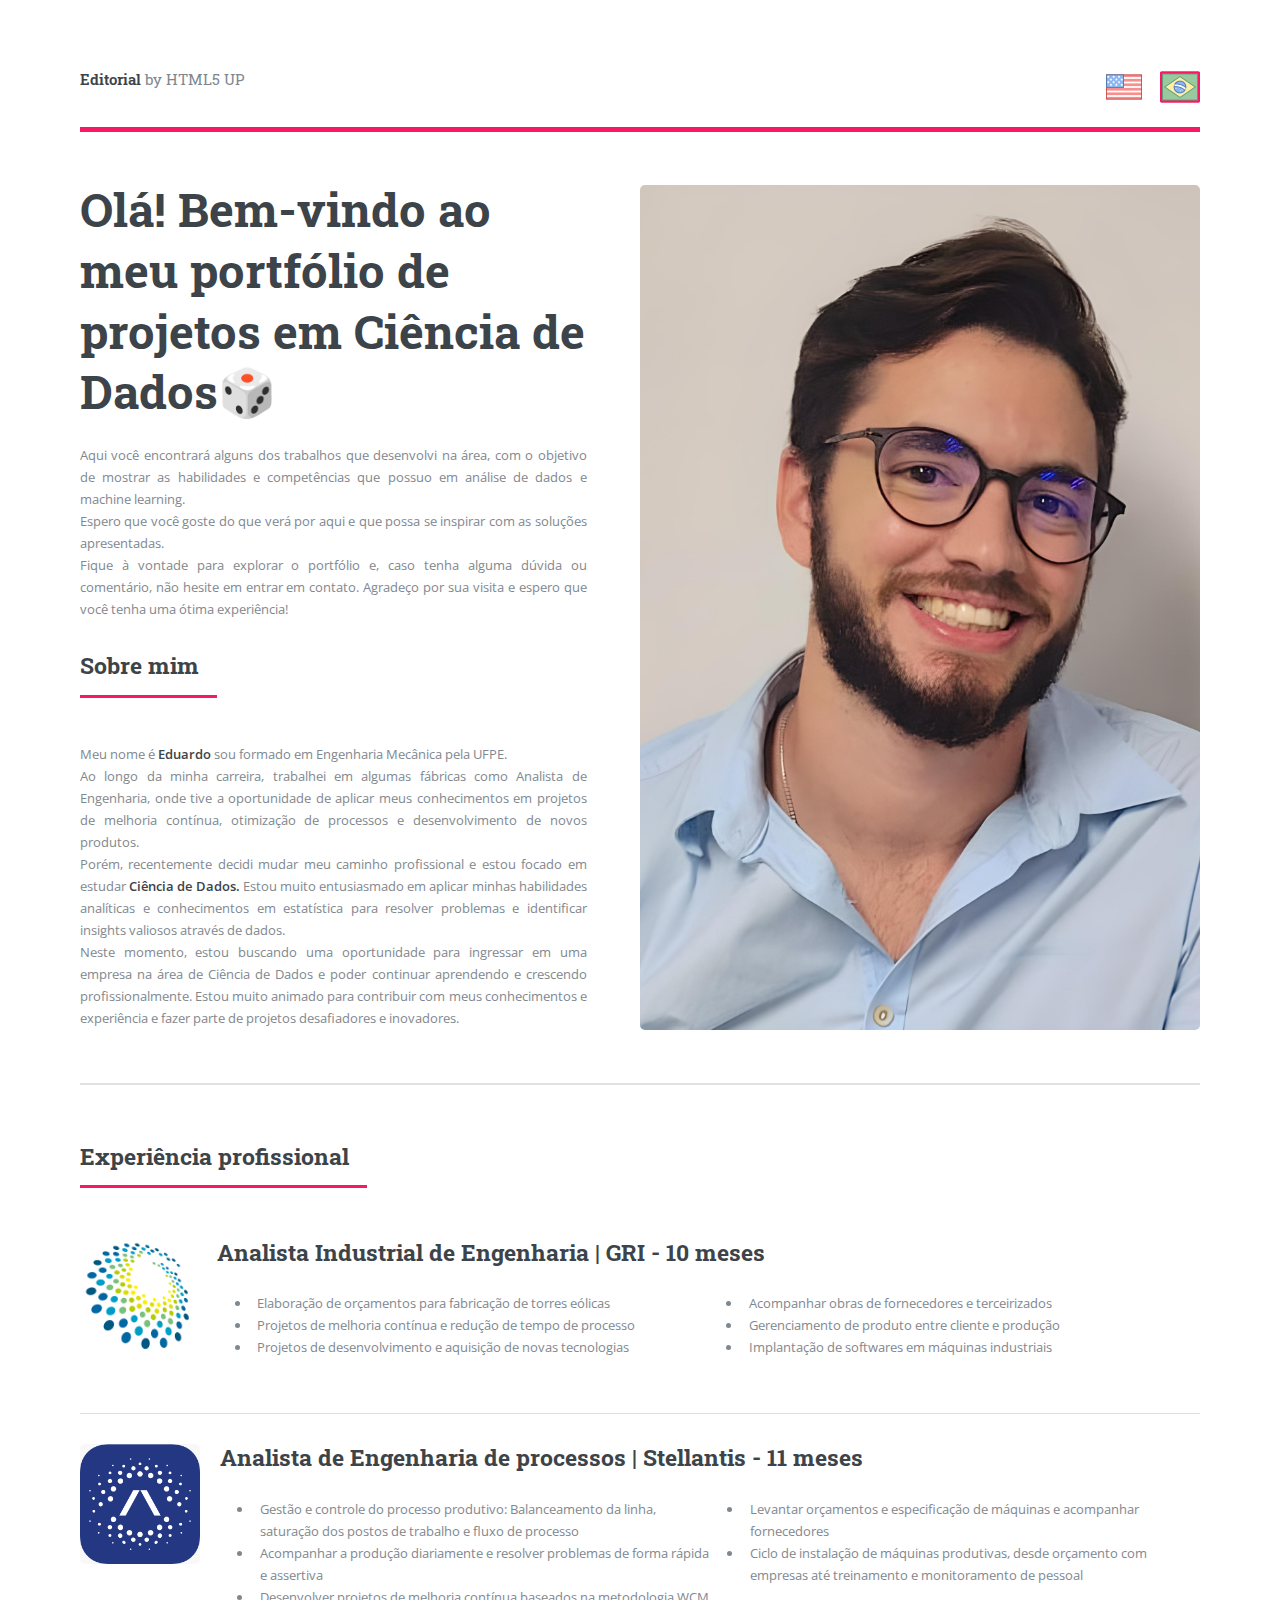
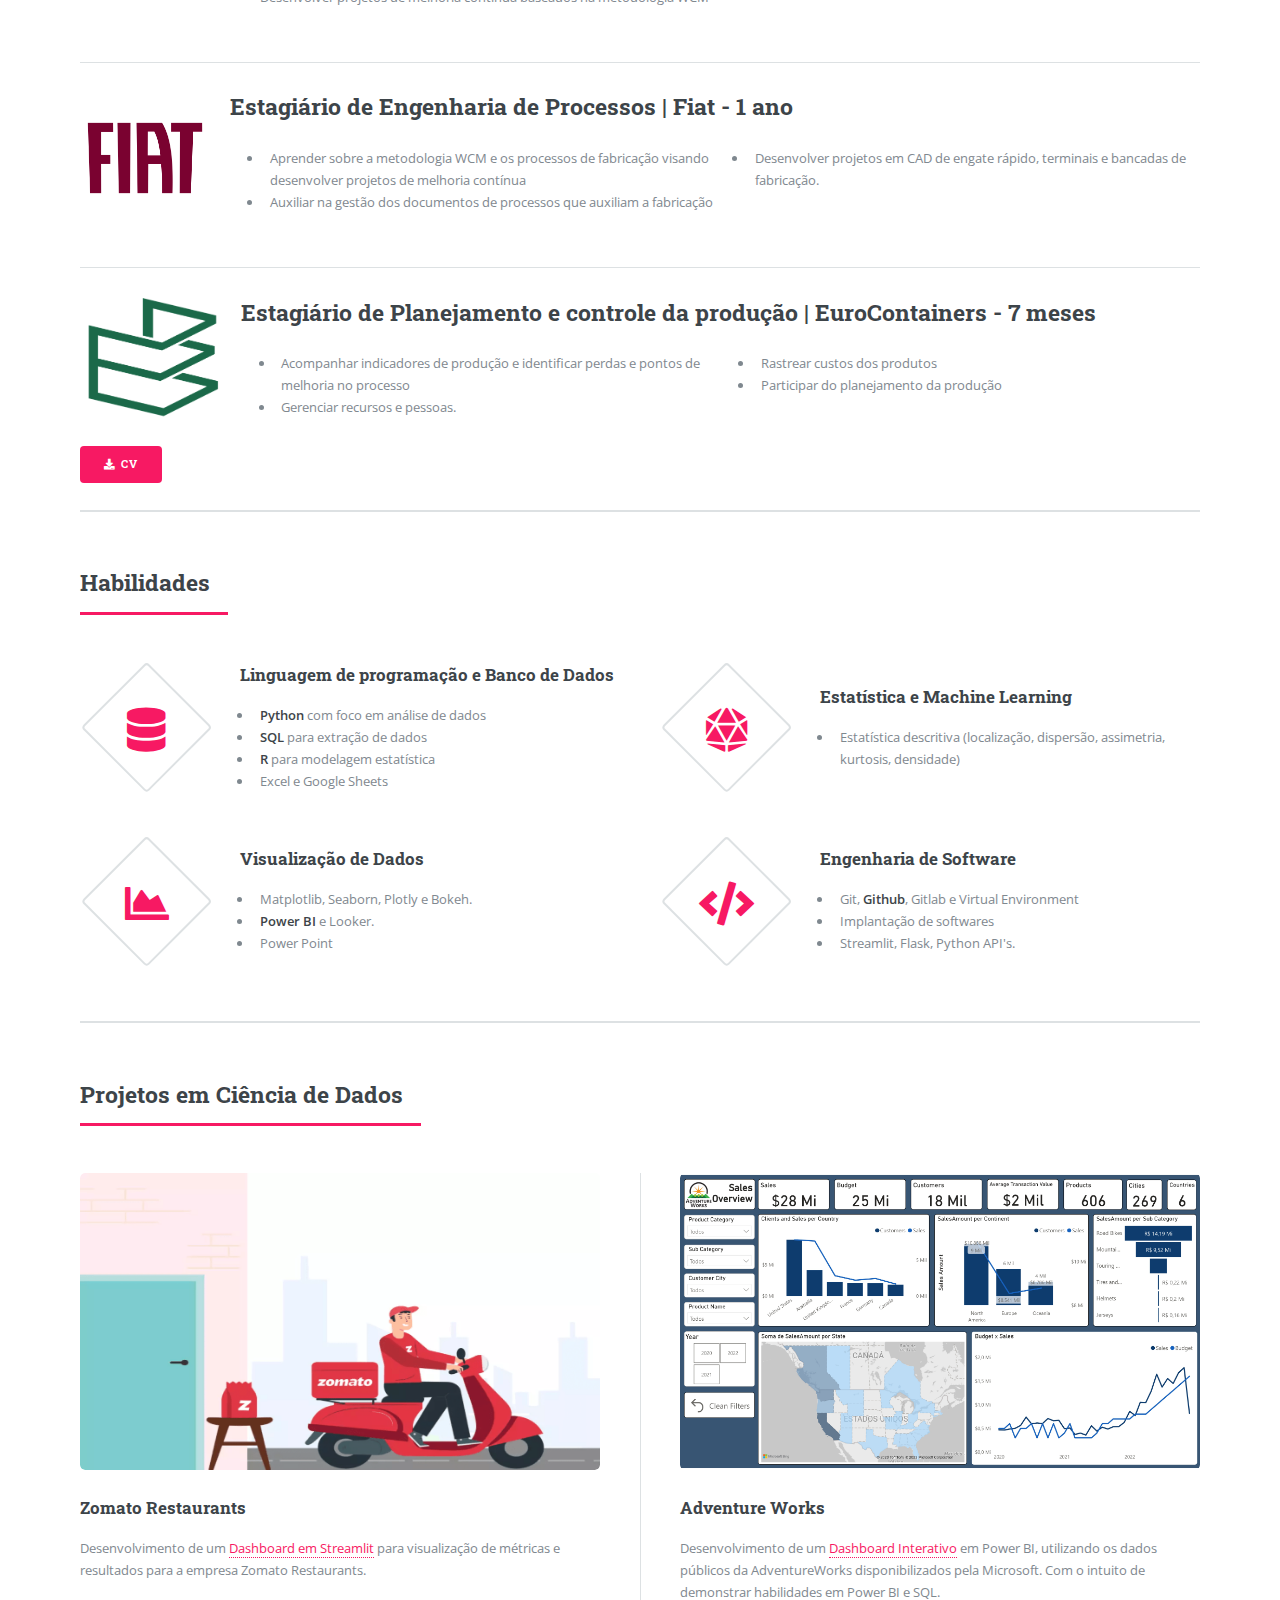
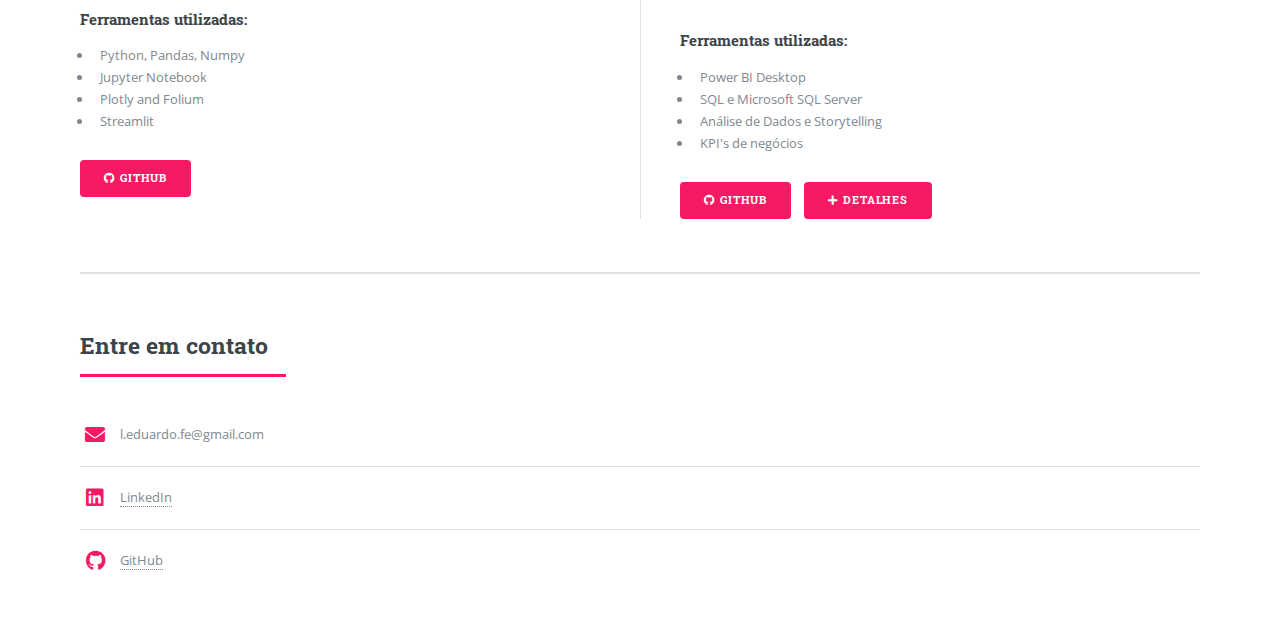
<file: index.html>
<!DOCTYPE HTML>
<!--
	Editorial by HTML5 UP
	html5up.net | @ajlkn
	Free for personal and commercial use under the CCA 3.0 license (html5up.net/license)
-->
<html>

<head>
	<title>Portfolio_Eduardo</title>
	<meta charset="utf-8" />
	<meta name="viewport" content="width=device-width, initial-scale=1, user-scalable=no" />
	<link rel="stylesheet" href="assets/css/main.css" />
</head>

<body class="is-preload">

	<!-- Wrapper -->
	<div id="wrapper">

		<!-- Main -->
		<div id="main">
			<div class="inner">

				<!-- Header -->
				<header id="header">
					<a href="https://html5up.net/" class="logo"><strong>Editorial </strong>by HTML5 UP</a>
					<ul class="icons">
						<li><a href="index_en.html" class="icon"><img src="images/usa.png" alt="en-us"	title="EN-US"></a></li>
						<li><img src="images/br_select.png" alt="pt-br" title="PT-BR"></a></li>

					</ul>
				</header>

				<!-- Boas Vindas -->
				<section id="banner">
					<div class="content">
						<header>
							<h1>Olá! Bem-vindo
								ao meu portfólio de projetos em Ciência de Dados🎲</h1>
						</header>

						<p style="text-align: justify;">Aqui você encontrará alguns dos trabalhos que desenvolvi na
							área,
							com o objetivo de mostrar as habilidades e competências que possuo em análise de dados e
							machine learning.
							<br />Espero que você goste do que verá por aqui e que possa se inspirar com as soluções
							apresentadas.
							<br />Fique à vontade para explorar o portfólio e, caso tenha alguma dúvida ou comentário,
							não hesite em entrar em contato.
							Agradeço por sua visita e espero que você tenha uma ótima experiência!
						</p>

						<header class="major">
							<h2>Sobre mim</h2>
						</header>

						<p style="text-align: justify;">Meu nome é <b>Eduardo</b> sou formado em Engenharia Mecânica
							pela UFPE.
							<br />Ao longo da minha carreira, trabalhei em algumas fábricas como Analista de Engenharia,
							onde tive a oportunidade de aplicar meus conhecimentos em projetos de melhoria contínua,
							otimização de processos
							e desenvolvimento de novos produtos.
							<br />Porém, recentemente decidi mudar meu caminho profissional e estou focado em estudar
							<b>Ciência de Dados.</b>
							Estou muito entusiasmado em aplicar minhas habilidades analíticas e conhecimentos em
							estatística para resolver problemas
							e identificar insights valiosos através de dados.
							<br />Neste momento, estou buscando uma oportunidade para ingressar em uma empresa na área
							de Ciência de Dados e poder continuar aprendendo e crescendo profissionalmente.
							Estou muito animado para contribuir com meus conhecimentos e experiência e fazer parte de
							projetos desafiadores e inovadores.
						</p>


					</div>
					<span class="image object">
						<img src="images/foto_perfil.png" alt="" />
					</span>

				</section>

				<!-- Experiência -->
				<section>
					<header class="major">  <h2>Experiência profissional</h2>  </header>

					<span class="image object left"><a href="https://www.gri.com.es/en/">
						<img src="images/GRI.png" alt="" width="120" height="120" /></a></span>
					<h2>Analista Industrial de Engenharia | GRI - 10 meses</h2>
					
					<div class="row">

						<div class="col-6 col-12-small">
						<ul>
							<li> Elaboração de orçamentos para fabricação de torres eólicas		</li>
							<li>Projetos de melhoria contínua e redução de tempo de processo	</li>
							<li>Projetos de desenvolvimento e aquisição de novas tecnologias	</li>
						</ul></div>

						<div class="col-6 col-12-small">
						<ul>									
							<li>Acompanhar obras de fornecedores e terceirizados	</li>
							<li>Gerenciamento de produto entre cliente e produção	</li>
							<li>Implantação de softwares em máquinas industriais	</li>
						</ul></div>	
											
					</div>

					<hr />

					<span class="image object left"><a href="https://www.stellantis.com/en">
						<img src="images/ste.png" alt="" width="120" height="120" /></a></span>
					<h2>Analista de Engenharia de processos | Stellantis - 11 meses</h2>

					<div class="row">
						<div class="col-6 col-12-small">
						<ul>
							<li>Gestão e controle do processo produtivo: Balanceamento da linha,
								saturação dos postos de trabalho e fluxo de processo	</li>
							<li> Acompanhar a produção diariamente e resolver problemas de forma rápida e assertiva </li>
							<li>Desenvolver projetos de melhoria contínua baseados na metodologia WCM	</li>
						</ul></div>

						<div class="col-6 col-12-small">
						<ul>									
							<li>Levantar orçamentos e especificação de máquinas e acompanhar fornecedores 	</li>
							<li> Ciclo de instalação de máquinas produtivas, 
								 desde orçamento com empresas até treinamento e monitoramento de pessoal	</li>
						
						</ul></div>
					</div>

					<hr />


					<span class="image object left"><a href="https://www.fiat.com.br/">
						<img src="images/fiat.png" alt="" width="130" height="130" /></a></span>
					<h2>Estagiário de Engenharia de Processos | Fiat - 1 ano</h2>

					<div class="row">
						<div class="col-6 col-12-small">
						<ul>
							<li>Aprender sobre a metodologia WCM e os processos de fabricação visando desenvolver projetos de
								melhoria contínua	</li>
							<li>  Auxiliar na gestão dos documentos de processos que auxiliam a fabricação</li>
						</ul>	
						</div>
						
						<div class="col-6 col-12-small">
							<ul>
								<li>Desenvolver projetos em CAD de engate rápido, terminais e bancadas de fabricação.	</li>
							</ul>	
							</div>
					</div>

					<hr />					
					
					<span class="image object left"><a href="https://www.eurocontainers.com.br/">
						<img src="images/eurocontainers.png" alt="" width="120" height="120" /></a></span>
					<h2>Estagiário de Planejamento e controle da produção | EuroContainers - 7 meses</h2>
					<div class="row">
						<div class="col-6 col-12-small">
						<ul>
							<li>Acompanhar indicadores de produção e identificar perdas e pontos de melhoria no processo</li>
							<li>Gerenciar recursos e pessoas.	</li>
					
						</ul></div>							
						
						<div class="col-6 col-12-small">
							<ul>
							<li>Rastrear custos dos produtos</li> 
							<li>Participar do planejamento da produção </li>

							</ul>	
							</div>
					</div>

					<a href="https://github.com/LuisEduardoEsteves/portfolio_projetos/blob/main/CV_Eduardo.pdf"
						download="CV_Eduardo.pdf" class="button primary icon solid fa-download">CV</a>


				</section>

				<!-- Habilidades -->
				<section>
					<header class="major">
						<h2>Habilidades</h2>
					</header>
					<div class="features">

						<article>
							<span class="icon solid fa fa-database"></span>
							<div class="content">
								<h3>Linguagem de programação e Banco de Dados</h3>
								<ul>
									<li> <b>Python</b> com foco em análise de dados	</li>
									<li> <b>SQL</b> para extração de dados			</li>
									<li> <b>R</b> para modelagem estatística		</li>
									<li> Excel e Google Sheets   					</li>
								</ul>
							</div>
						</article>

						<article>
							<span class='icon solid fa-dice-d20'></span>
							<div class="content">
								<h3>Estatística e Machine Learning</h3>
								<ul>
									<li>Estatística descritiva (localização, dispersão, 
										assimetria, kurtosis, densidade)				</li>
							
								</ul>
							</div>
						</article>

						<article>
							<span class="icon solid fas fa-chart-area"></span>
							<div class="content">
								<h3>Visualização de Dados</h3>
								<ul>
									<li>Matplotlib, Seaborn, Plotly e Bokeh.	</li>
									<li><b>Power BI</b> e Looker.	  			</li>
									<li>Power Point								</li>
								</ul>
							</div>
						</article>

						<article>
							<span class="icon solid fa fa-code"></span>
							<div class="content">
								<h3>Engenharia de Software</h3>
								<ul>
									<li>Git, <b>Github</b>, Gitlab e Virtual Environment	</li>
									<li>Implantação de softwares					</li>
									<li>Streamlit, Flask, Python API's.				</li>
								</ul>
							</div>
						</article>
						
					</div>
				</section>

				<!-- Projetos -->
				<section>
					<header class="major">
						<h2>Projetos em Ciência de Dados</h2>
					</header>
					<div class="posts">
						<!--  Zomato -->
						<article>
							<a href="#" class="image"><img src="images/zomato_image.png" alt="" /></a>
							<h3>Zomato Restaurants</h3>
							<p> Desenvolvimento de um <a
									href="https://luiseduardoesteves-zomato-restaurants.streamlit.app/">Dashboard
									em Streamlit</a> para visualização de métricas e resultados
								para a empresa Zomato Restaurants.</p>
							<h4>Ferramentas utilizadas:</h4>
							<ul>
								<li>Python, Pandas, Numpy</li>
								<li>Jupyter Notebook</li>
								<li>Plotly and Folium</li>
								<li>Streamlit</li>
							</ul>

							<ul class="actions">
								<li><a href="https://github.com/LuisEduardoEsteves/Zomato_Restaurants"
										class="button primary icon brands fa-github">GITHUB</a></li>
							</ul>
						</article>

						<!--  AdventureWorks -->
						<article>
							<a href="adventureworks-pt.html" 
							class="image"><img src="images/AdventureWorks_image.png" alt="" /></a>
							<h3>Adventure Works</h3>
							<p> Desenvolvimento de um <a
									href="https://app.powerbi.com/view?r=eyJrIjoiMzUyMjdjMTUtNzg1Yy00NTdkLWJhOTYtYmY0ZGY0NjFiMDFjIiwidCI6ImUyZjc3ZDAwLTAxNjMtNGNmNi05MmIwLTQ4NGJhZmY5ZGY3ZCJ9">
									Dashboard Interativo</a> em Power BI, utilizando os dados públicos da AdventureWorks disponibilizados pela Microsoft.
									Com o intuito de demonstrar habilidades em Power BI e SQL.</p>
							<h4>Ferramentas utilizadas:</h4>
							<ul>
								<li>Power BI Desktop</li>
								<li>SQL e Microsoft SQL Server</li>
								<li>Análise de Dados e Storytelling</li>
								<li>KPI's de negócios</li>
							</ul>

							<ul class="actions">
								<li><a href="https://github.com/LuisEduardoEsteves/AdventureWorks"
										class="button primary icon brands fa-github">GITHUB</a></li>
								<li><a href="adventureworks-pt.html"
										class="button primary icon solid fa-plus">Detalhes</a></li>
							</ul>

						</article>
					</div>

					
				</section>
				

				<!-- Contato -->
				<section>
					<header class="major">
						<h2>Entre em contato</h2>
					</header>
					<ul class="contact">
						<li class="icon solid fa-envelope">l.eduardo.fe@gmail.com</li>
						<li class="icon brands fa-linkedin"><a
								href="https://www.linkedin.com/in/luis-eduardo-esteves-039619167/">LinkedIn </a></li>
						<li class="icon brands fa-github"><a href="https://github.com/LuisEduardoEsteves">GitHub </a>
						</li>
					</ul>
				</section>

			</div>
		</div>

	</div>

	<!-- Scripts -->
	<script src="assets/js/jquery.min.js"></script>
	<script src="assets/js/browser.min.js"></script>
	<script src="assets/js/breakpoints.min.js"></script>
	<script src="assets/js/util.js"></script>
	<script src="assets/js/main.js"></script>

</body>

</html>
</file>
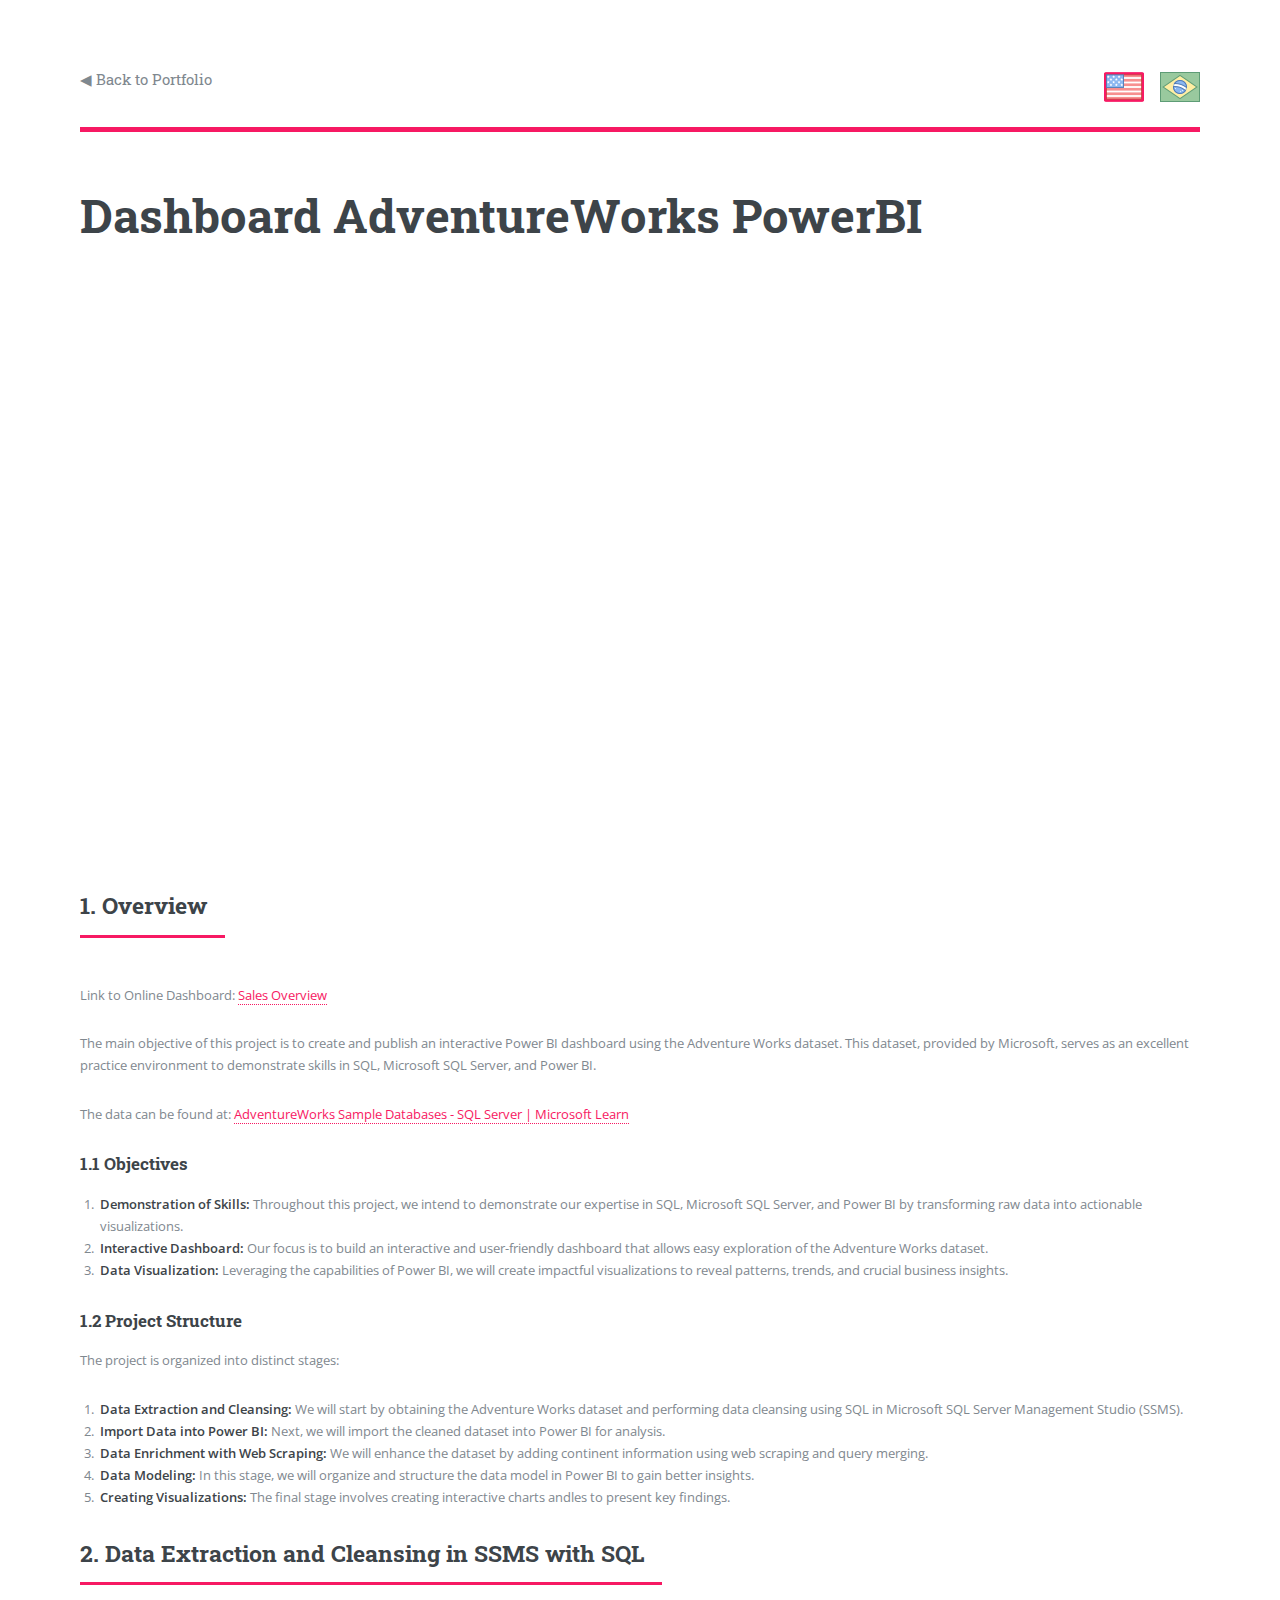
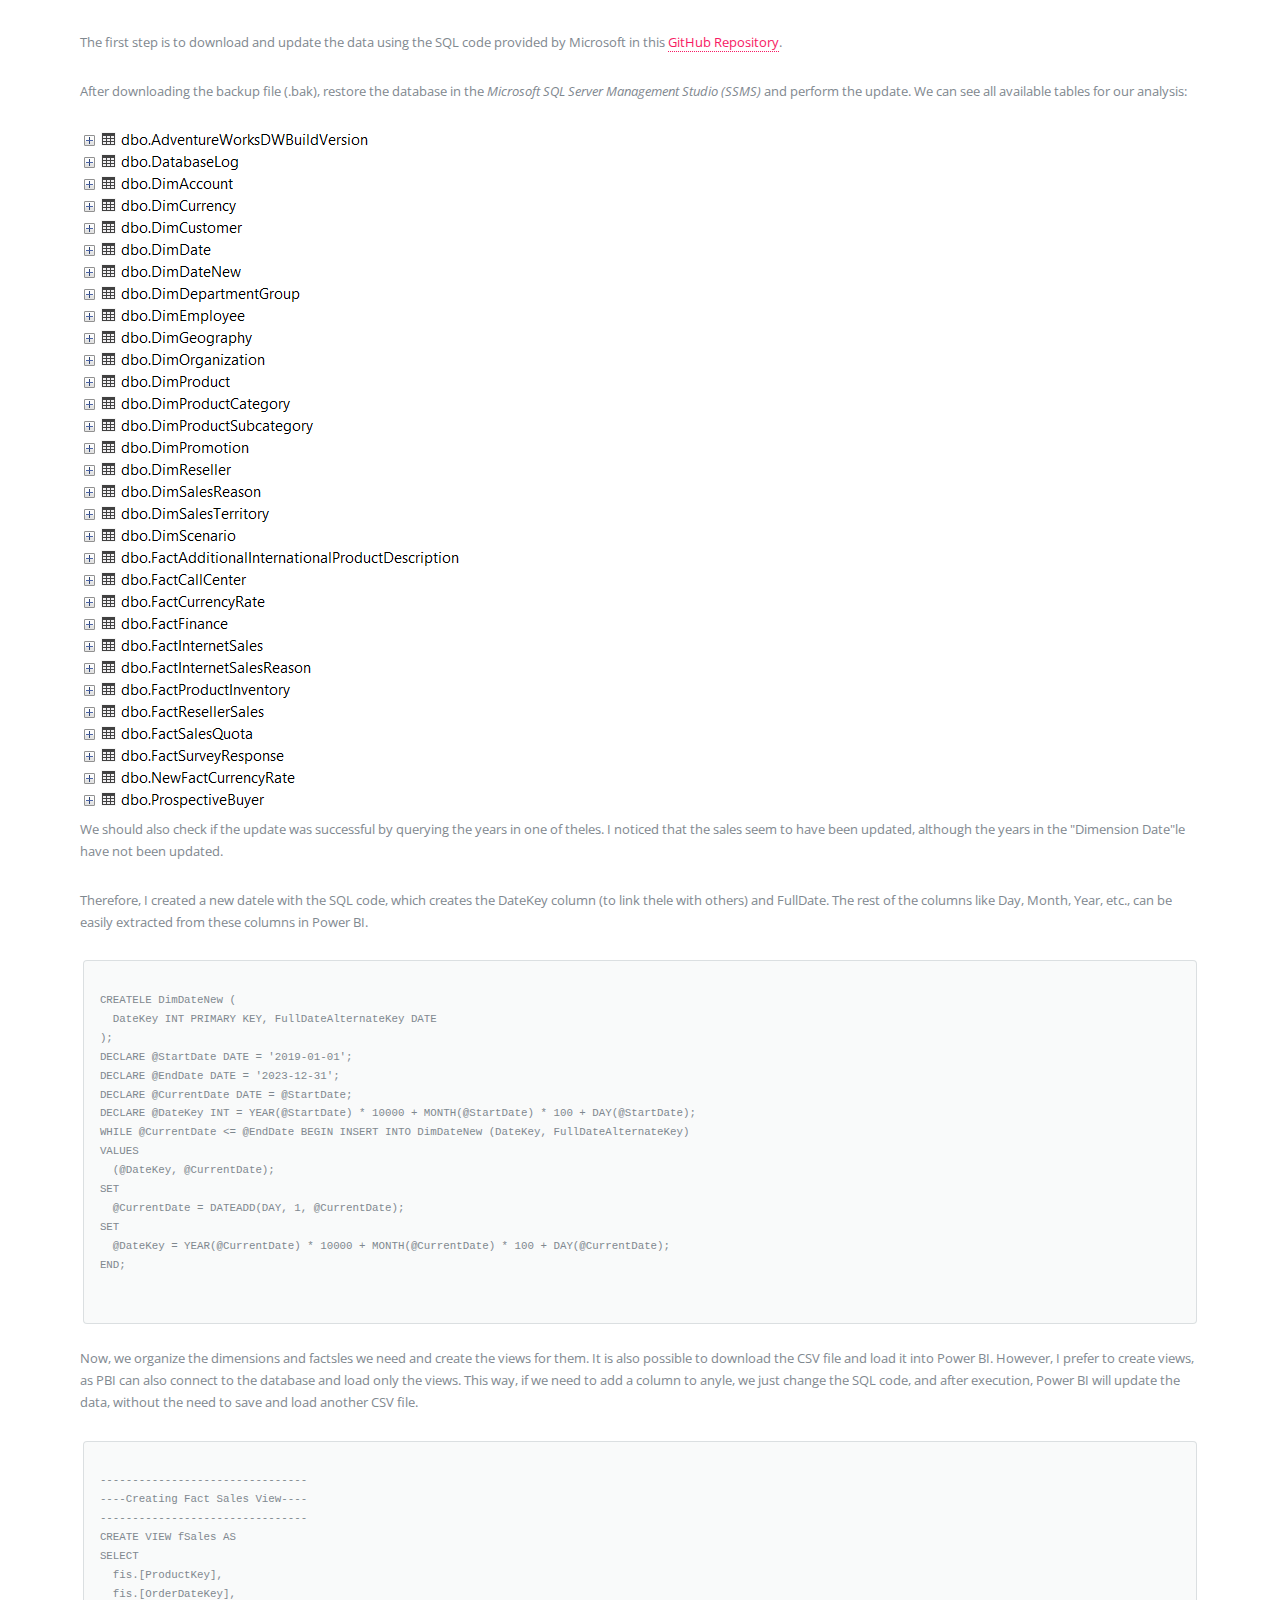
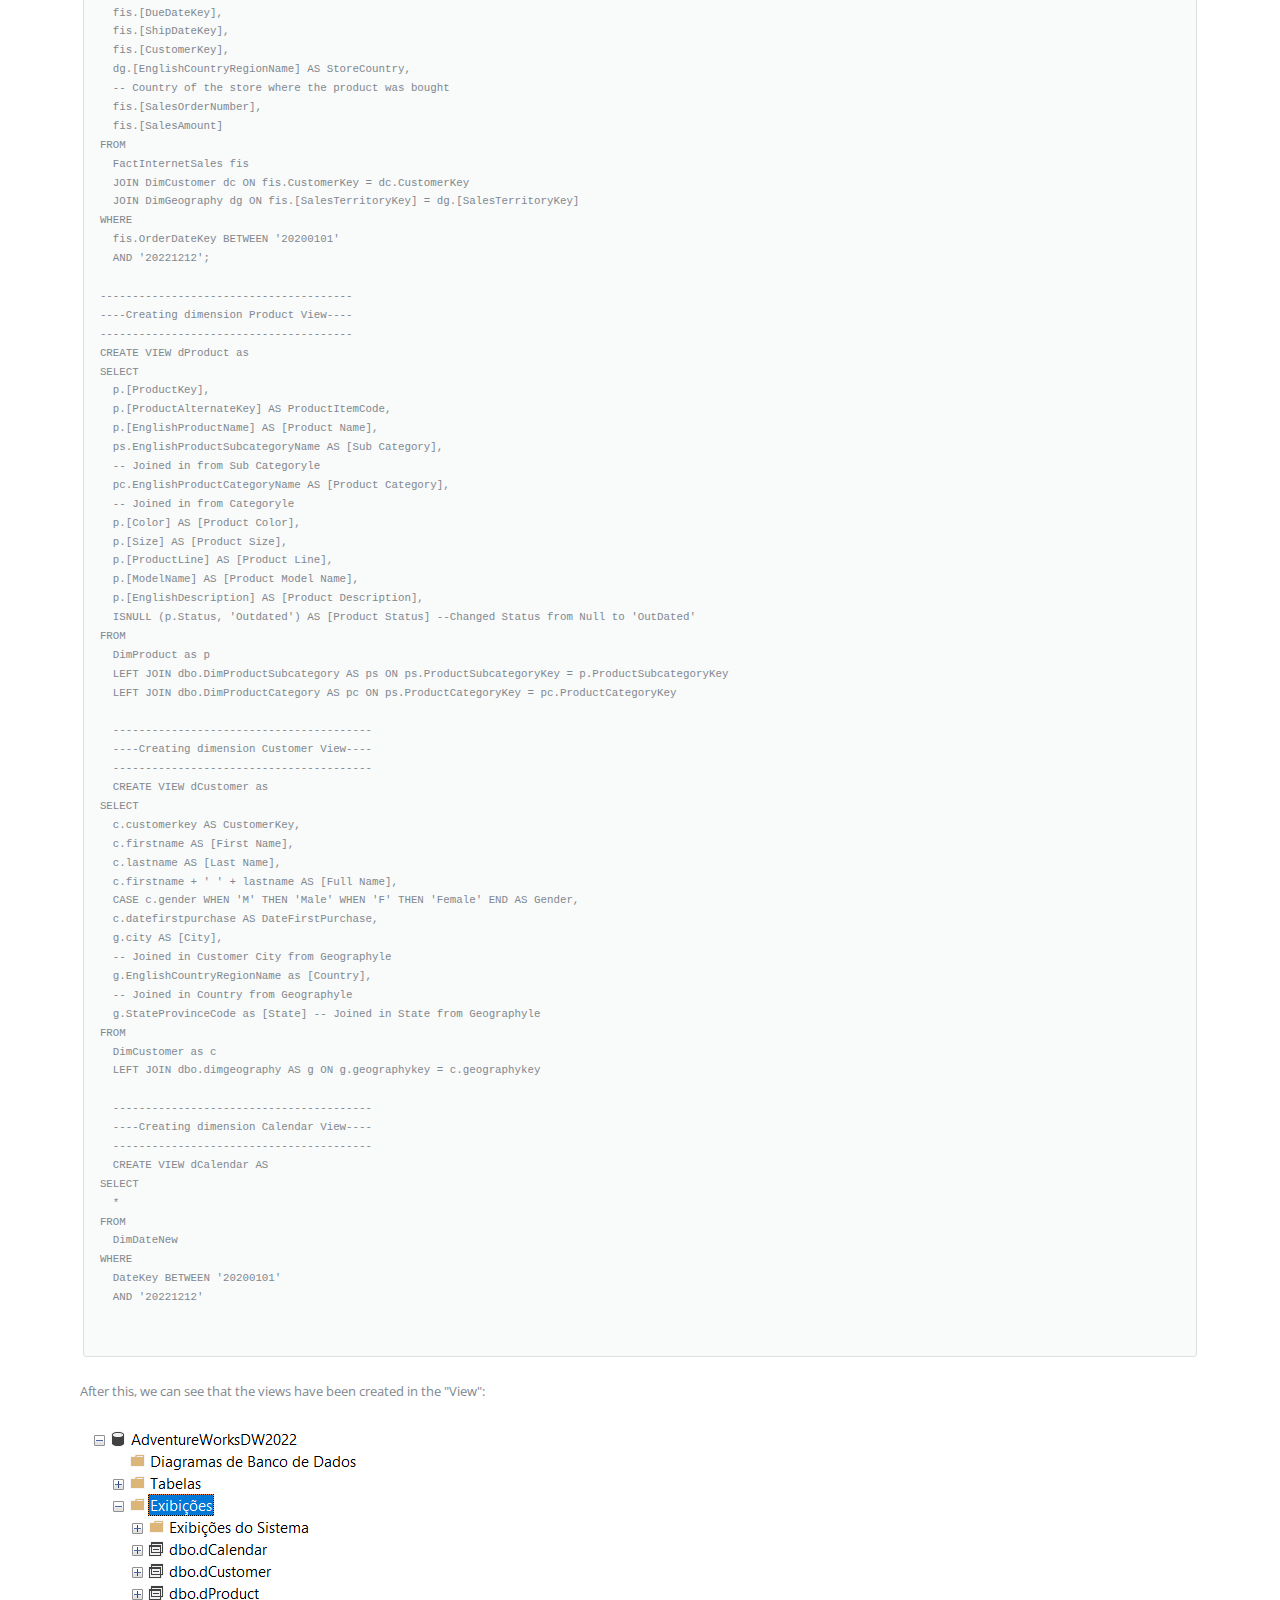
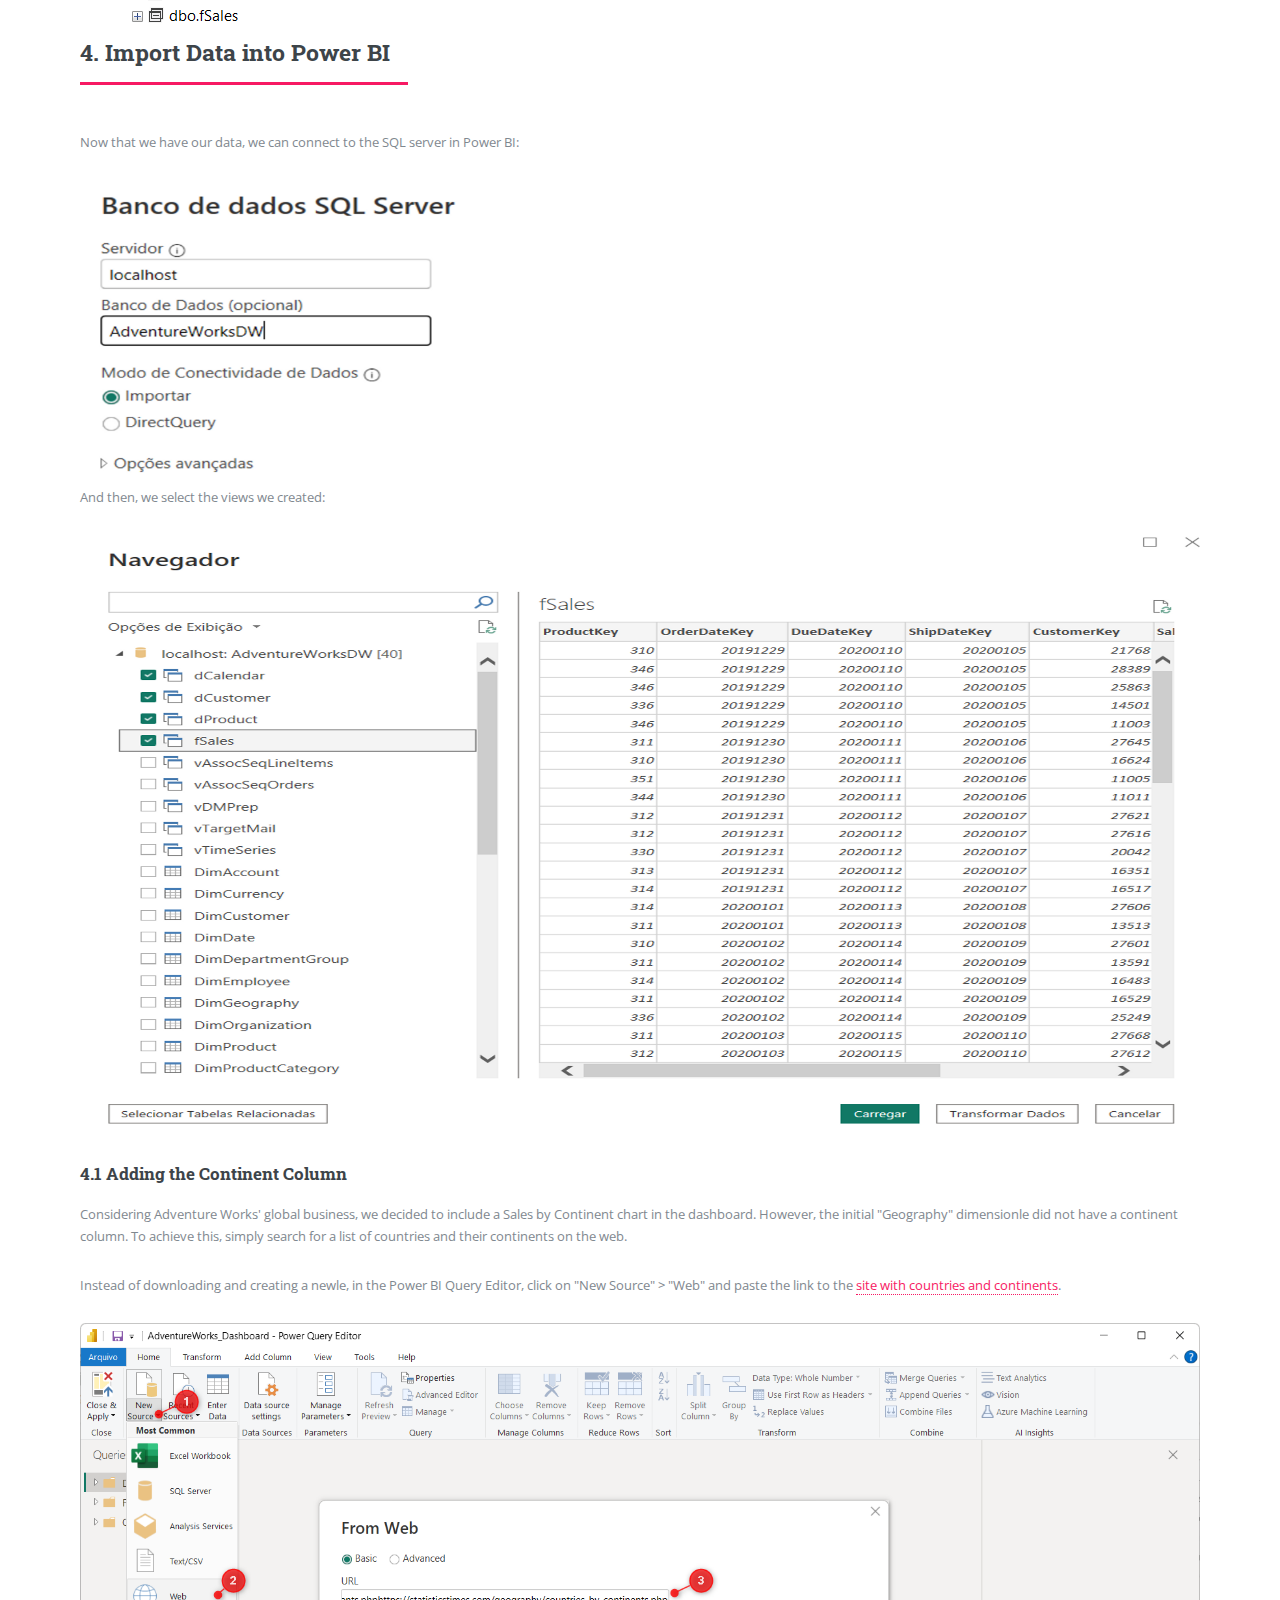
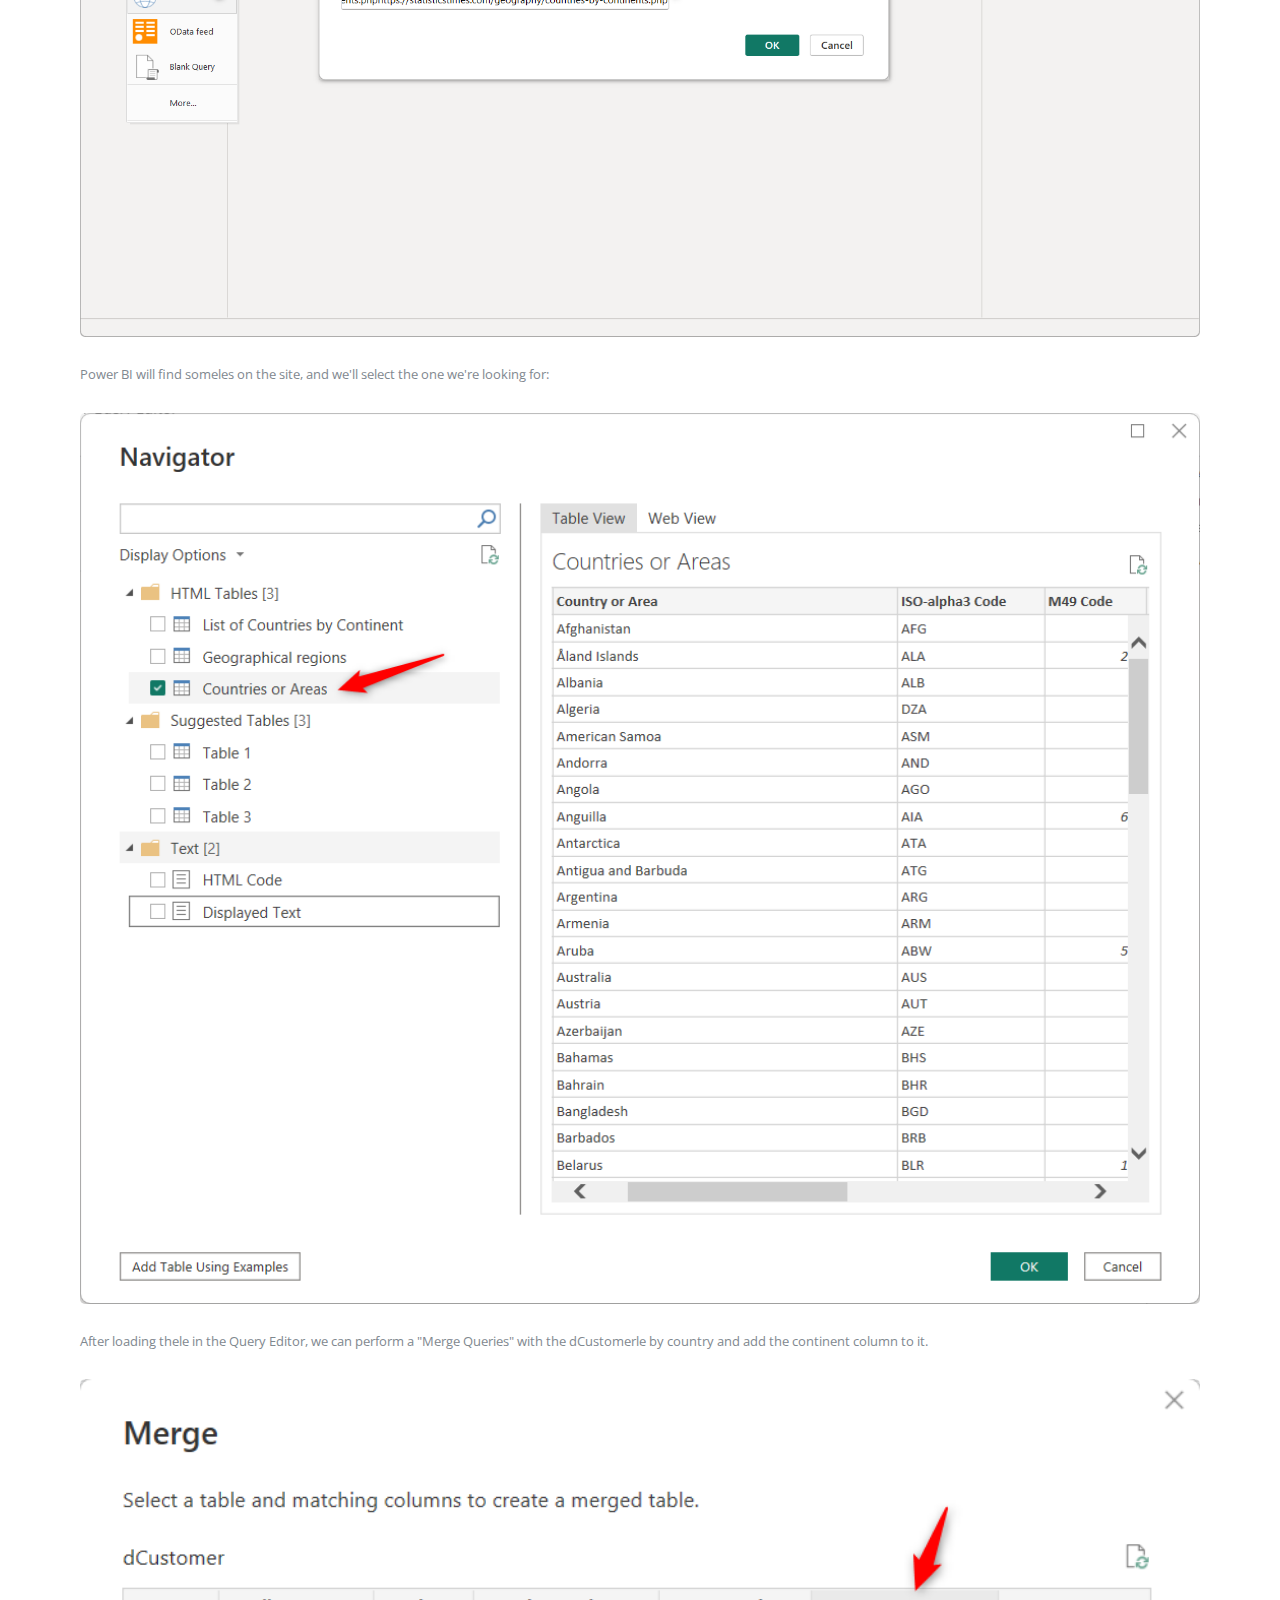
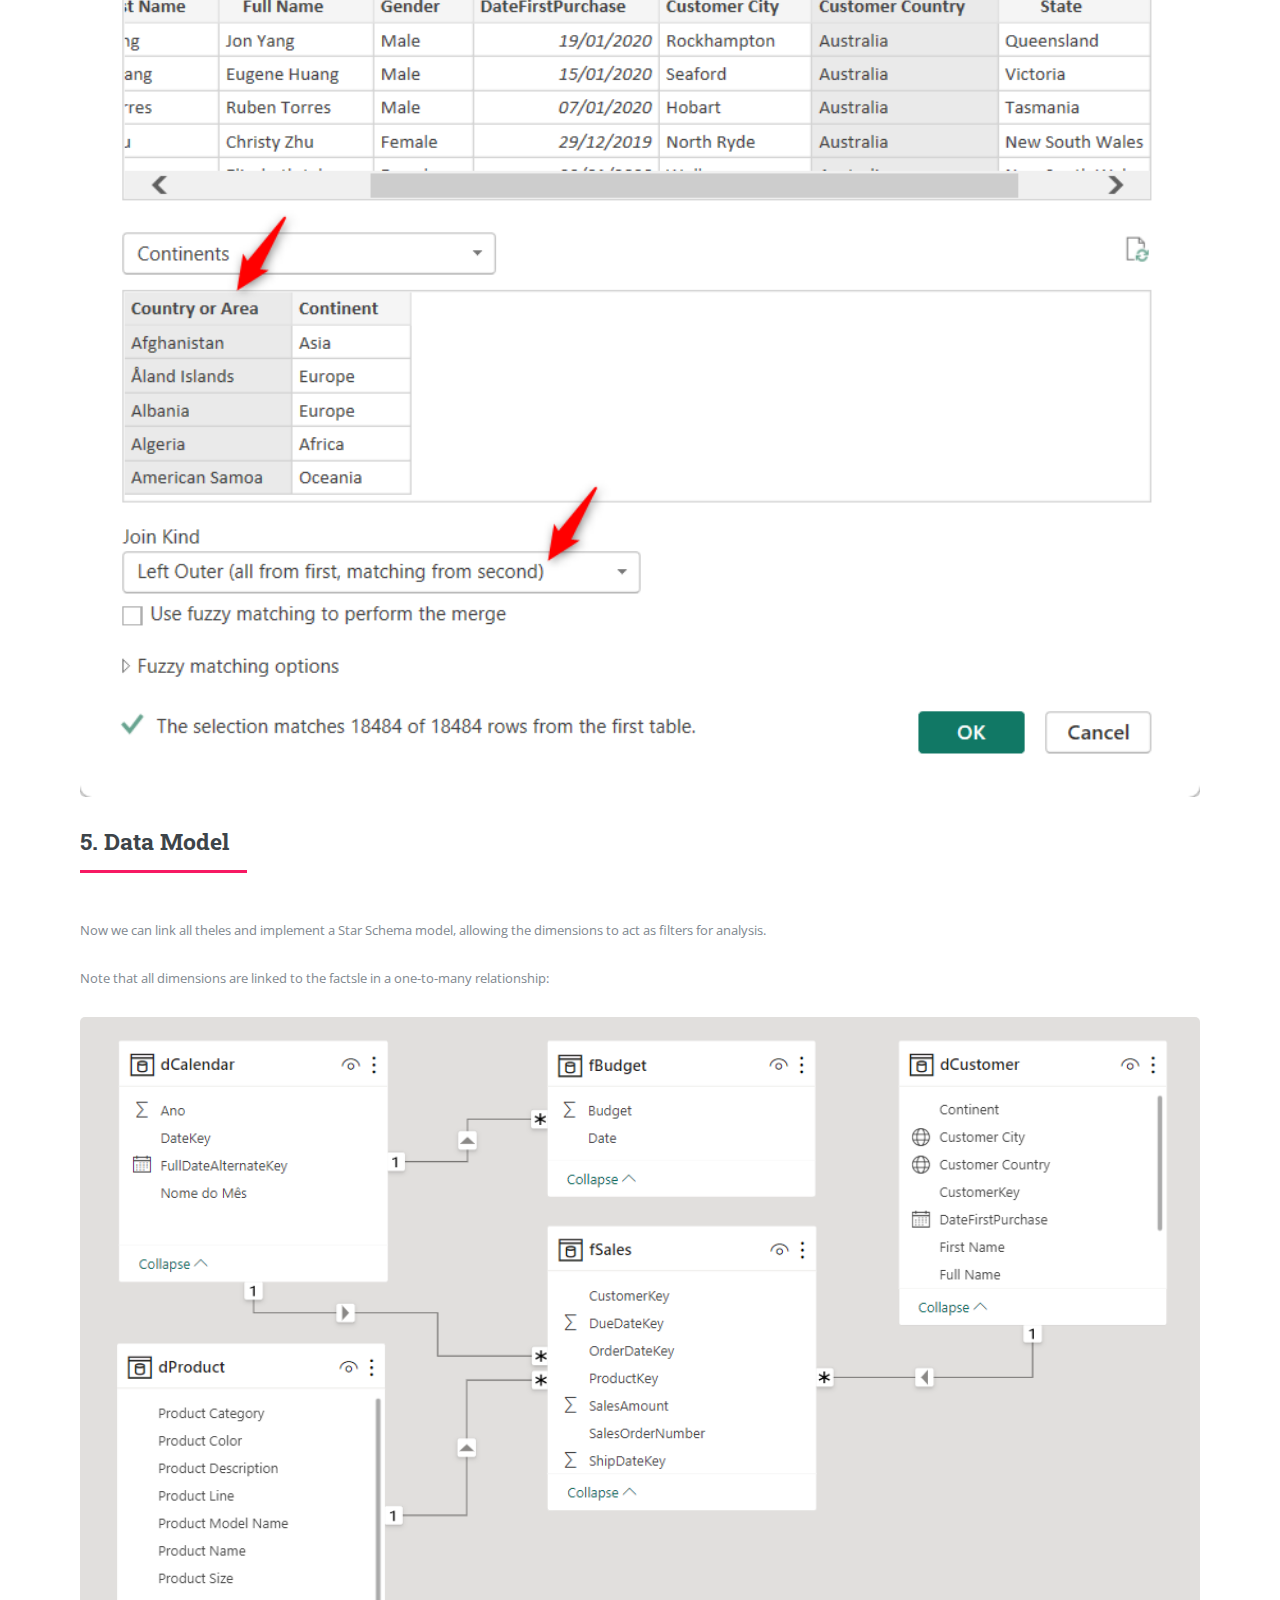
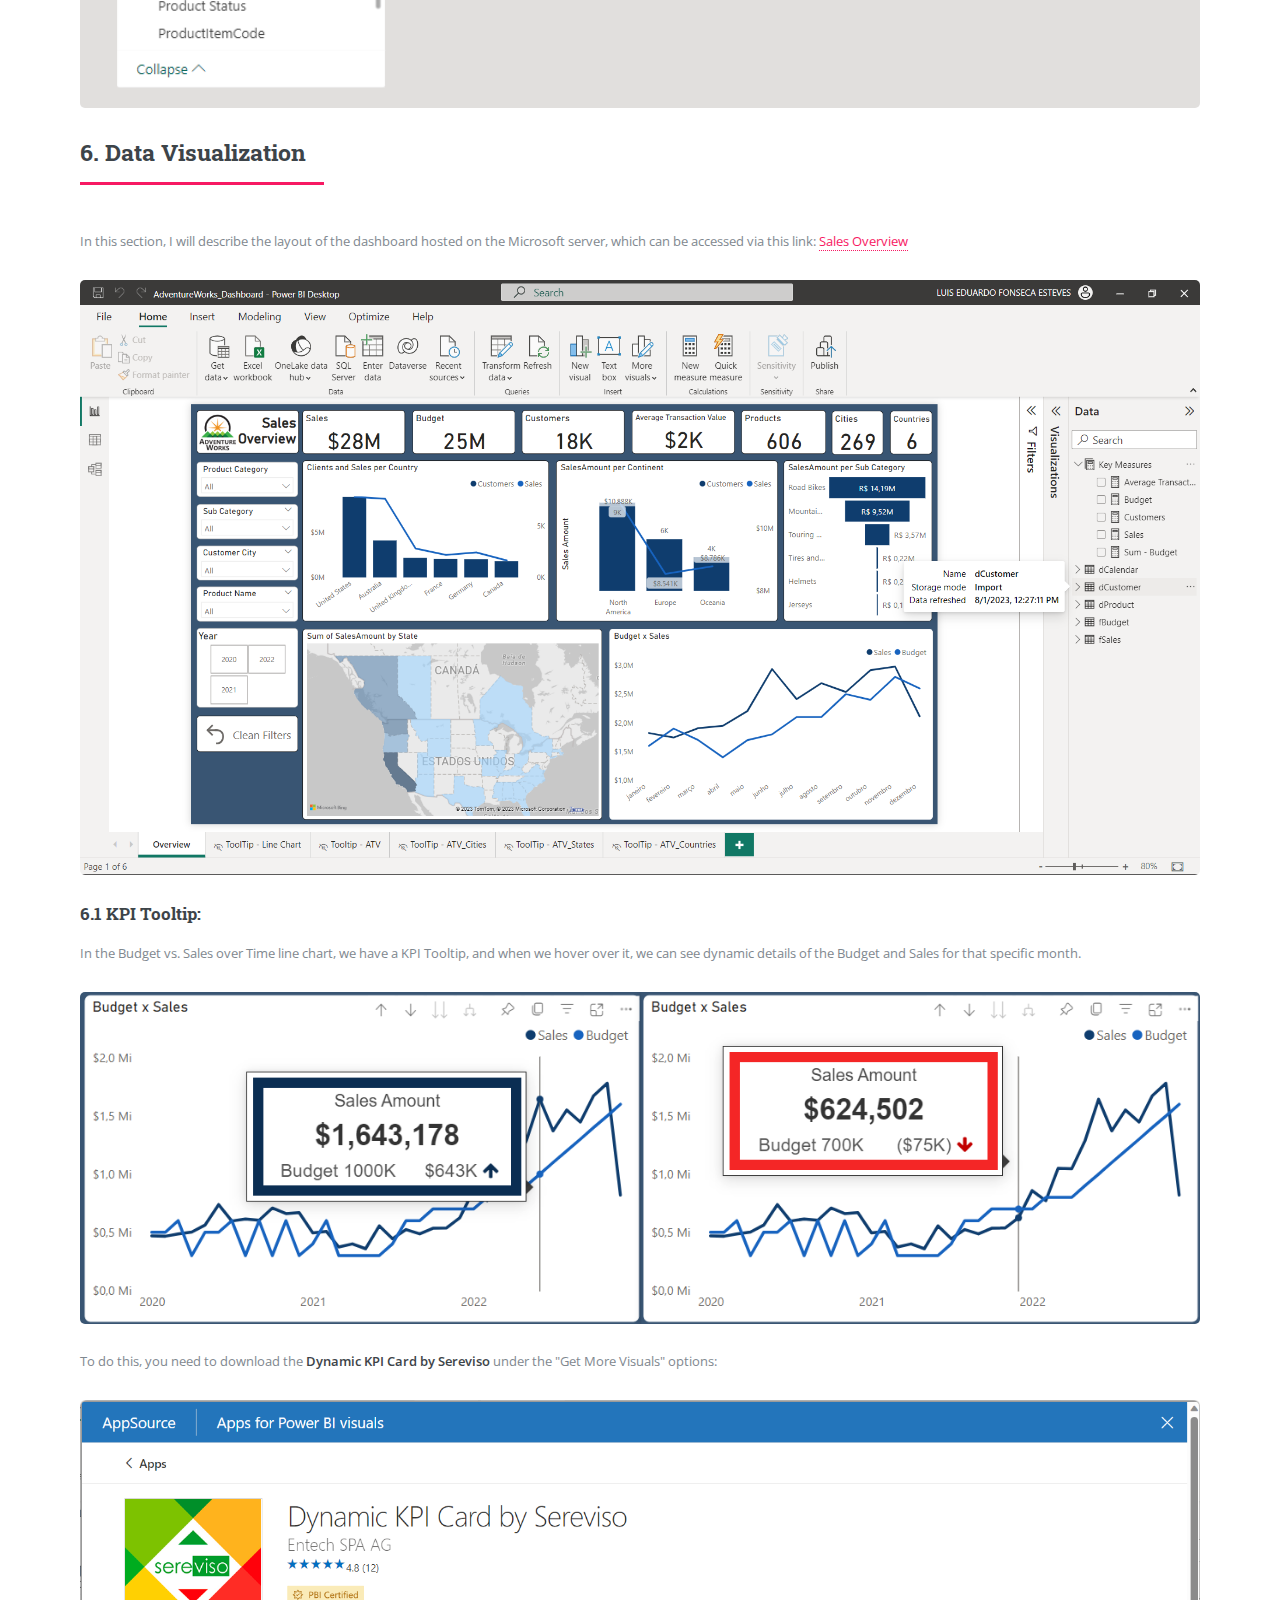
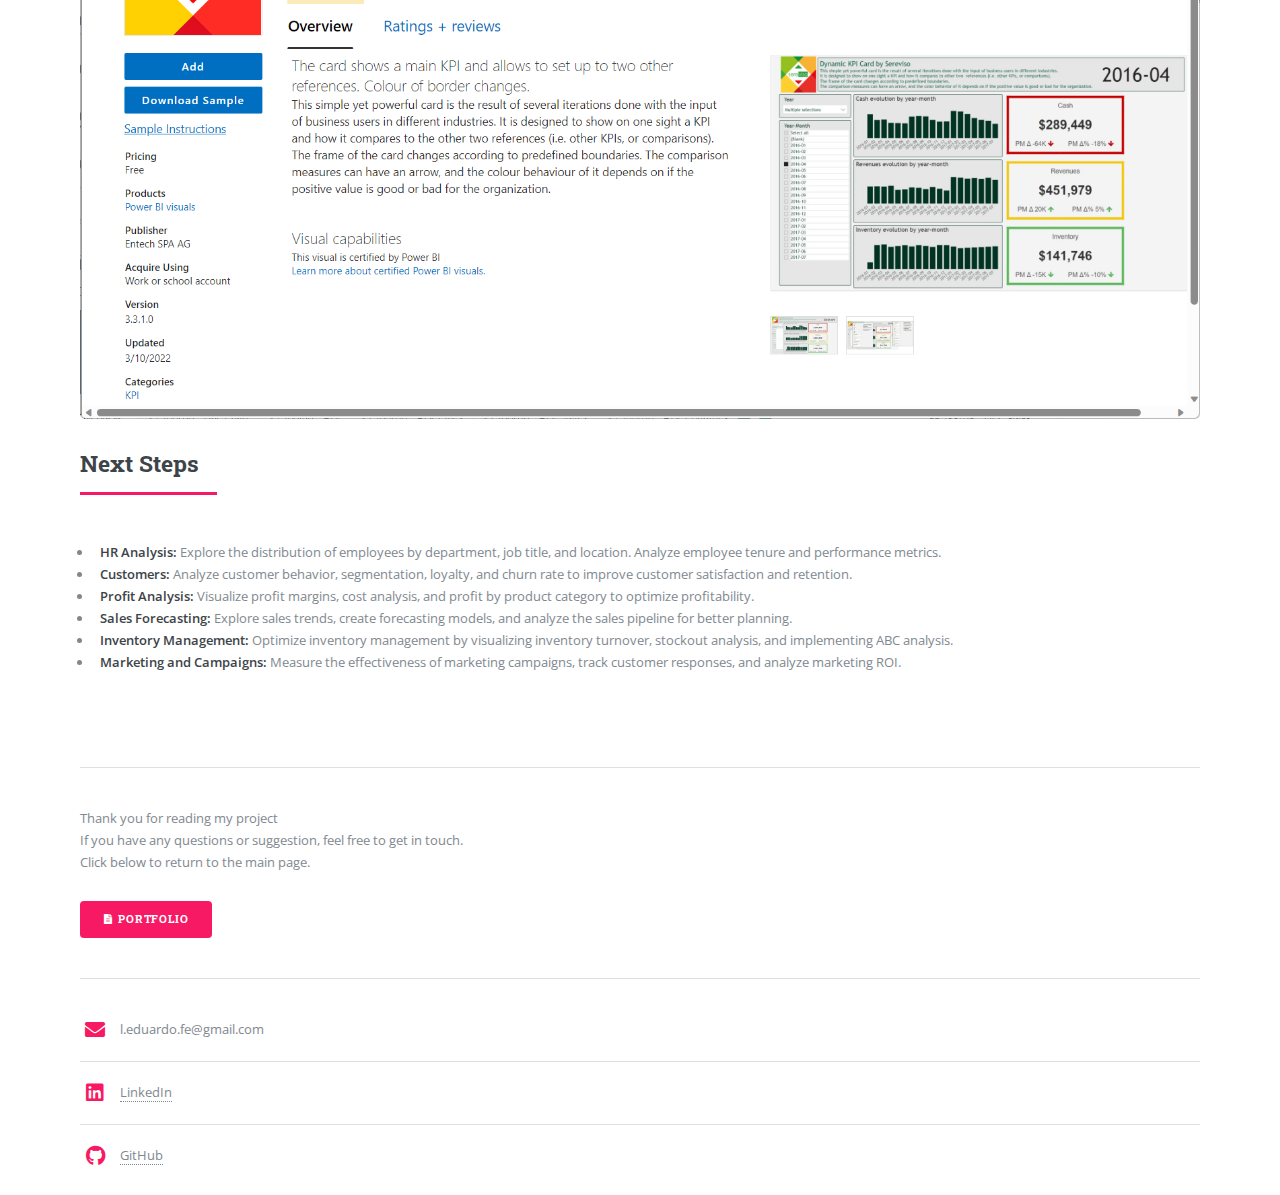
<file: adventureworks-en.html>
<!DOCTYPE HTML>
<!--
	Editorial by HTML5 UP
	html5up.net | @ajlkn
	Free for personal and commercial use under the CCA 3.0 license (html5up.net/license)
-->
<html>

<head>
	<title>AdventureWorks</title>
	<meta charset="utf-8" />
	<meta name="viewport" content="width=device-width, initial-scale=1, user-scalable=no" />
	<link rel="stylesheet" href="assets/css/main.css" />
</head>

<body class="is-preload">

	<!-- Wrapper -->
	<div id="wrapper">
		<!DOCTYPE html>
		<html lang="en">

		<body>
			<div id="main">
				<div class="inner">

					<!-- Header -->
					<header id="header">
						<a href="index.html" class="logo">◀ Back to Portfolio</a>

						<ul class="icons">
							<li><img src="images/usa_select.png" alt="en-us" title="EN-US"></a></li>
							<li><a href="adventureworks-pt.html" class="icon"><img src="images/br.png" alt="pt-br" title="PT-BR"></a>
							</li>
						</ul>
					</header>

					<!-- Content -->
					<section>
						<header>
							<h1>Dashboard AdventureWorks PowerBI</h1>
						</header>

						<iframe title="AdventureWorks" width="1024" height="612"
							src="https://app.powerbi.com/view?r=eyJrIjoiMzUyMjdjMTUtNzg1Yy00NTdkLWJhOTYtYmY0ZGY0NjFiMDFjIiwidCI6ImUyZjc3ZDAwLTAxNjMtNGNmNi05MmIwLTQ4NGJhZmY5ZGY3ZCJ9"
							frameborder="0" allowFullScreen="true"></iframe>
						<br />

						<header class="major">
							<h2>1. Overview</h2>
						</header>

						<p>Link to Online Dashboard: <a
								href="https://app.powerbi.com/view?r=eyJrIjoiMzUyMjdjMTUtNzg1Yy00NTdkLWJhOTYtYmY0ZGY0NjFiMDFjIiwidCI6ImUyZjc3ZDAwLTAxNjMtNGNmNi05MmIwLTQ4NGJhZmY5ZGY3ZCJ9"
								target="_blank">Sales Overview</a></p>
						<p>The main objective of this project is to create and publish an interactive Power BI dashboard
							using the Adventure Works dataset. This dataset, provided by Microsoft, serves as an
							excellent practice environment to demonstrate skills in SQL, Microsoft SQL Server, and Power
							BI.</p>
						<p>The data can be found at: <a
								href="https://learn.microsoft.com/en-us/sql/samples/adventureworks-install-configure?view=sql-server-ver15&tabs=ssms"
								target="_blank">AdventureWorks Sample Databases - SQL Server | Microsoft Learn</a></p>

						<h3>1.1 Objectives</h3>
						<ol>
							<li><strong>Demonstration of Skills:</strong> Throughout this project, we intend to
								demonstrate our expertise in SQL, Microsoft SQL Server, and Power BI by transforming raw
								data into actionable visualizations.</li>
							<li><strong>Interactive Dashboard:</strong> Our focus is to build an interactive and
								user-friendly dashboard that allows easy exploration of the Adventure Works dataset.
							</li>
							<li><strong>Data Visualization:</strong> Leveraging the capabilities of Power BI, we will
								create impactful visualizations to reveal patterns, trends, and crucial business
								insights.</li>
						</ol>

						<h3>1.2 Project Structure</h3>
						<p>The project is organized into distinct stages:</p>
						<ol>
							<li><strong>Data Extraction and Cleansing:</strong> We will start by obtaining the Adventure
								Works dataset and performing data cleansing using SQL in Microsoft SQL Server Management
								Studio (SSMS).</li>
							<li><strong>Import Data into Power BI:</strong> Next, we will import the cleaned dataset
								into Power BI for analysis.</li>
							<li><strong>Data Enrichment with Web Scraping:</strong> We will enhance the dataset by
								adding continent information using web scraping and query merging.</li>
							<li><strong>Data Modeling:</strong> In this stage, we will organize and structure the data
								model in Power BI to gain better insights.</li>
							<li><strong>Creating Visualizations:</strong> The final stage involves creating interactive
								charts andles to present key findings.</li>
						</ol>

						<header class="major">
							<h2>2. Data Extraction and Cleansing in SSMS with SQL</h2>
						</header>

						<p>The first step is to download and update the data using the SQL code provided by Microsoft in
							this <a
								href="https://github.com/techtalkcorner/SampleDemoFiles/blob/master/Database/AdventureWorks/Update_AdventureWorksDW_Data.sql"
								target="_blank">GitHub Repository</a>.</p>
						<p>After downloading the backup file (.bak), restore the database in the <em>Microsoft SQL
								Server Management Studio (SSMS)</em> and perform the update. We can see all available
							tables for our analysis:</p>

						<span class="image object">
							<img src="images/adventureworks//tables.png" alt="tables">
						</span>

						<p>We should also check if the update was successful by querying the years in one of theles.
							I noticed that the sales seem to have been updated, although the years in the "Dimension
							Date"le have not been updated.</p>
						<p>Therefore, I created a new datele with the SQL code, which creates the DateKey column (to
							link thele with others) and FullDate. The rest of the columns like Day, Month, Year,
							etc., can be easily extracted from these columns in Power BI.</p>

						<pre><code>
CREATELE DimDateNew (
  DateKey INT PRIMARY KEY, FullDateAlternateKey DATE
);
DECLARE @StartDate DATE = '2019-01-01';
DECLARE @EndDate DATE = '2023-12-31';
DECLARE @CurrentDate DATE = @StartDate;
DECLARE @DateKey INT = YEAR(@StartDate) * 10000 + MONTH(@StartDate) * 100 + DAY(@StartDate);
WHILE @CurrentDate <= @EndDate BEGIN INSERT INTO DimDateNew (DateKey, FullDateAlternateKey) 
VALUES 
  (@DateKey, @CurrentDate);
SET 
  @CurrentDate = DATEADD(DAY, 1, @CurrentDate);
SET 
  @DateKey = YEAR(@CurrentDate) * 10000 + MONTH(@CurrentDate) * 100 + DAY(@CurrentDate);
END;

                </code></pre>

						<p>Now, we organize the dimensions and factsles we need and create the views for them. It is
							also possible to download the CSV file and load it into Power BI. However, I prefer to
							create views, as PBI can also connect to the database and load only the views. This way, if
							we need to add a column to anyle, we just change the SQL code, and after execution,
							Power BI will update the data, without the need to save and load another CSV file.</p>

						<pre><code>
--------------------------------
----Creating Fact Sales View----
--------------------------------
CREATE VIEW fSales AS 
SELECT 
  fis.[ProductKey], 
  fis.[OrderDateKey], 
  fis.[DueDateKey], 
  fis.[ShipDateKey], 
  fis.[CustomerKey], 
  dg.[EnglishCountryRegionName] AS StoreCountry, 
  -- Country of the store where the product was bought
  fis.[SalesOrderNumber], 
  fis.[SalesAmount] 
FROM 
  FactInternetSales fis 
  JOIN DimCustomer dc ON fis.CustomerKey = dc.CustomerKey 
  JOIN DimGeography dg ON fis.[SalesTerritoryKey] = dg.[SalesTerritoryKey] 
WHERE 
  fis.OrderDateKey BETWEEN '20200101' 
  AND '20221212';

---------------------------------------
----Creating dimension Product View----
---------------------------------------
CREATE VIEW dProduct as 
SELECT 
  p.[ProductKey], 
  p.[ProductAlternateKey] AS ProductItemCode, 
  p.[EnglishProductName] AS [Product Name], 
  ps.EnglishProductSubcategoryName AS [Sub Category], 
  -- Joined in from Sub Categoryle
  pc.EnglishProductCategoryName AS [Product Category], 
  -- Joined in from Categoryle
  p.[Color] AS [Product Color], 
  p.[Size] AS [Product Size], 
  p.[ProductLine] AS [Product Line], 
  p.[ModelName] AS [Product Model Name], 
  p.[EnglishDescription] AS [Product Description], 
  ISNULL (p.Status, 'Outdated') AS [Product Status] --Changed Status from Null to 'OutDated' 
FROM 
  DimProduct as p 
  LEFT JOIN dbo.DimProductSubcategory AS ps ON ps.ProductSubcategoryKey = p.ProductSubcategoryKey 
  LEFT JOIN dbo.DimProductCategory AS pc ON ps.ProductCategoryKey = pc.ProductCategoryKey 
  
  ----------------------------------------
  ----Creating dimension Customer View----
  ----------------------------------------
  CREATE VIEW dCustomer as 
SELECT 
  c.customerkey AS CustomerKey, 
  c.firstname AS [First Name], 
  c.lastname AS [Last Name], 
  c.firstname + ' ' + lastname AS [Full Name], 
  CASE c.gender WHEN 'M' THEN 'Male' WHEN 'F' THEN 'Female' END AS Gender, 
  c.datefirstpurchase AS DateFirstPurchase, 
  g.city AS [City], 
  -- Joined in Customer City from Geographyle
  g.EnglishCountryRegionName as [Country], 
  -- Joined in Country from Geographyle
  g.StateProvinceCode as [State] -- Joined in State from Geographyle
FROM 
  DimCustomer as c 
  LEFT JOIN dbo.dimgeography AS g ON g.geographykey = c.geographykey 
  
  ----------------------------------------
  ----Creating dimension Calendar View----
  ----------------------------------------
  CREATE VIEW dCalendar AS 
SELECT 
  * 
FROM 
  DimDateNew 
WHERE 
  DateKey BETWEEN '20200101' 
  AND '20221212'

                </code></pre>

						<p>After this, we can see that the views have been created in the "View":</p>

						<span class="image object">
							<img src="images/adventureworks//views.png" alt="views">
						</span>

						<header class="major">
							<h2>4. Import Data into Power BI</h2>
						</header>

						<p>Now that we have our data, we can connect to the SQL server in Power BI:</p>

						<span class="image object center">
							<img src="images/adventureworks//localhost-print.png" alt="localhost print" width="400"
								height="300">
						</span>

						<p>And then, we select the views we created:</p>

						<span class="image fit">
							<img src="images/adventureworks//load-views.png" alt="load views" width="800" height="600">
						</span>

						<h3>4.1 Adding the Continent Column</h3>

						<p>Considering Adventure Works' global business, we decided to include a Sales by Continent
							chart in the dashboard. However, the initial "Geography" dimensionle did not have a
							continent column. To achieve this, simply search for a list of countries and their
							continents on the web.</p>
						<p>Instead of downloading and creating a newle, in the Power BI Query Editor, click on "New
							Source" > "Web" and paste the link to the <a
								href="https://statisticstimes.com/geography/countries-by-continents.php"
								target="_blank">site with countries and continents</a>.</p>

						<span class="image fit">
							<img src="images/adventureworks//get-data-web.png" alt="get data from web">
						</span>

						<p>Power BI will find someles on the site, and we'll select the one we're looking for:</p>

						<span class="image fit">
							<img src="images/adventureworks//web-import.png" alt="load views">
						</span>

						<p>After loading thele in the Query Editor, we can perform a "Merge Queries" with the
							dCustomerle by country and add the continent column to it.</p>

						<span class="image fit">
							<img src="images/adventureworks//merge-queries.png" alt="combine queries">
						</span>

						<header class="major">
							<h2>5. Data Model</h2>
						</header>

						<p>Now we can link all theles and implement a Star Schema model, allowing the dimensions to
							act as filters for analysis.</p>
						<p>Note that all dimensions are linked to the factsle in a one-to-many relationship:</p>

						<span class="image fit">
							<img src="images/adventureworks//data-model.png" alt="data model">
						</span>

						<header class="major">
							<h2>6. Data Visualization</h2>
						</header>

						<p>In this section, I will describe the layout of the dashboard hosted on the Microsoft server,
							which can be accessed via this link: <a
								href="https://app.powerbi.com/view?r=eyJrIjoiMzUyMjdjMTUtNzg1Yy00NTdkLWJhOTYtYmY0ZGY0NjFiMDFjIiwidCI6ImUyZjc3ZDAwLTAxNjMtNGNmNi05MmIwLTQ4NGJhZmY5ZGY3ZCJ9"
								target="_blank">Sales Overview</a></p>

						<span class="image fit">
							<img src="images/adventureworks//PWBI-print.png" alt="Power BI print">
						</span>

						<h3>6.1 KPI Tooltip:</h3>
						<p>In the Budget vs. Sales over Time line chart, we have a KPI Tooltip, and when we hover over
							it, we can see dynamic details of the Budget and Sales for that specific month.</p>
						<span class="image fit">

							<img src="images/adventureworks//line-chart.png" alt="line chart">
						</span>

						<p>To do this, you need to download the <strong>Dynamic KPI Card by Sereviso</strong> under the
							"Get More Visuals" options:</p>
						<span class="image fit">

							<img src="images/adventureworks//dynamic-kpi.png" alt="dynamic KPI">
						</span>

						    <!-- Next Steps Topics -->
    <header class="major">
        <h2>Next Steps</h2>
    </header>
    <ul>
        <li><strong>HR Analysis:</strong> Explore the distribution of employees by department, job title, and location. Analyze employee tenure and performance metrics.</li>
        <li><strong>Customers:</strong> Analyze customer behavior, segmentation, loyalty, and churn rate to improve customer satisfaction and retention.</li>
        <li><strong>Profit Analysis:</strong> Visualize profit margins, cost analysis, and profit by product category to optimize profitability.</li>
        <li><strong>Sales Forecasting:</strong> Explore sales trends, create forecasting models, and analyze the sales pipeline for better planning.</li>
        <li><strong>Inventory Management:</strong> Optimize inventory management by visualizing inventory turnover, stockout analysis, and implementing ABC analysis.</li>
        <li><strong>Marketing and Campaigns:</strong> Measure the effectiveness of marketing campaigns, track customer responses, and analyze marketing ROI.</li>
    </ul>
</body>

</html>

					</section>
					<hr class="major" />

					<p>Thank you for reading my project <br />
						If you have any questions or suggestion, feel free to get in touch.<br />
						Click below to return to the main page.</p>
					<ul class="actions">
						<li><a href="index.html" class="button primary icon solid fa-file-alt">Portfolio</a></li>
					</ul>

					<hr class="major" />

					<ul class="contact">
						<li class="icon solid fa-envelope">l.eduardo.fe@gmail.com</li>
						<li class="icon brands fa-linkedin"><a
								href="https://www.linkedin.com/in/luis-eduardo-esteves-039619167/">LinkedIn </a></li>
						<li class="icon brands fa-github"><a href="https://github.com/LuisEduardoEsteves">GitHub </a>
						</li>
					</ul>

				</div>
			</div>
		</body>

		</html>

	</div>

	<!-- Scripts -->
	<script src="assets/js/jquery.min.js"></script>
	<script src="assets/js/browser.min.js"></script>
	<script src="assets/js/breakpoints.min.js"></script>
	<script src="assets/js/util.js"></script>
	<script src="assets/js/main.js"></script>

</body>

</html>
</file>
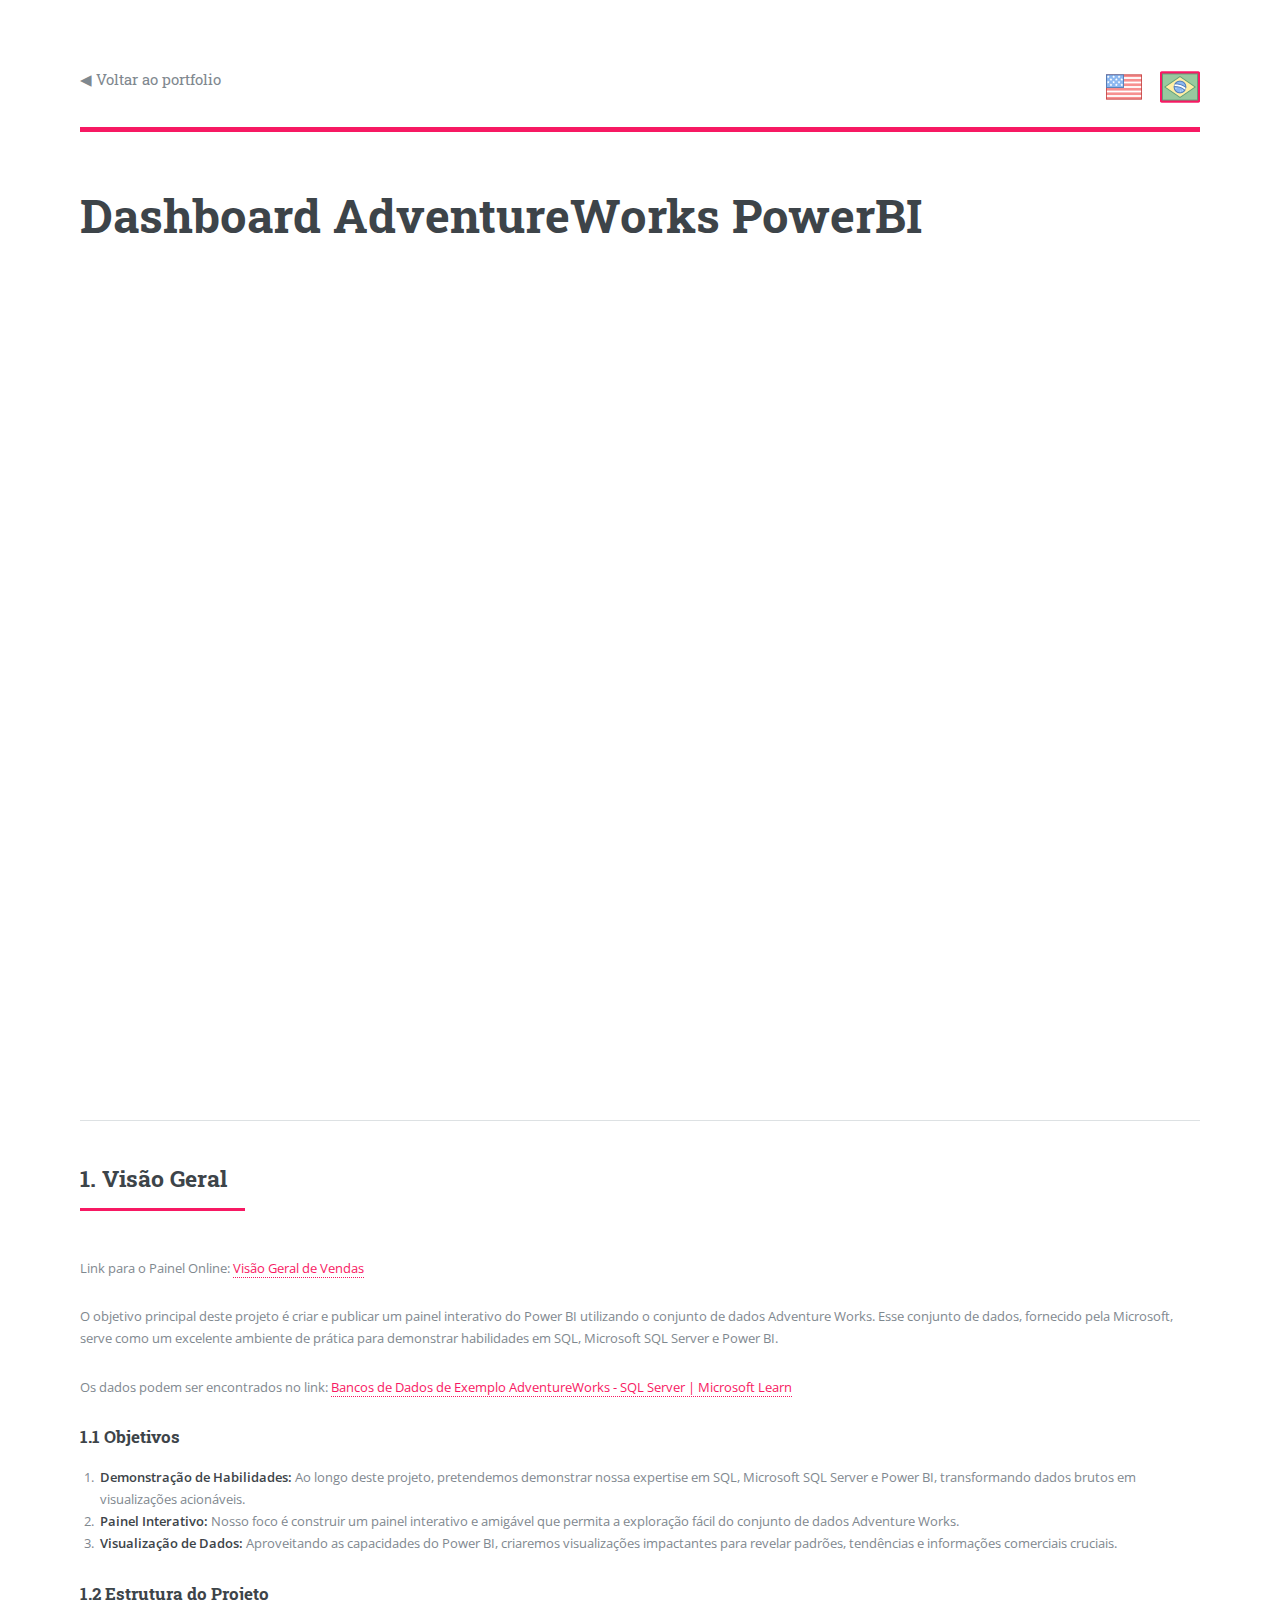
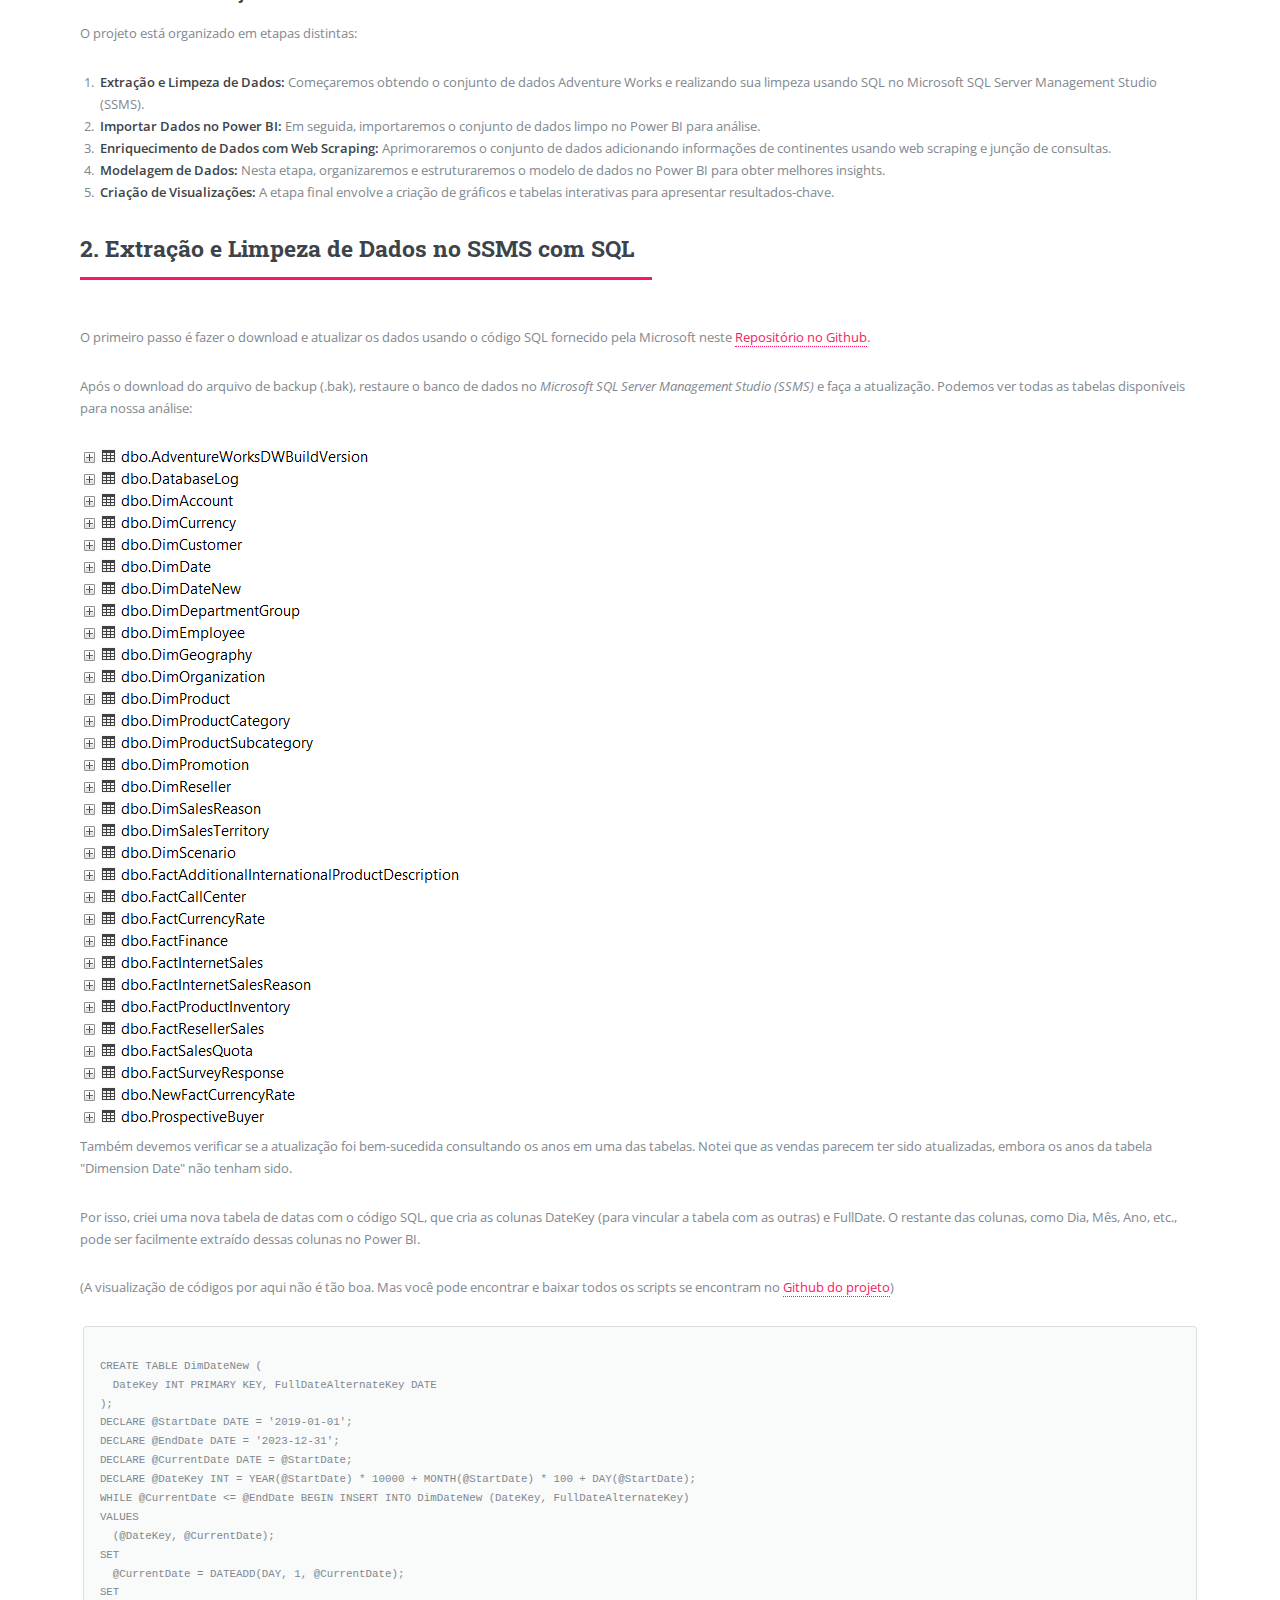
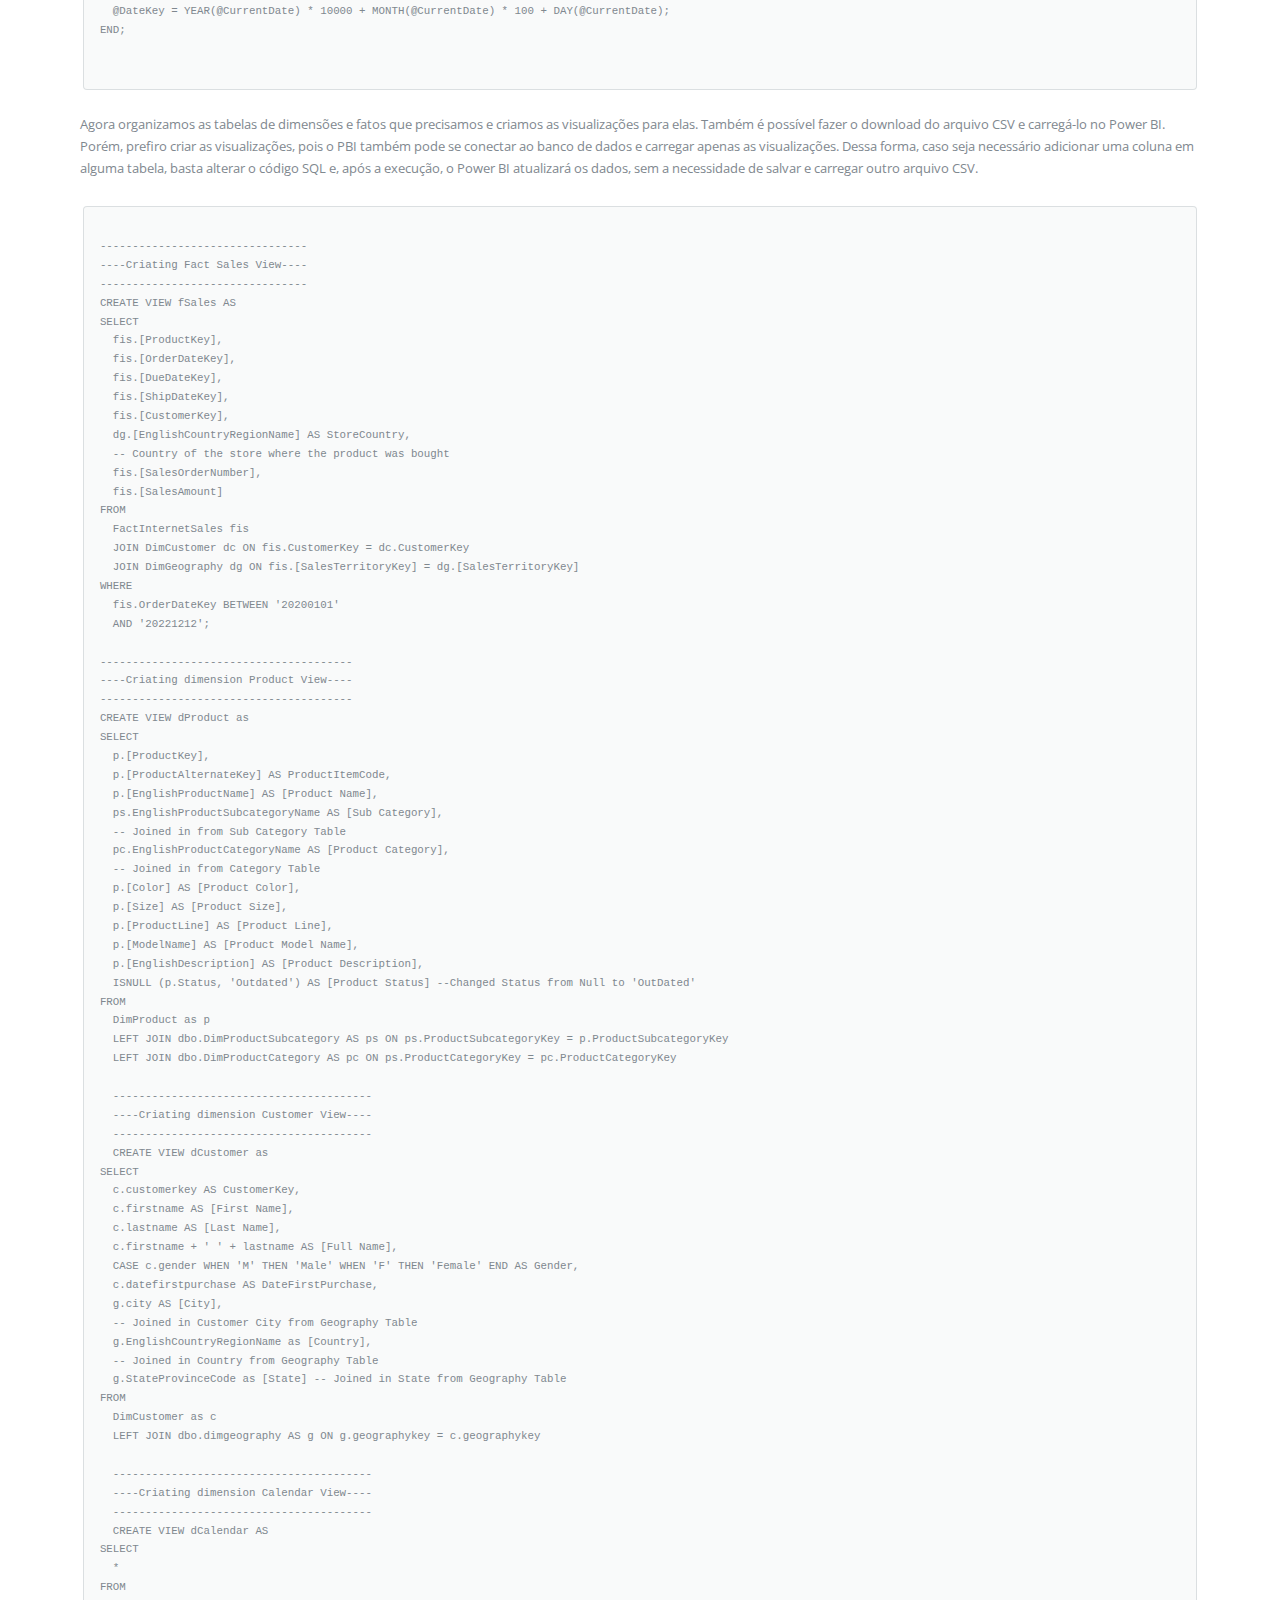
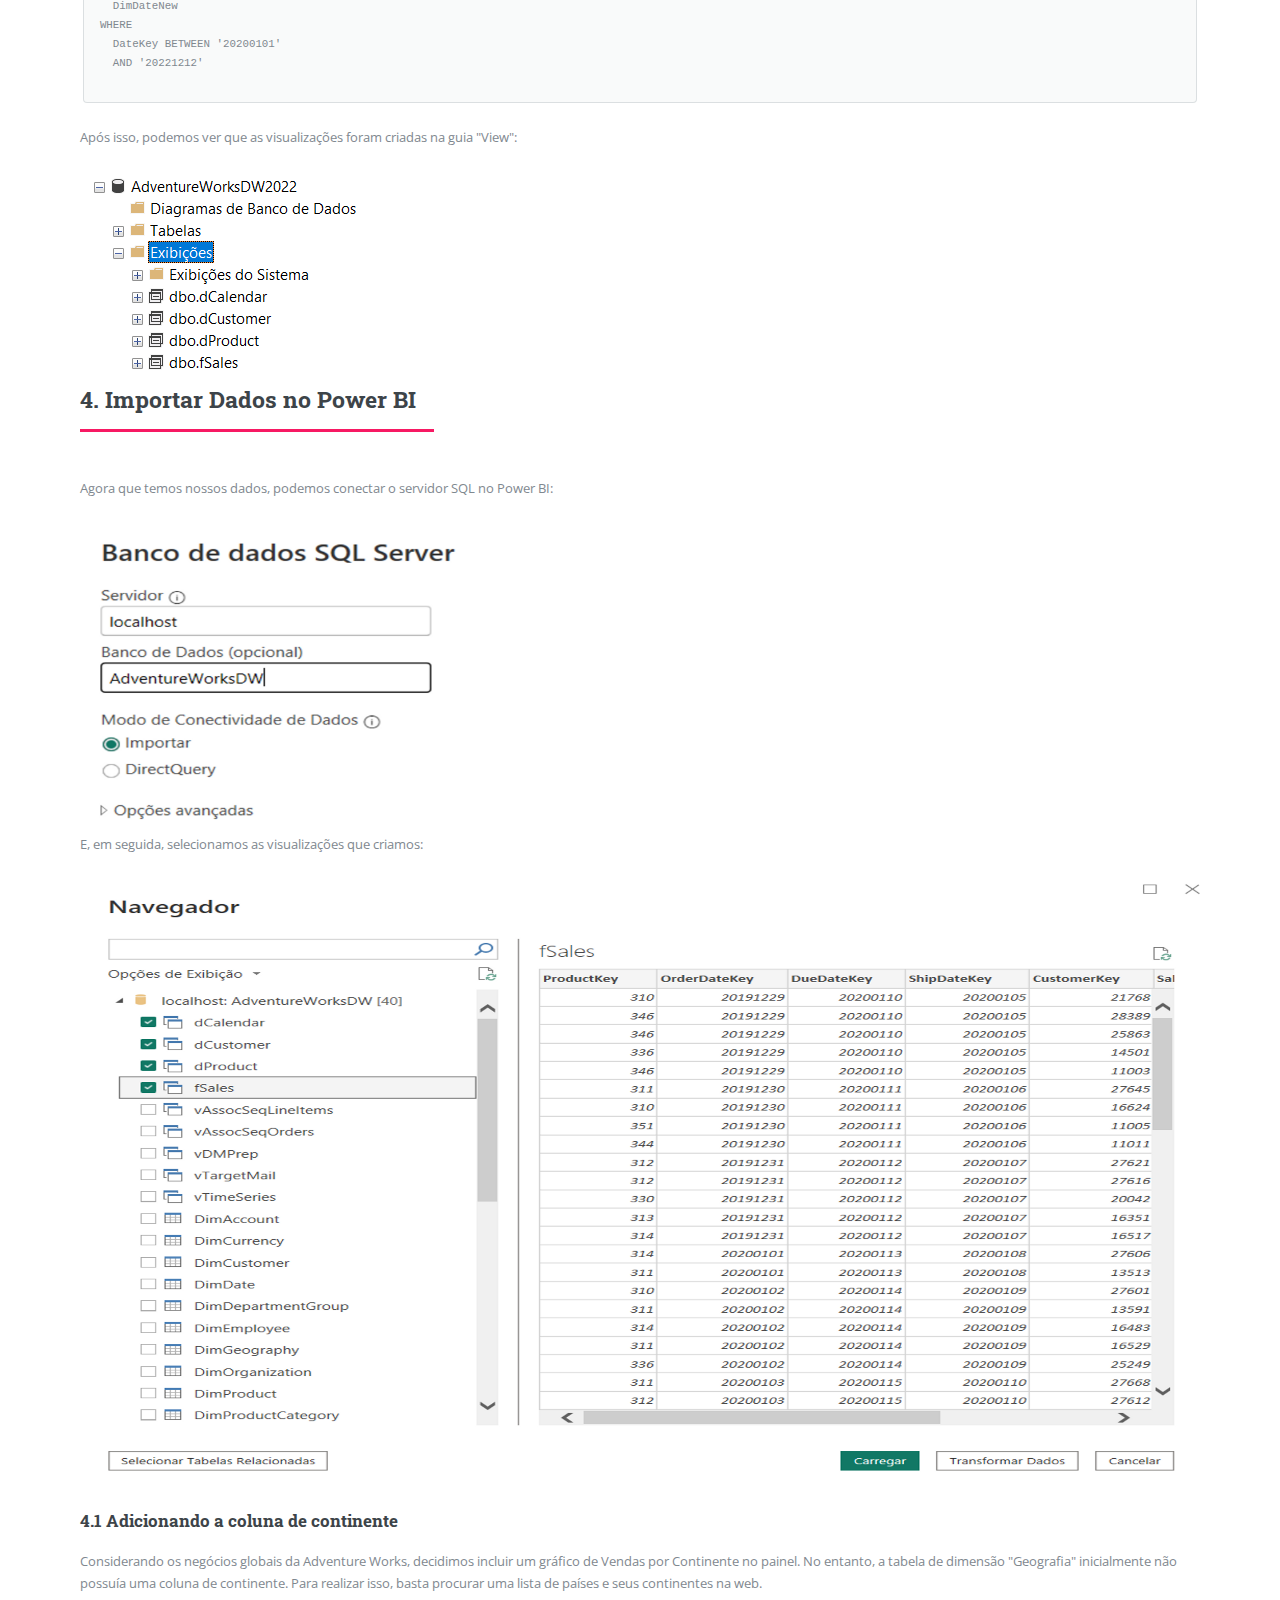
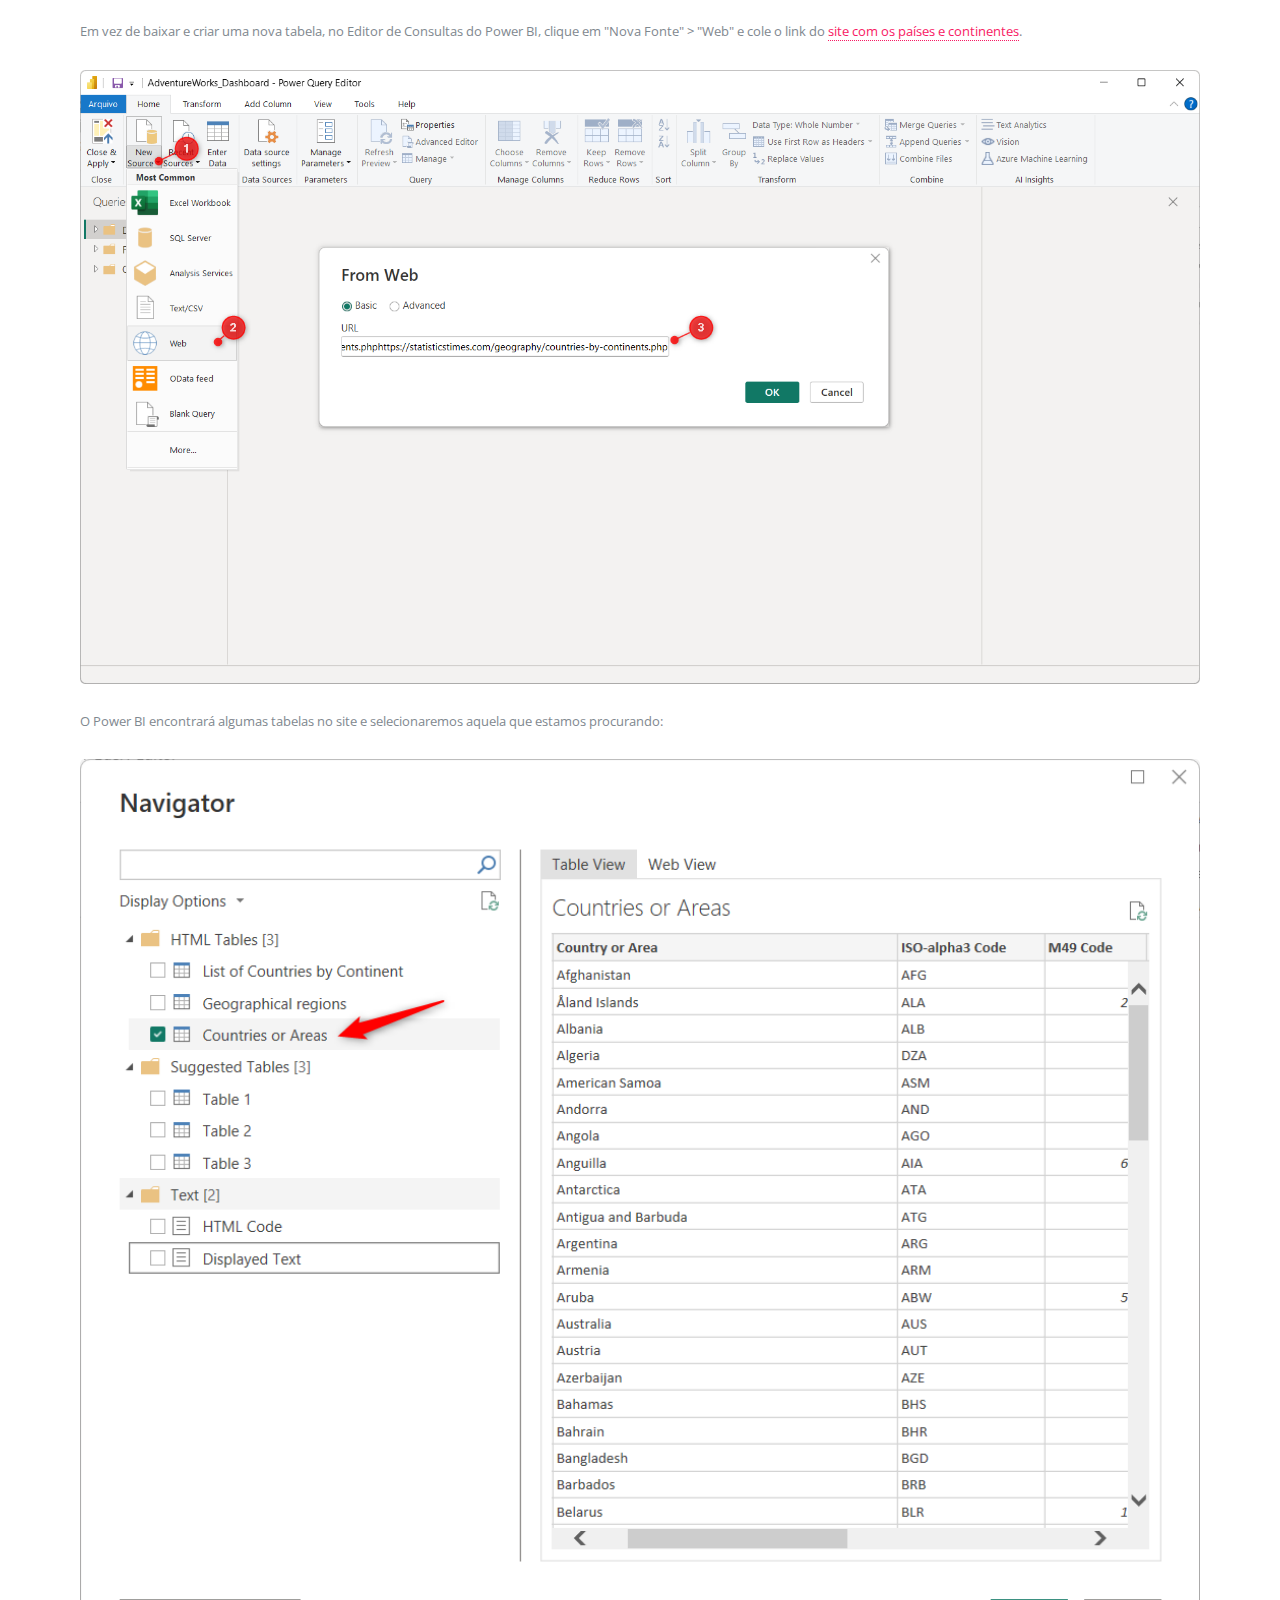
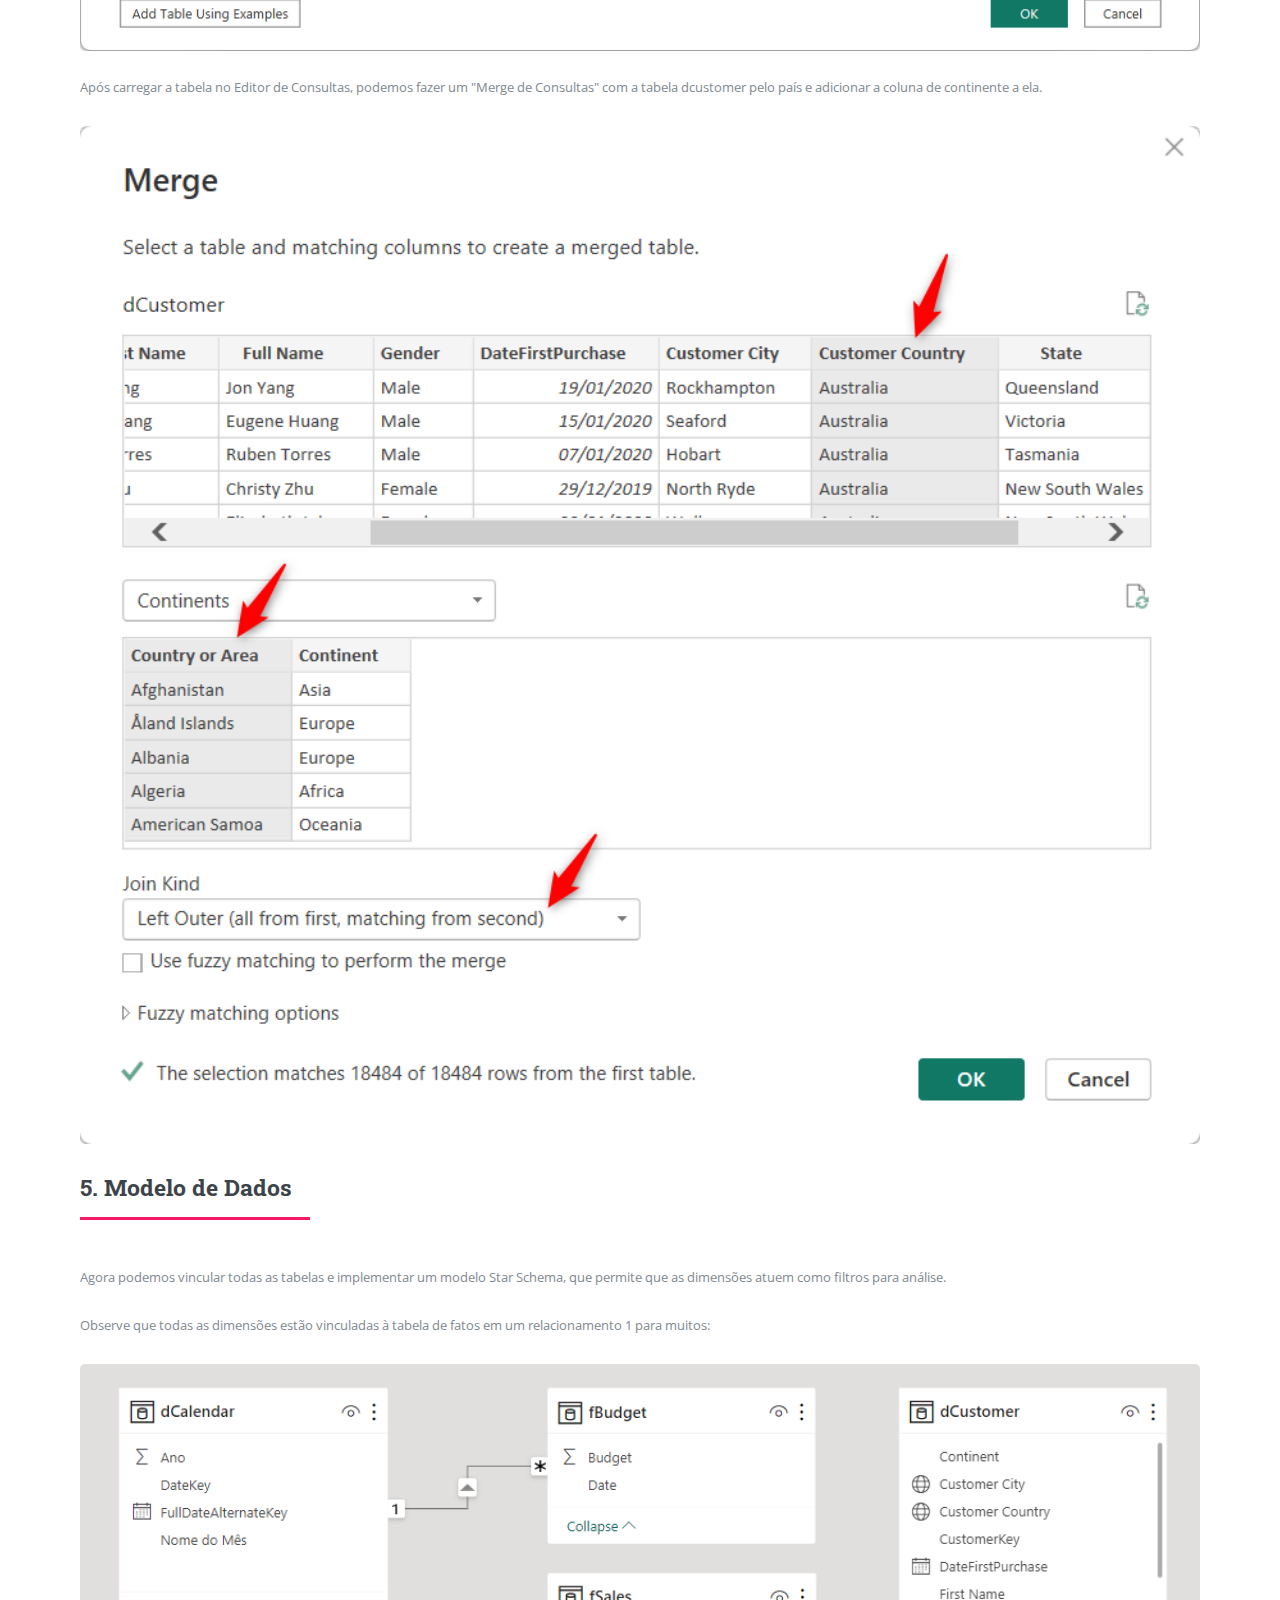
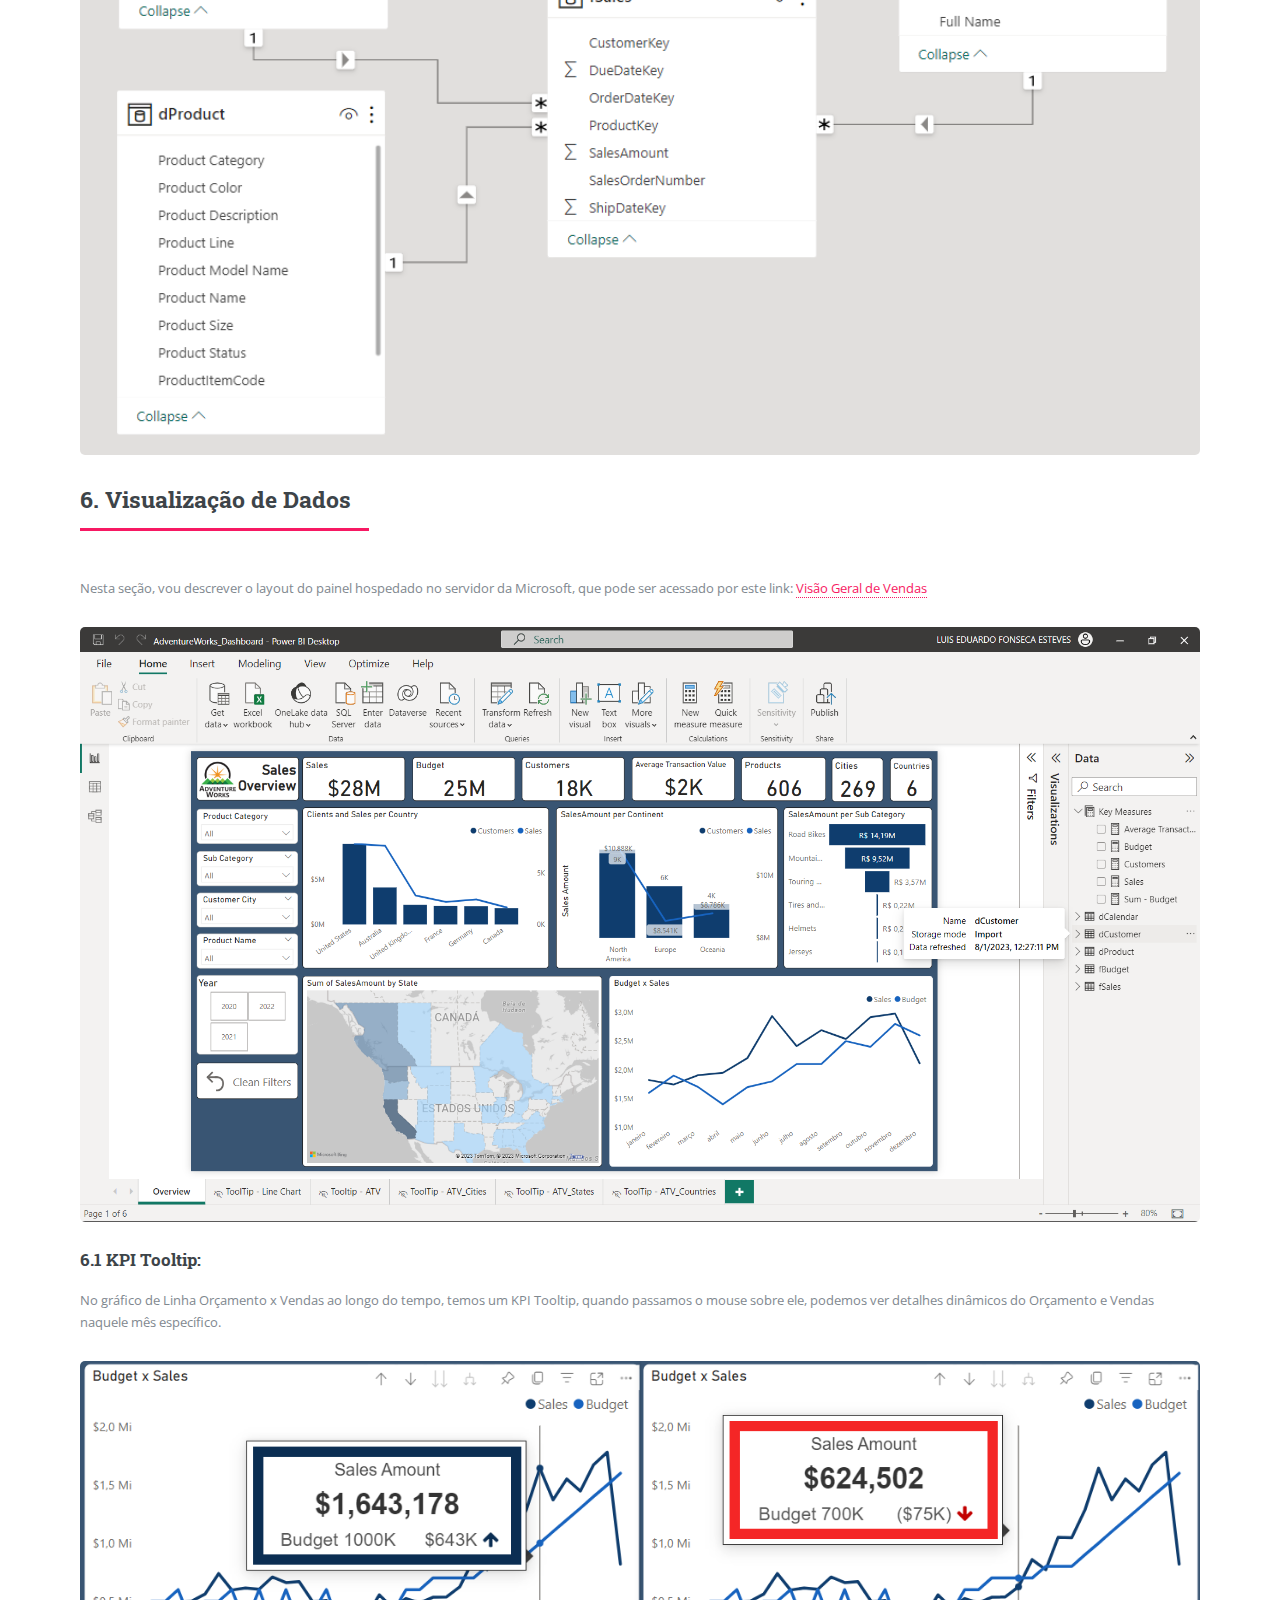
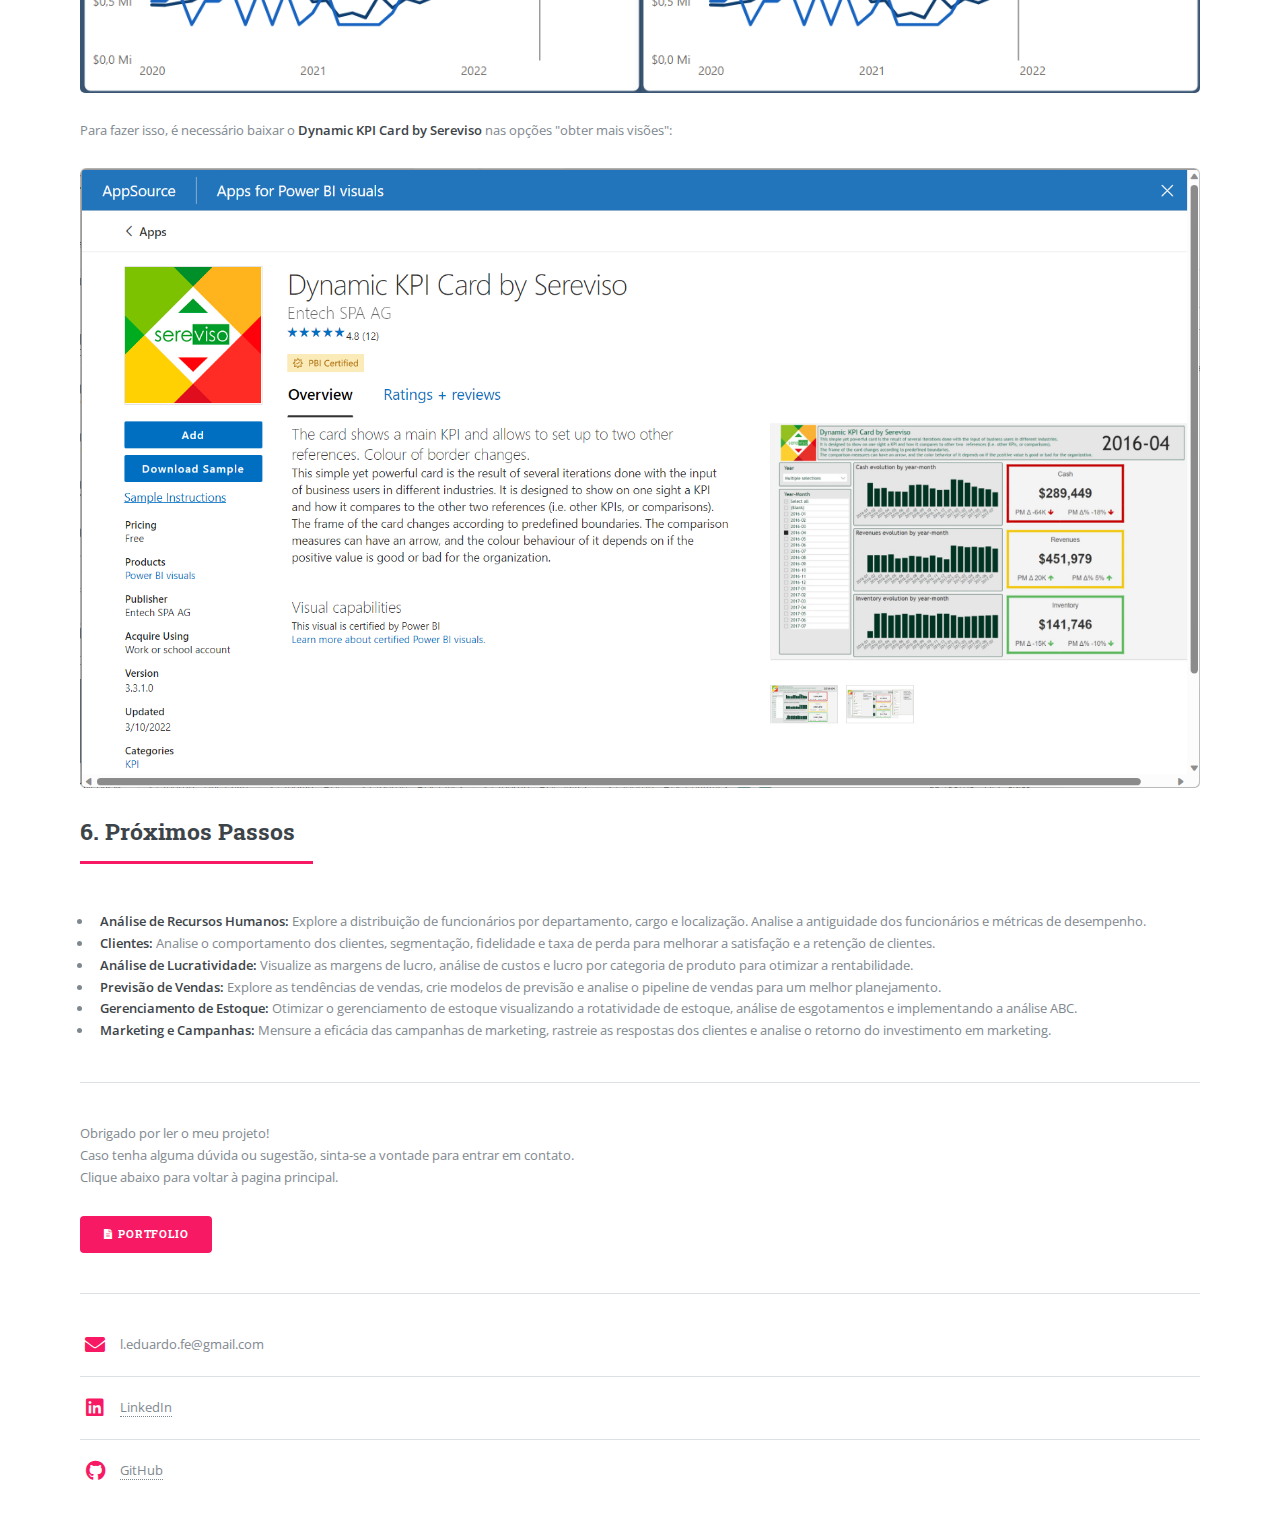
<file: adventureworks-pt.html>
<!DOCTYPE HTML>
<!--
	Editorial by HTML5 UP
	html5up.net | @ajlkn
	Free for personal and commercial use under the CCA 3.0 license (html5up.net/license)
-->
<html>

<head>
	<title>AdventureWorks</title>
	<meta charset="utf-8" />
	<meta name="viewport" content="width=device-width, initial-scale=1, user-scalable=no" />
	<link rel="stylesheet" href="assets/css/main.css" />
</head>

<body class="is-preload">

	<!-- Wrapper -->
	<div id="wrapper">

		<!-- Main -->
		<div id="main">
			<div class="inner">

				<!-- Header -->
				<header id="header">
					<a href="index.html" class="logo"> ◀ Voltar ao portfolio</a>
					<ul class="icons">
						<li><a href="adventureworks-en.html" class="icon"><img src="images/usa.png" alt="en-us"
									title="EN-US"></a></li>
						<li><img src="images/br_select.png" alt="pt-br" title="PT-BR"></a></li>

					</ul>
				</header>
				<!-- Content -->

				<section>

					<head>
						<title>Dashboard AdventureWorks PowerBI</title>
					</head>

					<body>

						<h1>Dashboard AdventureWorks PowerBI</h1>
						<iframe title="AdventureWorks" width="1024" height="804"
							src="https://app.powerbi.com/view?r=eyJrIjoiMzUyMjdjMTUtNzg1Yy00NTdkLWJhOTYtYmY0ZGY0NjFiMDFjIiwidCI6ImUyZjc3ZDAwLTAxNjMtNGNmNi05MmIwLTQ4NGJhZmY5ZGY3ZCJ9"
							frameborder="0" allowFullScreen="true"></iframe>
						<br />
						<hr class="major" />

						<!-- <img src="images/adventureworks//AdventureWorks_page-0001.jpg">  -->

						<header class="major">
							<h2>1. Visão Geral</h2>
						</header>

						<p>Link para o Painel Online: <a
								href="https://app.powerbi.com/view?r=eyJrIjoiMzUyMjdjMTUtNzg1Yy00NTdkLWJhOTYtYmY0ZGY0NjFiMDFjIiwidCI6ImUyZjc3ZDAwLTAxNjMtNGNmNi05MmIwLTQ4NGJhZmY5ZGY3ZCJ9"
								target="_blank">Visão Geral de Vendas</a></p>
						<p>O objetivo principal deste projeto é criar e publicar um painel interativo do Power BI
							utilizando o conjunto de dados Adventure Works. Esse conjunto de dados, fornecido pela
							Microsoft, serve como um excelente ambiente de prática para demonstrar habilidades em
							SQL,
							Microsoft SQL Server e Power BI.</p>
						<p>Os dados podem ser encontrados no link: <a
								href="https://learn.microsoft.com/en-us/sql/samples/adventureworks-install-configure?view=sql-server-ver15&tabs=ssms"
								target="_blank">Bancos de Dados de Exemplo AdventureWorks - SQL Server | Microsoft
								Learn</a></p>

						<h3>1.1 Objetivos</h3>
						<ol>
							<li><strong>Demonstração de Habilidades:</strong> Ao longo deste projeto, pretendemos
								demonstrar nossa expertise em SQL, Microsoft SQL Server e Power BI, transformando
								dados
								brutos em visualizações acionáveis.</li>
							<li><strong>Painel Interativo:</strong> Nosso foco é construir um painel interativo e
								amigável que permita a exploração fácil do conjunto de dados Adventure Works.</li>
							<li><strong>Visualização de Dados:</strong> Aproveitando as capacidades do Power BI,
								criaremos visualizações impactantes para revelar padrões, tendências e informações
								comerciais cruciais.</li>
						</ol>

						<h3>1.2 Estrutura do Projeto</h3>
						<p>O projeto está organizado em etapas distintas:</p>
						<ol>
							<li><strong>Extração e Limpeza de Dados:</strong> Começaremos obtendo o conjunto de
								dados
								Adventure Works e realizando sua limpeza usando SQL no Microsoft SQL Server
								Management
								Studio (SSMS).</li>
							<li><strong>Importar Dados no Power BI:</strong> Em seguida, importaremos o conjunto de
								dados limpo no Power BI para análise.</li>
							<li><strong>Enriquecimento de Dados com Web Scraping:</strong> Aprimoraremos o conjunto
								de
								dados adicionando informações de continentes usando web scraping e junção de
								consultas.
							</li>
							<li><strong>Modelagem de Dados:</strong> Nesta etapa, organizaremos e estruturaremos o
								modelo de dados no Power BI para obter melhores insights.</li>
							<li><strong>Criação de Visualizações:</strong> A etapa final envolve a criação de
								gráficos e
								tabelas interativas para apresentar resultados-chave.</li>
						</ol>
						<header class="major">
							<h2>2. Extração e Limpeza de Dados no SSMS com SQL</h2>
						</header>
						<p>O primeiro passo é fazer o download e atualizar os dados usando o código SQL fornecido
							pela
							Microsoft neste <a
								href="https://github.com/techtalkcorner/SampleDemoFiles/blob/master/Database/AdventureWorks/Update_AdventureWorksDW_Data.sql"
								target="_blank">Repositório no Github</a>.</p>
						<p>Após o download do arquivo de backup (.bak), restaure o banco de dados no <em>Microsoft
								SQL
								Server Management Studio (SSMS)</em> e faça a atualização. Podemos ver todas as
							tabelas
							disponíveis para nossa análise:</p>

						<span class="image object">
							<img src="images/adventureworks//tables.png" alt="tabelas">
						</span>
						<p>Também devemos verificar se a atualização foi bem-sucedida consultando os anos em uma das
							tabelas. Notei que as vendas parecem ter sido atualizadas, embora os anos da tabela
							"Dimension Date" não tenham sido.</p>
						<p>Por isso, criei uma nova tabela de datas com o código SQL, que cria as colunas DateKey
							(para
							vincular a tabela com as outras) e FullDate. O restante das colunas, como Dia, Mês, Ano,
							etc., pode ser facilmente extraído dessas colunas no Power BI.</p>
						<p>(A visualização de códigos por aqui não é tão boa. Mas você pode encontrar e baixar todos os scripts se encontram no <a
							href="https://github.com/LuisEduardoEsteves/AdventureWorks"
							target="_blank">Github do projeto</a>)</p>
						<pre><code>
CREATE TABLE DimDateNew (
  DateKey INT PRIMARY KEY, FullDateAlternateKey DATE
);
DECLARE @StartDate DATE = '2019-01-01';
DECLARE @EndDate DATE = '2023-12-31';
DECLARE @CurrentDate DATE = @StartDate;
DECLARE @DateKey INT = YEAR(@StartDate) * 10000 + MONTH(@StartDate) * 100 + DAY(@StartDate);
WHILE @CurrentDate <= @EndDate BEGIN INSERT INTO DimDateNew (DateKey, FullDateAlternateKey) 
VALUES 
  (@DateKey, @CurrentDate);
SET 
  @CurrentDate = DATEADD(DAY, 1, @CurrentDate);
SET 
  @DateKey = YEAR(@CurrentDate) * 10000 + MONTH(@CurrentDate) * 100 + DAY(@CurrentDate);
END;

						</code></pre>

						<p>Agora organizamos as tabelas de dimensões e fatos que precisamos e criamos as
							visualizações
							para elas. Também é possível fazer o download do arquivo CSV e carregá-lo no Power BI.
							Porém, prefiro criar as visualizações, pois o PBI também pode se conectar ao banco de
							dados
							e carregar apenas as visualizações. Dessa forma, caso seja necessário adicionar uma
							coluna
							em alguma tabela, basta alterar o código SQL e, após a execução, o Power BI atualizará
							os
							dados, sem a necessidade de salvar e carregar outro arquivo CSV.</p>

						<pre><code>
--------------------------------
----Criating Fact Sales View----
--------------------------------
CREATE VIEW fSales AS 
SELECT 
  fis.[ProductKey], 
  fis.[OrderDateKey], 
  fis.[DueDateKey], 
  fis.[ShipDateKey], 
  fis.[CustomerKey], 
  dg.[EnglishCountryRegionName] AS StoreCountry, 
  -- Country of the store where the product was bought
  fis.[SalesOrderNumber], 
  fis.[SalesAmount] 
FROM 
  FactInternetSales fis 
  JOIN DimCustomer dc ON fis.CustomerKey = dc.CustomerKey 
  JOIN DimGeography dg ON fis.[SalesTerritoryKey] = dg.[SalesTerritoryKey] 
WHERE 
  fis.OrderDateKey BETWEEN '20200101' 
  AND '20221212';

---------------------------------------
----Criating dimension Product View----
---------------------------------------
CREATE VIEW dProduct as 
SELECT 
  p.[ProductKey], 
  p.[ProductAlternateKey] AS ProductItemCode, 
  p.[EnglishProductName] AS [Product Name], 
  ps.EnglishProductSubcategoryName AS [Sub Category], 
  -- Joined in from Sub Category Table
  pc.EnglishProductCategoryName AS [Product Category], 
  -- Joined in from Category Table
  p.[Color] AS [Product Color], 
  p.[Size] AS [Product Size], 
  p.[ProductLine] AS [Product Line], 
  p.[ModelName] AS [Product Model Name], 
  p.[EnglishDescription] AS [Product Description], 
  ISNULL (p.Status, 'Outdated') AS [Product Status] --Changed Status from Null to 'OutDated' 
FROM 
  DimProduct as p 
  LEFT JOIN dbo.DimProductSubcategory AS ps ON ps.ProductSubcategoryKey = p.ProductSubcategoryKey 
  LEFT JOIN dbo.DimProductCategory AS pc ON ps.ProductCategoryKey = pc.ProductCategoryKey 
  
  ----------------------------------------
  ----Criating dimension Customer View----
  ----------------------------------------
  CREATE VIEW dCustomer as 
SELECT 
  c.customerkey AS CustomerKey, 
  c.firstname AS [First Name], 
  c.lastname AS [Last Name], 
  c.firstname + ' ' + lastname AS [Full Name], 
  CASE c.gender WHEN 'M' THEN 'Male' WHEN 'F' THEN 'Female' END AS Gender, 
  c.datefirstpurchase AS DateFirstPurchase, 
  g.city AS [City], 
  -- Joined in Customer City from Geography Table
  g.EnglishCountryRegionName as [Country], 
  -- Joined in Country from Geography Table
  g.StateProvinceCode as [State] -- Joined in State from Geography Table
FROM 
  DimCustomer as c 
  LEFT JOIN dbo.dimgeography AS g ON g.geographykey = c.geographykey 
  
  ----------------------------------------
  ----Criating dimension Calendar View----
  ----------------------------------------
  CREATE VIEW dCalendar AS 
SELECT 
  * 
FROM 
  DimDateNew 
WHERE 
  DateKey BETWEEN '20200101' 
  AND '20221212'

</code></pre>

						<p>Após isso, podemos ver que as visualizações foram criadas na guia "View":</p>

						<span class="image object">
							<img src="images/adventureworks//views.png" alt="visualizações">
						</span>
						<header class="major">
							<h2>4. Importar Dados no Power BI</h2>
						</header>
						<p>Agora que temos nossos dados, podemos conectar o servidor SQL no Power BI:</p>

						<span class="image object center">
							<img src="images/adventureworks//localhost-print.png" alt="localhost print" width="400"
								height="300">
						</span>

						<p>E, em seguida, selecionamos as visualizações que criamos:</p>

						<span class="image fit">
							<img src="images/adventureworks//load-views.png" alt="carregar visualizações" width="800"
								height="600">
						</span>

						<h3>4.1 Adicionando a coluna de continente</h3>

						<p>Considerando os negócios globais da Adventure Works, decidimos incluir um gráfico de
							Vendas
							por Continente no painel. No entanto, a tabela de dimensão "Geografia" inicialmente não
							possuía uma coluna de continente. Para realizar isso, basta procurar uma lista de países
							e
							seus continentes na web.</p>
						<p>Em vez de baixar e criar uma nova tabela, no Editor de Consultas do Power BI, clique em
							"Nova
							Fonte" &gt; "Web" e cole o link do <a
								href="https://statisticstimes.com/geography/countries-by-continents.php"
								target="_blank">site com os países e continentes</a>.</p>

						<span class="image fit">
							<img src="images/adventureworks//get-data-web.png" alt="obter dados da web">
						</span>

						<p>O Power BI encontrará algumas tabelas no site e selecionaremos aquela que estamos
							procurando:
						</p>

						<span class="image fit">
							<img src="images/adventureworks//web-import.png" alt="carregar visualizações">
						</span>

						<p>Após carregar a tabela no Editor de Consultas, podemos fazer um "Merge de Consultas" com
							a
							tabela dcustomer pelo país e adicionar a coluna de continente a ela.</p>

						<span class="image fit">
							<img src="images/adventureworks//merge-queries.png" alt="combinar consultas">
						</span>

						<header class="major">
							<h2>5. Modelo de Dados</h2>
						</header>
						<p>Agora podemos vincular todas as tabelas e implementar um modelo Star Schema, que permite
							que
							as dimensões atuem como filtros para análise.</p>
						<p>Observe que todas as dimensões estão vinculadas à tabela de fatos em um relacionamento 1
							para
							muitos:</p>

						<span class="image fit">
							<img src="images/adventureworks//data-model.png" alt="modelo de dados">
						</span>
						<header class="major">
							<h2>6. Visualização de Dados</h2>
						</header>

						<p>Nesta seção, vou descrever o layout do painel hospedado no servidor da Microsoft, que
							pode
							ser acessado por este link: <a
								href="https://app.powerbi.com/view?r=eyJrIjoiMzUyMjdjMTUtNzg1Yy00NTdkLWJhOTYtYmY0ZGY0NjFiMDFjIiwidCI6ImUyZjc3ZDAwLTAxNjMtNGNmNi05MmIwLTQ4NGJhZmY5ZGY3ZCJ9"
								target="_blank">Visão Geral de Vendas</a></p>

						<span class="image fit">
							<img src="images/adventureworks//PWBI-print.png" alt="print do Power BI">
						</span>

						<h3>6.1 KPI Tooltip:</h3>
						<p>No gráfico de Linha Orçamento x Vendas ao longo do tempo, temos um KPI Tooltip, quando
							passamos o mouse sobre ele, podemos ver detalhes dinâmicos do Orçamento e Vendas naquele
							mês
							específico.</p>
						<span class="image fit">

							<img src="images/adventureworks//line-chart.png" alt="gráfico de linha">
						</span>

						<p>Para fazer isso, é necessário baixar o <strong>Dynamic KPI Card by Sereviso</strong> nas
							opções "obter mais visões":</p>
						<span class="image fit">

							<img src="images/adventureworks//dynamic-kpi.png" alt="KPI dinâmico">
						</span>

						<header class="major">
							<h2>6. Próximos Passos</h2>
						</header>
						<ul>
							<li><strong>Análise de Recursos Humanos:</strong> Explore a distribuição de funcionários por departamento, cargo e localização. Analise a antiguidade dos funcionários e métricas de desempenho.</li>
							<li><strong>Clientes:</strong> Analise o comportamento dos clientes, segmentação, fidelidade e taxa de perda para melhorar a satisfação e a retenção de clientes.</li>
							<li><strong>Análise de Lucratividade:</strong> Visualize as margens de lucro, análise de custos e lucro por categoria de produto para otimizar a rentabilidade.</li>
							<li><strong>Previsão de Vendas:</strong> Explore as tendências de vendas, crie modelos de previsão e analise o pipeline de vendas para um melhor planejamento.</li>
							<li><strong>Gerenciamento de Estoque:</strong> Otimizar o gerenciamento de estoque visualizando a rotatividade de estoque, análise de esgotamentos e implementando a análise ABC.</li>
							<li><strong>Marketing e Campanhas:</strong> Mensure a eficácia das campanhas de marketing, rastreie as respostas dos clientes e analise o retorno do investimento em marketing.</li>
						</ul>
					</body>


					<hr class="major" />
					
					<p>Obrigado por ler o meu projeto! <br />
						Caso tenha alguma dúvida ou sugestão, sinta-se a vontade para entrar em contato.<br />
						Clique abaixo para voltar à pagina principal.</p>
					<ul class="actions">
						<li><a href="index.html" class="button primary icon solid fa-file-alt">Portfolio</a></li>
					</ul>

					<hr class="major" />

					<ul class="contact">
						<li class="icon solid fa-envelope">l.eduardo.fe@gmail.com</li>
						<li class="icon brands fa-linkedin"><a
								href="https://www.linkedin.com/in/luis-eduardo-esteves-039619167/">LinkedIn </a></li>
						<li class="icon brands fa-github"><a href="https://github.com/LuisEduardoEsteves">GitHub </a>
						</li>
					</ul>
				</section>
			</div>

		</div>
	</div>

	</div>

	<!-- Scripts -->
	<script src="assets/js/jquery.min.js"></script>
	<script src="assets/js/browser.min.js"></script>
	<script src="assets/js/breakpoints.min.js"></script>
	<script src="assets/js/util.js"></script>
	<script src="assets/js/main.js"></script>

</body>

</html>
</file>
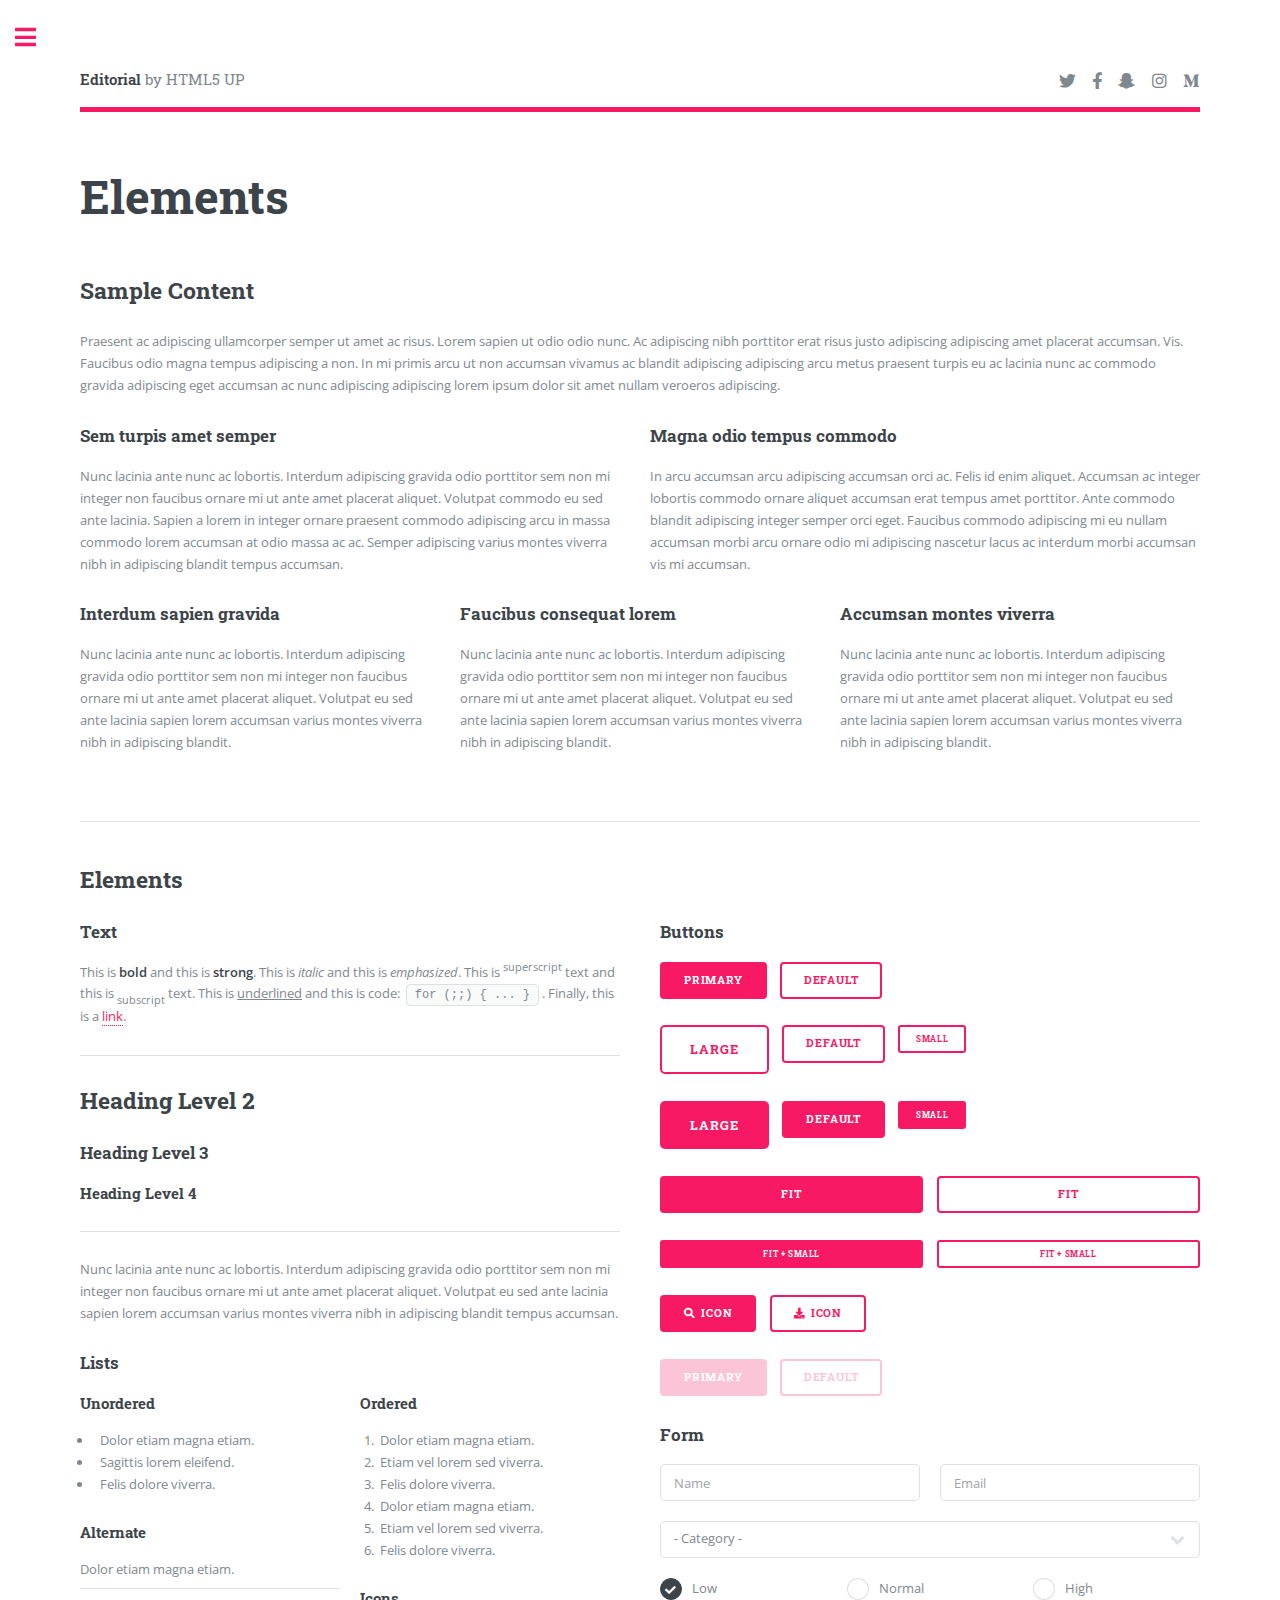
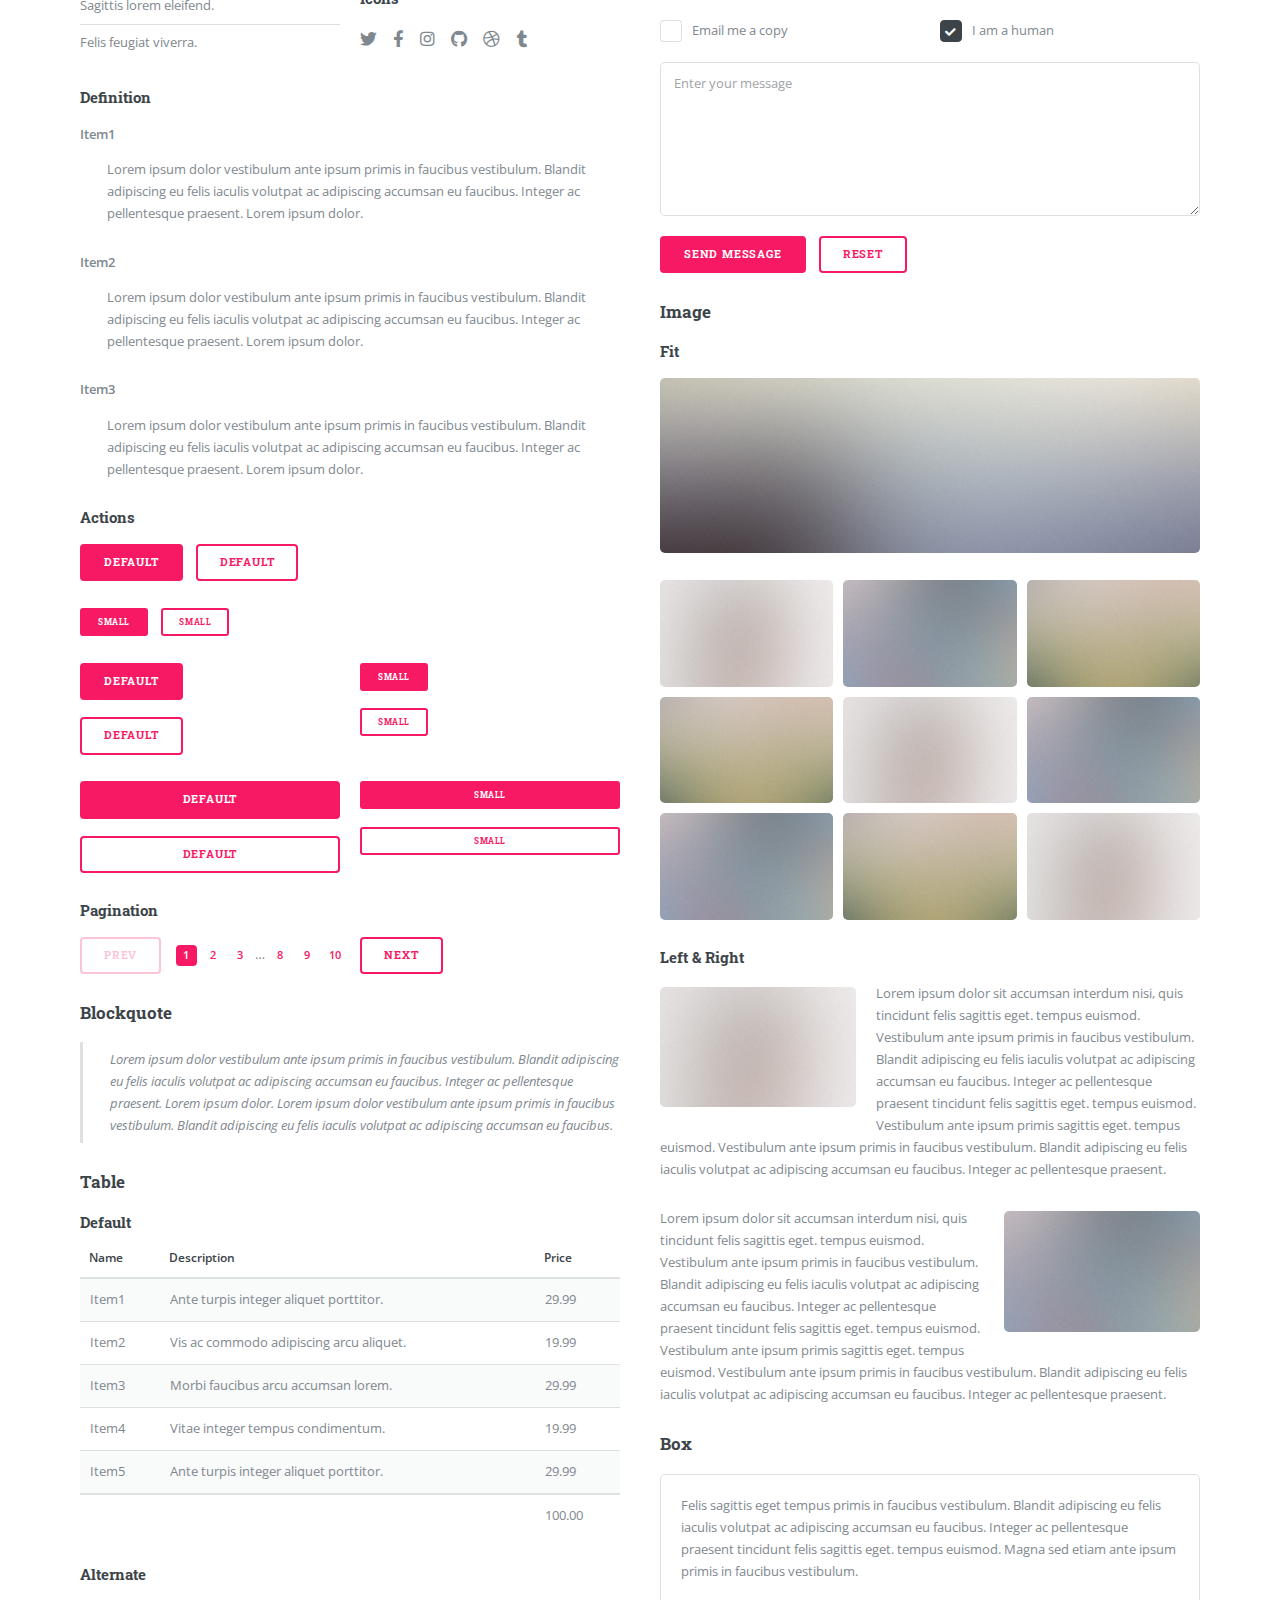
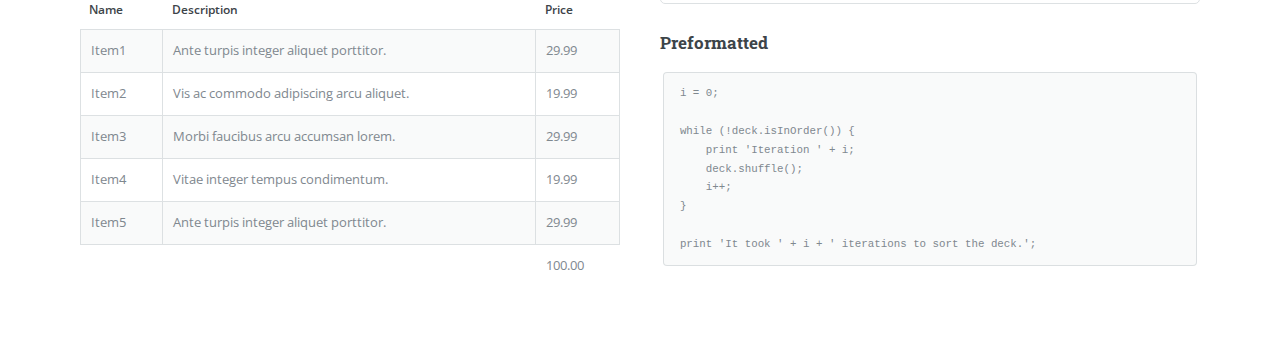
<file: elements.html>
<!DOCTYPE HTML>
<!--
	Editorial by HTML5 UP
	html5up.net | @ajlkn
	Free for personal and commercial use under the CCA 3.0 license (html5up.net/license)
-->
<html>
	<head>
		<title>Elements - Editorial by HTML5 UP</title>
		<meta charset="utf-8" />
		<meta name="viewport" content="width=device-width, initial-scale=1, user-scalable=no" />
		<link rel="stylesheet" href="assets/css/main.css" />
	</head>
	<body class="is-preload">

		<!-- Wrapper -->
			<div id="wrapper">

				<!-- Main -->
					<div id="main">
						<div class="inner">

							<!-- Header -->
								<header id="header">
									<a href="index.html" class="logo"><strong>Editorial</strong> by HTML5 UP</a>
									<ul class="icons">
										<li><a href="#" class="icon brands fa-twitter"><span class="label">Twitter</span></a></li>
										<li><a href="#" class="icon brands fa-facebook-f"><span class="label">Facebook</span></a></li>
										<li><a href="#" class="icon brands fa-snapchat-ghost"><span class="label">Snapchat</span></a></li>
										<li><a href="#" class="icon brands fa-instagram"><span class="label">Instagram</span></a></li>
										<li><a href="#" class="icon brands fa-medium-m"><span class="label">Medium</span></a></li>
									</ul>
								</header>

							<!-- Content -->
								<section>
									<header class="main">
										<h1>Elements</h1>
									</header>

									<!-- Content -->
										<h2 id="content">Sample Content</h2>
										<p>Praesent ac adipiscing ullamcorper semper ut amet ac risus. Lorem sapien ut odio odio nunc. Ac adipiscing nibh porttitor erat risus justo adipiscing adipiscing amet placerat accumsan. Vis. Faucibus odio magna tempus adipiscing a non. In mi primis arcu ut non accumsan vivamus ac blandit adipiscing adipiscing arcu metus praesent turpis eu ac lacinia nunc ac commodo gravida adipiscing eget accumsan ac nunc adipiscing adipiscing lorem ipsum dolor sit amet nullam veroeros adipiscing.</p>
										<div class="row">
											<div class="col-6 col-12-small">
												<h3>Sem turpis amet semper</h3>
												<p>Nunc lacinia ante nunc ac lobortis. Interdum adipiscing gravida odio porttitor sem non mi integer non faucibus ornare mi ut ante amet placerat aliquet. Volutpat commodo eu sed ante lacinia. Sapien a lorem in integer ornare praesent commodo adipiscing arcu in massa commodo lorem accumsan at odio massa ac ac. Semper adipiscing varius montes viverra nibh in adipiscing blandit tempus accumsan.</p>
											</div>
											<div class="col-6 col-12-small">
												<h3>Magna odio tempus commodo</h3>
												<p>In arcu accumsan arcu adipiscing accumsan orci ac. Felis id enim aliquet. Accumsan ac integer lobortis commodo ornare aliquet accumsan erat tempus amet porttitor. Ante commodo blandit adipiscing integer semper orci eget. Faucibus commodo adipiscing mi eu nullam accumsan morbi arcu ornare odio mi adipiscing nascetur lacus ac interdum morbi accumsan vis mi accumsan.</p>
											</div>
											<!-- Break -->
											<div class="col-4 col-12-medium">
												<h3>Interdum sapien gravida</h3>
												<p>Nunc lacinia ante nunc ac lobortis. Interdum adipiscing gravida odio porttitor sem non mi integer non faucibus ornare mi ut ante amet placerat aliquet. Volutpat eu sed ante lacinia sapien lorem accumsan varius montes viverra nibh in adipiscing blandit.</p>
											</div>
											<div class="col-4 col-12-medium">
												<h3>Faucibus consequat lorem</h3>
												<p>Nunc lacinia ante nunc ac lobortis. Interdum adipiscing gravida odio porttitor sem non mi integer non faucibus ornare mi ut ante amet placerat aliquet. Volutpat eu sed ante lacinia sapien lorem accumsan varius montes viverra nibh in adipiscing blandit.</p>
											</div>
											<div class="col-4 col-12-medium">
												<h3>Accumsan montes viverra</h3>
												<p>Nunc lacinia ante nunc ac lobortis. Interdum adipiscing gravida odio porttitor sem non mi integer non faucibus ornare mi ut ante amet placerat aliquet. Volutpat eu sed ante lacinia sapien lorem accumsan varius montes viverra nibh in adipiscing blandit.</p>
											</div>
										</div>

									<hr class="major" />

									<!-- Elements -->
										<h2 id="elements">Elements</h2>
										<div class="row gtr-200">
											<div class="col-6 col-12-medium">

												<!-- Text stuff -->
													<h3>Text</h3>
													<p>This is <b>bold</b> and this is <strong>strong</strong>. This is <i>italic</i> and this is <em>emphasized</em>.
													This is <sup>superscript</sup> text and this is <sub>subscript</sub> text.
													This is <u>underlined</u> and this is code: <code>for (;;) { ... }</code>.
													Finally, this is a <a href="#">link</a>.</p>
													<hr />
													<h2>Heading Level 2</h2>
													<h3>Heading Level 3</h3>
													<h4>Heading Level 4</h4>
													<hr />
													<p>Nunc lacinia ante nunc ac lobortis. Interdum adipiscing gravida odio porttitor sem non mi integer non faucibus ornare mi ut ante amet placerat aliquet. Volutpat eu sed ante lacinia sapien lorem accumsan varius montes viverra nibh in adipiscing blandit tempus accumsan.</p>

												<!-- Lists -->
													<h3>Lists</h3>
													<div class="row">
														<div class="col-6 col-12-small">

															<h4>Unordered</h4>
															<ul>
																<li>Dolor etiam magna etiam.</li>
																<li>Sagittis lorem eleifend.</li>
																<li>Felis dolore viverra.</li>
															</ul>

															<h4>Alternate</h4>
															<ul class="alt">
																<li>Dolor etiam magna etiam.</li>
																<li>Sagittis lorem eleifend.</li>
																<li>Felis feugiat viverra.</li>
															</ul>

														</div>
														<div class="col-6 col-12-small">

															<h4>Ordered</h4>
															<ol>
																<li>Dolor etiam magna etiam.</li>
																<li>Etiam vel lorem sed viverra.</li>
																<li>Felis dolore viverra.</li>
																<li>Dolor etiam magna etiam.</li>
																<li>Etiam vel lorem sed viverra.</li>
																<li>Felis dolore viverra.</li>
															</ol>

															<h4>Icons</h4>
															<ul class="icons">
																<li><a href="#" class="icon brands fa-twitter"><span class="label">Twitter</span></a></li>
																<li><a href="#" class="icon brands fa-facebook-f"><span class="label">Facebook</span></a></li>
																<li><a href="#" class="icon brands fa-instagram"><span class="label">Instagram</span></a></li>
																<li><a href="#" class="icon brands fa-github"><span class="label">Github</span></a></li>
																<li><a href="#" class="icon brands fa-dribbble"><span class="label">Dribbble</span></a></li>
																<li><a href="#" class="icon brands fa-tumblr"><span class="label">Tumblr</span></a></li>
															</ul>

														</div>
													</div>
													<h4>Definition</h4>
													<dl>
														<dt>Item1</dt>
														<dd>
															<p>Lorem ipsum dolor vestibulum ante ipsum primis in faucibus vestibulum. Blandit adipiscing eu felis iaculis volutpat ac adipiscing accumsan eu faucibus. Integer ac pellentesque praesent. Lorem ipsum dolor.</p>
														</dd>
														<dt>Item2</dt>
														<dd>
															<p>Lorem ipsum dolor vestibulum ante ipsum primis in faucibus vestibulum. Blandit adipiscing eu felis iaculis volutpat ac adipiscing accumsan eu faucibus. Integer ac pellentesque praesent. Lorem ipsum dolor.</p>
														</dd>
														<dt>Item3</dt>
														<dd>
															<p>Lorem ipsum dolor vestibulum ante ipsum primis in faucibus vestibulum. Blandit adipiscing eu felis iaculis volutpat ac adipiscing accumsan eu faucibus. Integer ac pellentesque praesent. Lorem ipsum dolor.</p>
														</dd>
													</dl>

													<h4>Actions</h4>
													<ul class="actions">
														<li><a href="#" class="button primary">Default</a></li>
														<li><a href="#" class="button">Default</a></li>
													</ul>
													<ul class="actions small">
														<li><a href="#" class="button primary small">Small</a></li>
														<li><a href="#" class="button small">Small</a></li>
													</ul>
													<div class="row">
														<div class="col-6 col-12-small">
															<ul class="actions stacked">
																<li><a href="#" class="button primary">Default</a></li>
																<li><a href="#" class="button">Default</a></li>
															</ul>
														</div>
														<div class="col-6 col-12-small">
															<ul class="actions stacked">
																<li><a href="#" class="button primary small">Small</a></li>
																<li><a href="#" class="button small">Small</a></li>
															</ul>
														</div>
														<div class="col-6 col-12-small">
															<ul class="actions stacked">
																<li><a href="#" class="button primary fit">Default</a></li>
																<li><a href="#" class="button fit">Default</a></li>
															</ul>
														</div>
														<div class="col-6 col-12-small">
															<ul class="actions stacked">
																<li><a href="#" class="button primary small fit">Small</a></li>
																<li><a href="#" class="button small fit">Small</a></li>
															</ul>
														</div>
													</div>

													<h4>Pagination</h4>
													<ul class="pagination">
														<li><span class="button disabled">Prev</span></li>
														<li><a href="#" class="page active">1</a></li>
														<li><a href="#" class="page">2</a></li>
														<li><a href="#" class="page">3</a></li>
														<li><span>&hellip;</span></li>
														<li><a href="#" class="page">8</a></li>
														<li><a href="#" class="page">9</a></li>
														<li><a href="#" class="page">10</a></li>
														<li><a href="#" class="button">Next</a></li>
													</ul>

												<!-- Blockquote -->
													<h3>Blockquote</h3>
													<blockquote>Lorem ipsum dolor vestibulum ante ipsum primis in faucibus vestibulum. Blandit adipiscing eu felis iaculis volutpat ac adipiscing accumsan eu faucibus. Integer ac pellentesque praesent. Lorem ipsum dolor. Lorem ipsum dolor vestibulum ante ipsum primis in faucibus vestibulum. Blandit adipiscing eu felis iaculis volutpat ac adipiscing accumsan eu faucibus.</blockquote>

												<!-- Table -->
													<h3>Table</h3>

													<h4>Default</h4>
													<div class="table-wrapper">
														<table>
															<thead>
																<tr>
																	<th>Name</th>
																	<th>Description</th>
																	<th>Price</th>
																</tr>
															</thead>
															<tbody>
																<tr>
																	<td>Item1</td>
																	<td>Ante turpis integer aliquet porttitor.</td>
																	<td>29.99</td>
																</tr>
																<tr>
																	<td>Item2</td>
																	<td>Vis ac commodo adipiscing arcu aliquet.</td>
																	<td>19.99</td>
																</tr>
																<tr>
																	<td>Item3</td>
																	<td> Morbi faucibus arcu accumsan lorem.</td>
																	<td>29.99</td>
																</tr>
																<tr>
																	<td>Item4</td>
																	<td>Vitae integer tempus condimentum.</td>
																	<td>19.99</td>
																</tr>
																<tr>
																	<td>Item5</td>
																	<td>Ante turpis integer aliquet porttitor.</td>
																	<td>29.99</td>
																</tr>
															</tbody>
															<tfoot>
																<tr>
																	<td colspan="2"></td>
																	<td>100.00</td>
																</tr>
															</tfoot>
														</table>
													</div>

													<h4>Alternate</h4>
													<div class="table-wrapper">
														<table class="alt">
															<thead>
																<tr>
																	<th>Name</th>
																	<th>Description</th>
																	<th>Price</th>
																</tr>
															</thead>
															<tbody>
																<tr>
																	<td>Item1</td>
																	<td>Ante turpis integer aliquet porttitor.</td>
																	<td>29.99</td>
																</tr>
																<tr>
																	<td>Item2</td>
																	<td>Vis ac commodo adipiscing arcu aliquet.</td>
																	<td>19.99</td>
																</tr>
																<tr>
																	<td>Item3</td>
																	<td> Morbi faucibus arcu accumsan lorem.</td>
																	<td>29.99</td>
																</tr>
																<tr>
																	<td>Item4</td>
																	<td>Vitae integer tempus condimentum.</td>
																	<td>19.99</td>
																</tr>
																<tr>
																	<td>Item5</td>
																	<td>Ante turpis integer aliquet porttitor.</td>
																	<td>29.99</td>
																</tr>
															</tbody>
															<tfoot>
																<tr>
																	<td colspan="2"></td>
																	<td>100.00</td>
																</tr>
															</tfoot>
														</table>
													</div>

											</div>
											<div class="col-6 col-12-medium">

												<!-- Buttons -->
													<h3>Buttons</h3>
													<ul class="actions">
														<li><a href="#" class="button primary">Primary</a></li>
														<li><a href="#" class="button">Default</a></li>
													</ul>
													<ul class="actions">
														<li><a href="#" class="button large">Large</a></li>
														<li><a href="#" class="button">Default</a></li>
														<li><a href="#" class="button small">Small</a></li>
													</ul>
													<ul class="actions">
														<li><a href="#" class="button primary large">Large</a></li>
														<li><a href="#" class="button primary">Default</a></li>
														<li><a href="#" class="button primary small">Small</a></li>
													</ul>
													<ul class="actions fit">
														<li><a href="#" class="button primary fit">Fit</a></li>
														<li><a href="#" class="button fit">Fit</a></li>
													</ul>
													<ul class="actions fit small">
														<li><a href="#" class="button primary fit small">Fit + Small</a></li>
														<li><a href="#" class="button fit small">Fit + Small</a></li>
													</ul>
													<ul class="actions">
														<li><a href="#" class="button primary icon solid fa-search">Icon</a></li>
														<li><a href="#" class="button icon solid fa-download">Icon</a></li>
													</ul>
													<ul class="actions">
														<li><span class="button primary disabled">Primary</span></li>
														<li><span class="button disabled">Default</span></li>
													</ul>

												<!-- Form -->
													<h3>Form</h3>

													<form method="post" action="#">
														<div class="row gtr-uniform">
															<div class="col-6 col-12-xsmall">
																<input type="text" name="demo-name" id="demo-name" value="" placeholder="Name" />
															</div>
															<div class="col-6 col-12-xsmall">
																<input type="email" name="demo-email" id="demo-email" value="" placeholder="Email" />
															</div>
															<!-- Break -->
															<div class="col-12">
																<select name="demo-category" id="demo-category">
																	<option value="">- Category -</option>
																	<option value="1">Manufacturing</option>
																	<option value="1">Shipping</option>
																	<option value="1">Administration</option>
																	<option value="1">Human Resources</option>
																</select>
															</div>
															<!-- Break -->
															<div class="col-4 col-12-small">
																<input type="radio" id="demo-priority-low" name="demo-priority" checked>
																<label for="demo-priority-low">Low</label>
															</div>
															<div class="col-4 col-12-small">
																<input type="radio" id="demo-priority-normal" name="demo-priority">
																<label for="demo-priority-normal">Normal</label>
															</div>
															<div class="col-4 col-12-small">
																<input type="radio" id="demo-priority-high" name="demo-priority">
																<label for="demo-priority-high">High</label>
															</div>
															<!-- Break -->
															<div class="col-6 col-12-small">
																<input type="checkbox" id="demo-copy" name="demo-copy">
																<label for="demo-copy">Email me a copy</label>
															</div>
															<div class="col-6 col-12-small">
																<input type="checkbox" id="demo-human" name="demo-human" checked>
																<label for="demo-human">I am a human</label>
															</div>
															<!-- Break -->
															<div class="col-12">
																<textarea name="demo-message" id="demo-message" placeholder="Enter your message" rows="6"></textarea>
															</div>
															<!-- Break -->
															<div class="col-12">
																<ul class="actions">
																	<li><input type="submit" value="Send Message" class="primary" /></li>
																	<li><input type="reset" value="Reset" /></li>
																</ul>
															</div>
														</div>
													</form>

												<!-- Image -->
													<h3>Image</h3>

													<h4>Fit</h4>
													<span class="image fit"><img src="images/pic11.jpg" alt="" /></span>
													<div class="box alt">
														<div class="row gtr-50 gtr-uniform">
															<div class="col-4"><span class="image fit"><img src="images/pic01.jpg" alt="" /></span></div>
															<div class="col-4"><span class="image fit"><img src="images/pic02.jpg" alt="" /></span></div>
															<div class="col-4"><span class="image fit"><img src="images/pic03.jpg" alt="" /></span></div>
															<!-- Break -->
															<div class="col-4"><span class="image fit"><img src="images/pic03.jpg" alt="" /></span></div>
															<div class="col-4"><span class="image fit"><img src="images/pic01.jpg" alt="" /></span></div>
															<div class="col-4"><span class="image fit"><img src="images/pic02.jpg" alt="" /></span></div>
															<!-- Break -->
															<div class="col-4"><span class="image fit"><img src="images/pic02.jpg" alt="" /></span></div>
															<div class="col-4"><span class="image fit"><img src="images/pic03.jpg" alt="" /></span></div>
															<div class="col-4"><span class="image fit"><img src="images/pic01.jpg" alt="" /></span></div>
														</div>
													</div>

													<h4>Left &amp; Right</h4>
													<p><span class="image left"><img src="images/pic01.jpg" alt="" /></span>Lorem ipsum dolor sit accumsan interdum nisi, quis tincidunt felis sagittis eget. tempus euismod. Vestibulum ante ipsum primis in faucibus vestibulum. Blandit adipiscing eu felis iaculis volutpat ac adipiscing accumsan eu faucibus. Integer ac pellentesque praesent tincidunt felis sagittis eget. tempus euismod. Vestibulum ante ipsum primis sagittis eget. tempus euismod. Vestibulum ante ipsum primis in faucibus vestibulum. Blandit adipiscing eu felis iaculis volutpat ac adipiscing accumsan eu faucibus. Integer ac pellentesque praesent.</p>
													<p><span class="image right"><img src="images/pic02.jpg" alt="" /></span>Lorem ipsum dolor sit accumsan interdum nisi, quis tincidunt felis sagittis eget. tempus euismod. Vestibulum ante ipsum primis in faucibus vestibulum. Blandit adipiscing eu felis iaculis volutpat ac adipiscing accumsan eu faucibus. Integer ac pellentesque praesent tincidunt felis sagittis eget. tempus euismod. Vestibulum ante ipsum primis sagittis eget. tempus euismod. Vestibulum ante ipsum primis in faucibus vestibulum. Blandit adipiscing eu felis iaculis volutpat ac adipiscing accumsan eu faucibus. Integer ac pellentesque praesent.</p>

												<!-- Box -->
													<h3>Box</h3>
													<div class="box">
														<p>Felis sagittis eget tempus primis in faucibus vestibulum. Blandit adipiscing eu felis iaculis volutpat ac adipiscing accumsan eu faucibus. Integer ac pellentesque praesent tincidunt felis sagittis eget. tempus euismod. Magna sed etiam ante ipsum primis in faucibus vestibulum.</p>
													</div>

												<!-- Preformatted Code -->
													<h3>Preformatted</h3>
													<pre><code>i = 0;

while (!deck.isInOrder()) {
    print 'Iteration ' + i;
    deck.shuffle();
    i++;
}

print 'It took ' + i + ' iterations to sort the deck.';
</code></pre>

											</div>
										</div>

								</section>

						</div>
					</div>

				<!-- Sidebar -->
					<div id="sidebar">
						<div class="inner">

							<!-- Search -->
								<section id="search" class="alt">
									<form method="post" action="#">
										<input type="text" name="query" id="query" placeholder="Search" />
									</form>
								</section>

							<!-- Menu -->
								<nav id="menu">
									<header class="major">
										<h2>Menu</h2>
									</header>
									<ul>
										<li><a href="index.html">Homepage</a></li>
										<li><a href="generic.html">Generic</a></li>
										<li><a href="elements.html">Elements</a></li>
										<li>
											<span class="opener">Submenu</span>
											<ul>
												<li><a href="#">Lorem Dolor</a></li>
												<li><a href="#">Ipsum Adipiscing</a></li>
												<li><a href="#">Tempus Magna</a></li>
												<li><a href="#">Feugiat Veroeros</a></li>
											</ul>
										</li>
										<li><a href="#">Etiam Dolore</a></li>
										<li><a href="#">Adipiscing</a></li>
										<li>
											<span class="opener">Another Submenu</span>
											<ul>
												<li><a href="#">Lorem Dolor</a></li>
												<li><a href="#">Ipsum Adipiscing</a></li>
												<li><a href="#">Tempus Magna</a></li>
												<li><a href="#">Feugiat Veroeros</a></li>
											</ul>
										</li>
										<li><a href="#">Maximus Erat</a></li>
										<li><a href="#">Sapien Mauris</a></li>
										<li><a href="#">Amet Lacinia</a></li>
									</ul>
								</nav>

							<!-- Section -->
								<section>
									<header class="major">
										<h2>Ante interdum</h2>
									</header>
									<div class="mini-posts">
										<article>
											<a href="#" class="image"><img src="images/pic07.jpg" alt="" /></a>
											<p>Aenean ornare velit lacus, ac varius enim lorem ullamcorper dolore aliquam.</p>
										</article>
										<article>
											<a href="#" class="image"><img src="images/pic08.jpg" alt="" /></a>
											<p>Aenean ornare velit lacus, ac varius enim lorem ullamcorper dolore aliquam.</p>
										</article>
										<article>
											<a href="#" class="image"><img src="images/pic09.jpg" alt="" /></a>
											<p>Aenean ornare velit lacus, ac varius enim lorem ullamcorper dolore aliquam.</p>
										</article>
									</div>
									<ul class="actions">
										<li><a href="#" class="button">More</a></li>
									</ul>
								</section>

							<!-- Section -->
								<section>
									<header class="major">
										<h2>Get in touch</h2>
									</header>
									<p>Sed varius enim lorem ullamcorper dolore aliquam aenean ornare velit lacus, ac varius enim lorem ullamcorper dolore. Proin sed aliquam facilisis ante interdum. Sed nulla amet lorem feugiat tempus aliquam.</p>
									<ul class="contact">
										<li class="icon solid fa-envelope"><a href="#">information@untitled.tld</a></li>
										<li class="icon solid fa-phone">(000) 000-0000</li>
										<li class="icon solid fa-home">1234 Somewhere Road #8254<br />
										Nashville, TN 00000-0000</li>
									</ul>
								</section>

							<!-- Footer -->
								<footer id="footer">
									<p class="copyright">&copy; Untitled. All rights reserved. Demo Images: <a href="https://unsplash.com">Unsplash</a>. Design: <a href="https://html5up.net">HTML5 UP</a>.</p>
								</footer>

						</div>
					</div>

			</div>

		<!-- Scripts -->
			<script src="assets/js/jquery.min.js"></script>
			<script src="assets/js/browser.min.js"></script>
			<script src="assets/js/breakpoints.min.js"></script>
			<script src="assets/js/util.js"></script>
			<script src="assets/js/main.js"></script>

	</body>
</html>
</file>
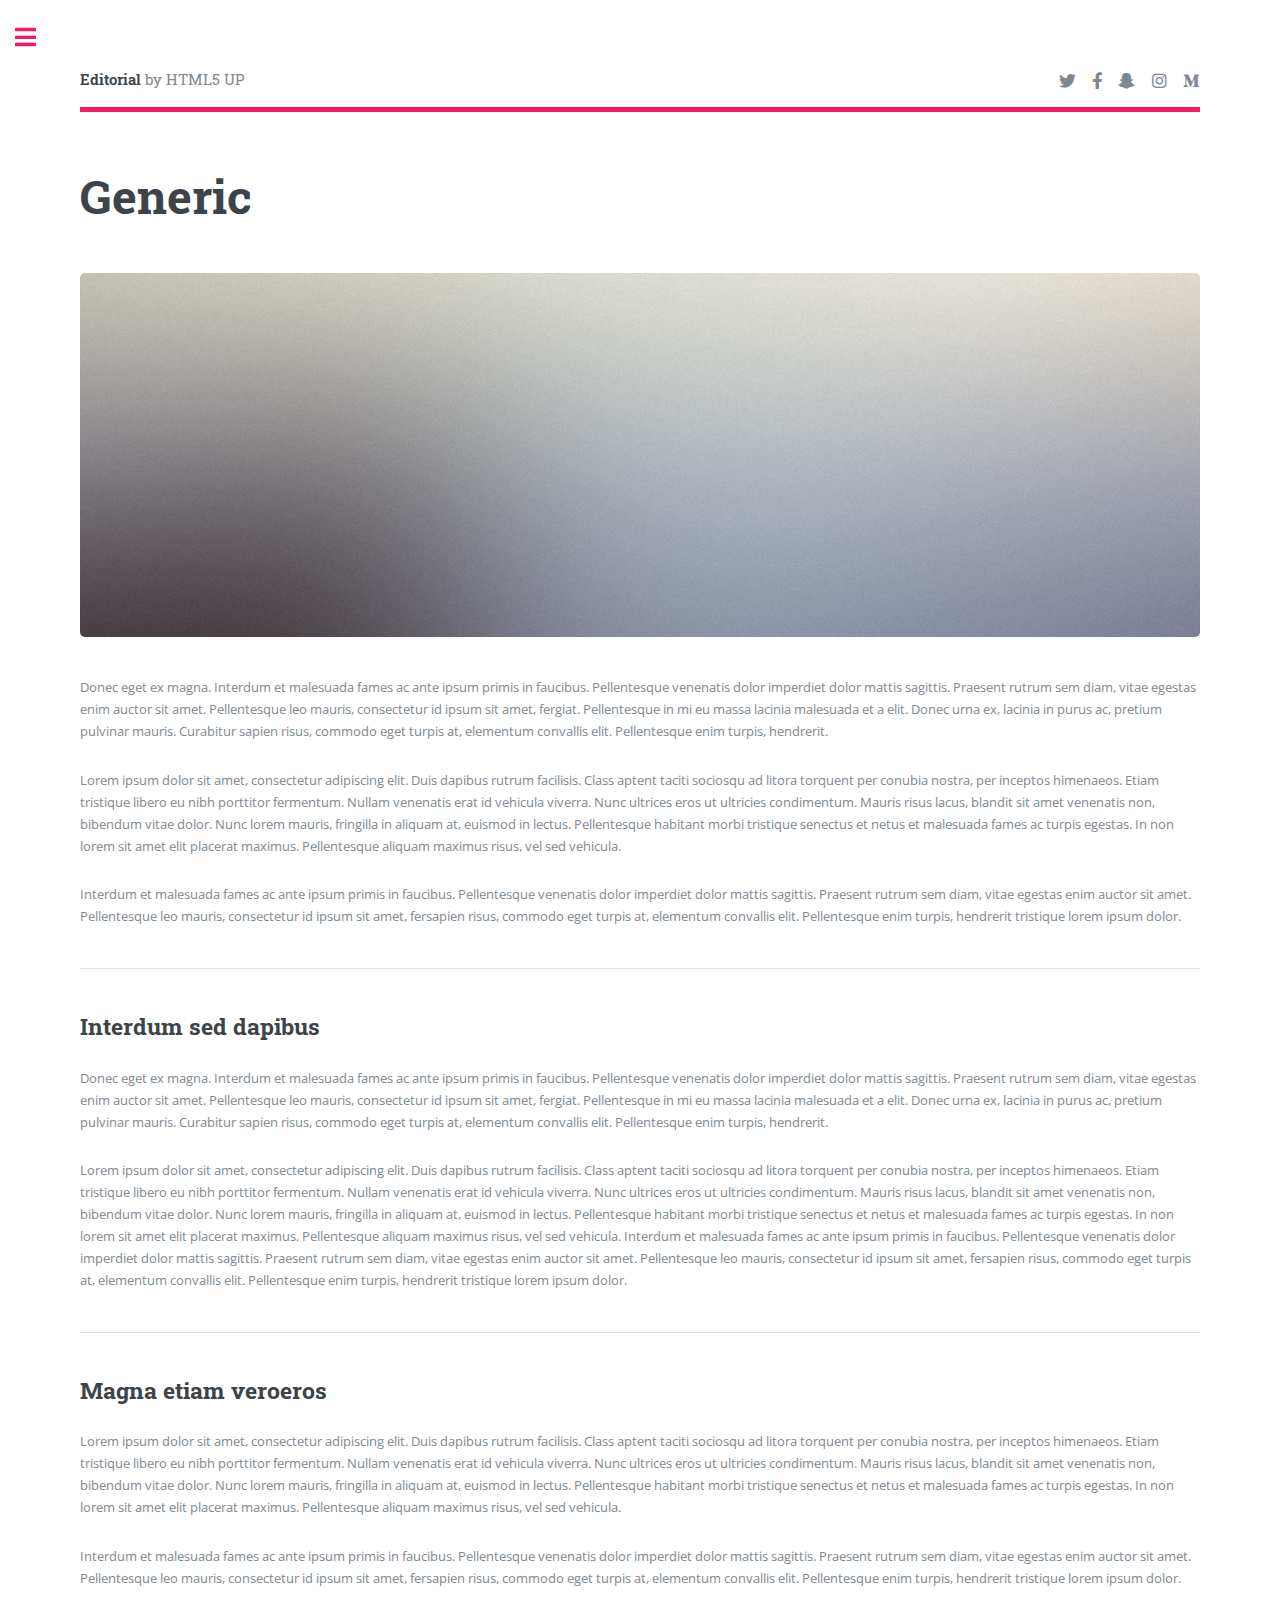
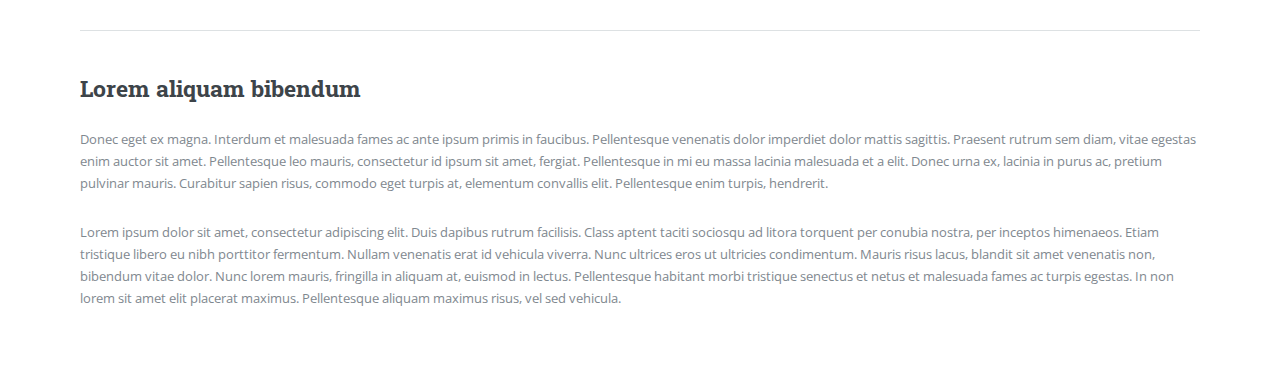
<file: generic.html>
<!DOCTYPE HTML>
<!--
	Editorial by HTML5 UP
	html5up.net | @ajlkn
	Free for personal and commercial use under the CCA 3.0 license (html5up.net/license)
-->
<html>
	<head>
		<title>Generic - Editorial by HTML5 UP</title>
		<meta charset="utf-8" />
		<meta name="viewport" content="width=device-width, initial-scale=1, user-scalable=no" />
		<link rel="stylesheet" href="assets/css/main.css" />
	</head>
	<body class="is-preload">

		<!-- Wrapper -->
			<div id="wrapper">

				<!-- Main -->
					<div id="main">
						<div class="inner">

							<!-- Header -->
								<header id="header">
									<a href="index.html" class="logo"><strong>Editorial</strong> by HTML5 UP</a>
									<ul class="icons">
										<li><a href="#" class="icon brands fa-twitter"><span class="label">Twitter</span></a></li>
										<li><a href="#" class="icon brands fa-facebook-f"><span class="label">Facebook</span></a></li>
										<li><a href="#" class="icon brands fa-snapchat-ghost"><span class="label">Snapchat</span></a></li>
										<li><a href="#" class="icon brands fa-instagram"><span class="label">Instagram</span></a></li>
										<li><a href="#" class="icon brands fa-medium-m"><span class="label">Medium</span></a></li>
									</ul>
								</header>

							<!-- Content -->
								<section>
									<header class="main">
										<h1>Generic</h1>
									</header>

									<span class="image main"><img src="images/pic11.jpg" alt="" /></span>

									<p>Donec eget ex magna. Interdum et malesuada fames ac ante ipsum primis in faucibus. Pellentesque venenatis dolor imperdiet dolor mattis sagittis. Praesent rutrum sem diam, vitae egestas enim auctor sit amet. Pellentesque leo mauris, consectetur id ipsum sit amet, fergiat. Pellentesque in mi eu massa lacinia malesuada et a elit. Donec urna ex, lacinia in purus ac, pretium pulvinar mauris. Curabitur sapien risus, commodo eget turpis at, elementum convallis elit. Pellentesque enim turpis, hendrerit.</p>
									<p>Lorem ipsum dolor sit amet, consectetur adipiscing elit. Duis dapibus rutrum facilisis. Class aptent taciti sociosqu ad litora torquent per conubia nostra, per inceptos himenaeos. Etiam tristique libero eu nibh porttitor fermentum. Nullam venenatis erat id vehicula viverra. Nunc ultrices eros ut ultricies condimentum. Mauris risus lacus, blandit sit amet venenatis non, bibendum vitae dolor. Nunc lorem mauris, fringilla in aliquam at, euismod in lectus. Pellentesque habitant morbi tristique senectus et netus et malesuada fames ac turpis egestas. In non lorem sit amet elit placerat maximus. Pellentesque aliquam maximus risus, vel sed vehicula.</p>
									<p>Interdum et malesuada fames ac ante ipsum primis in faucibus. Pellentesque venenatis dolor imperdiet dolor mattis sagittis. Praesent rutrum sem diam, vitae egestas enim auctor sit amet. Pellentesque leo mauris, consectetur id ipsum sit amet, fersapien risus, commodo eget turpis at, elementum convallis elit. Pellentesque enim turpis, hendrerit tristique lorem ipsum dolor.</p>

									<hr class="major" />

									<h2>Interdum sed dapibus</h2>
									<p>Donec eget ex magna. Interdum et malesuada fames ac ante ipsum primis in faucibus. Pellentesque venenatis dolor imperdiet dolor mattis sagittis. Praesent rutrum sem diam, vitae egestas enim auctor sit amet. Pellentesque leo mauris, consectetur id ipsum sit amet, fergiat. Pellentesque in mi eu massa lacinia malesuada et a elit. Donec urna ex, lacinia in purus ac, pretium pulvinar mauris. Curabitur sapien risus, commodo eget turpis at, elementum convallis elit. Pellentesque enim turpis, hendrerit.</p>
									<p>Lorem ipsum dolor sit amet, consectetur adipiscing elit. Duis dapibus rutrum facilisis. Class aptent taciti sociosqu ad litora torquent per conubia nostra, per inceptos himenaeos. Etiam tristique libero eu nibh porttitor fermentum. Nullam venenatis erat id vehicula viverra. Nunc ultrices eros ut ultricies condimentum. Mauris risus lacus, blandit sit amet venenatis non, bibendum vitae dolor. Nunc lorem mauris, fringilla in aliquam at, euismod in lectus. Pellentesque habitant morbi tristique senectus et netus et malesuada fames ac turpis egestas. In non lorem sit amet elit placerat maximus. Pellentesque aliquam maximus risus, vel sed vehicula. Interdum et malesuada fames ac ante ipsum primis in faucibus. Pellentesque venenatis dolor imperdiet dolor mattis sagittis. Praesent rutrum sem diam, vitae egestas enim auctor sit amet. Pellentesque leo mauris, consectetur id ipsum sit amet, fersapien risus, commodo eget turpis at, elementum convallis elit. Pellentesque enim turpis, hendrerit tristique lorem ipsum dolor.</p>

									<hr class="major" />

									<h2>Magna etiam veroeros</h2>
									<p>Lorem ipsum dolor sit amet, consectetur adipiscing elit. Duis dapibus rutrum facilisis. Class aptent taciti sociosqu ad litora torquent per conubia nostra, per inceptos himenaeos. Etiam tristique libero eu nibh porttitor fermentum. Nullam venenatis erat id vehicula viverra. Nunc ultrices eros ut ultricies condimentum. Mauris risus lacus, blandit sit amet venenatis non, bibendum vitae dolor. Nunc lorem mauris, fringilla in aliquam at, euismod in lectus. Pellentesque habitant morbi tristique senectus et netus et malesuada fames ac turpis egestas. In non lorem sit amet elit placerat maximus. Pellentesque aliquam maximus risus, vel sed vehicula.</p>
									<p>Interdum et malesuada fames ac ante ipsum primis in faucibus. Pellentesque venenatis dolor imperdiet dolor mattis sagittis. Praesent rutrum sem diam, vitae egestas enim auctor sit amet. Pellentesque leo mauris, consectetur id ipsum sit amet, fersapien risus, commodo eget turpis at, elementum convallis elit. Pellentesque enim turpis, hendrerit tristique lorem ipsum dolor.</p>

									<hr class="major" />

									<h2>Lorem aliquam bibendum</h2>
									<p>Donec eget ex magna. Interdum et malesuada fames ac ante ipsum primis in faucibus. Pellentesque venenatis dolor imperdiet dolor mattis sagittis. Praesent rutrum sem diam, vitae egestas enim auctor sit amet. Pellentesque leo mauris, consectetur id ipsum sit amet, fergiat. Pellentesque in mi eu massa lacinia malesuada et a elit. Donec urna ex, lacinia in purus ac, pretium pulvinar mauris. Curabitur sapien risus, commodo eget turpis at, elementum convallis elit. Pellentesque enim turpis, hendrerit.</p>
									<p>Lorem ipsum dolor sit amet, consectetur adipiscing elit. Duis dapibus rutrum facilisis. Class aptent taciti sociosqu ad litora torquent per conubia nostra, per inceptos himenaeos. Etiam tristique libero eu nibh porttitor fermentum. Nullam venenatis erat id vehicula viverra. Nunc ultrices eros ut ultricies condimentum. Mauris risus lacus, blandit sit amet venenatis non, bibendum vitae dolor. Nunc lorem mauris, fringilla in aliquam at, euismod in lectus. Pellentesque habitant morbi tristique senectus et netus et malesuada fames ac turpis egestas. In non lorem sit amet elit placerat maximus. Pellentesque aliquam maximus risus, vel sed vehicula.</p>

								</section>

						</div>
					</div>

				<!-- Sidebar -->
					<div id="sidebar">
						<div class="inner">

							<!-- Search -->
								<section id="search" class="alt">
									<form method="post" action="#">
										<input type="text" name="query" id="query" placeholder="Search" />
									</form>
								</section>

							<!-- Menu -->
								<nav id="menu">
									<header class="major">
										<h2>Menu</h2>
									</header>
									<ul>
										<li><a href="index.html">Homepage</a></li>
										<li><a href="generic.html">Generic</a></li>
										<li><a href="elements.html">Elements</a></li>
										<li>
											<span class="opener">Submenu</span>
											<ul>
												<li><a href="#">Lorem Dolor</a></li>
												<li><a href="#">Ipsum Adipiscing</a></li>
												<li><a href="#">Tempus Magna</a></li>
												<li><a href="#">Feugiat Veroeros</a></li>
											</ul>
										</li>
										<li><a href="#">Etiam Dolore</a></li>
										<li><a href="#">Adipiscing</a></li>
										<li>
											<span class="opener">Another Submenu</span>
											<ul>
												<li><a href="#">Lorem Dolor</a></li>
												<li><a href="#">Ipsum Adipiscing</a></li>
												<li><a href="#">Tempus Magna</a></li>
												<li><a href="#">Feugiat Veroeros</a></li>
											</ul>
										</li>
										<li><a href="#">Maximus Erat</a></li>
										<li><a href="#">Sapien Mauris</a></li>
										<li><a href="#">Amet Lacinia</a></li>
									</ul>
								</nav>

							<!-- Section -->
								<section>
									<header class="major">
										<h2>Ante interdum</h2>
									</header>
									<div class="mini-posts">
										<article>
											<a href="#" class="image"><img src="images/pic07.jpg" alt="" /></a>
											<p>Aenean ornare velit lacus, ac varius enim lorem ullamcorper dolore aliquam.</p>
										</article>
										<article>
											<a href="#" class="image"><img src="images/pic08.jpg" alt="" /></a>
											<p>Aenean ornare velit lacus, ac varius enim lorem ullamcorper dolore aliquam.</p>
										</article>
										<article>
											<a href="#" class="image"><img src="images/pic09.jpg" alt="" /></a>
											<p>Aenean ornare velit lacus, ac varius enim lorem ullamcorper dolore aliquam.</p>
										</article>
									</div>
									<ul class="actions">
										<li><a href="#" class="button">More</a></li>
									</ul>
								</section>

							<!-- Section -->
								<section>
									<header class="major">
										<h2>Get in touch</h2>
									</header>
									<p>Sed varius enim lorem ullamcorper dolore aliquam aenean ornare velit lacus, ac varius enim lorem ullamcorper dolore. Proin sed aliquam facilisis ante interdum. Sed nulla amet lorem feugiat tempus aliquam.</p>
									<ul class="contact">
										<li class="icon solid fa-envelope"><a href="#">information@untitled.tld</a></li>
										<li class="icon solid fa-phone">(000) 000-0000</li>
										<li class="icon solid fa-home">1234 Somewhere Road #8254<br />
										Nashville, TN 00000-0000</li>
									</ul>
								</section>

							<!-- Footer -->
								<footer id="footer">
									<p class="copyright">&copy; Untitled. All rights reserved. Demo Images: <a href="https://unsplash.com">Unsplash</a>. Design: <a href="https://html5up.net">HTML5 UP</a>.</p>
								</footer>

						</div>
					</div>

			</div>

		<!-- Scripts -->
			<script src="assets/js/jquery.min.js"></script>
			<script src="assets/js/browser.min.js"></script>
			<script src="assets/js/breakpoints.min.js"></script>
			<script src="assets/js/util.js"></script>
			<script src="assets/js/main.js"></script>

	</body>
</html>
</file>
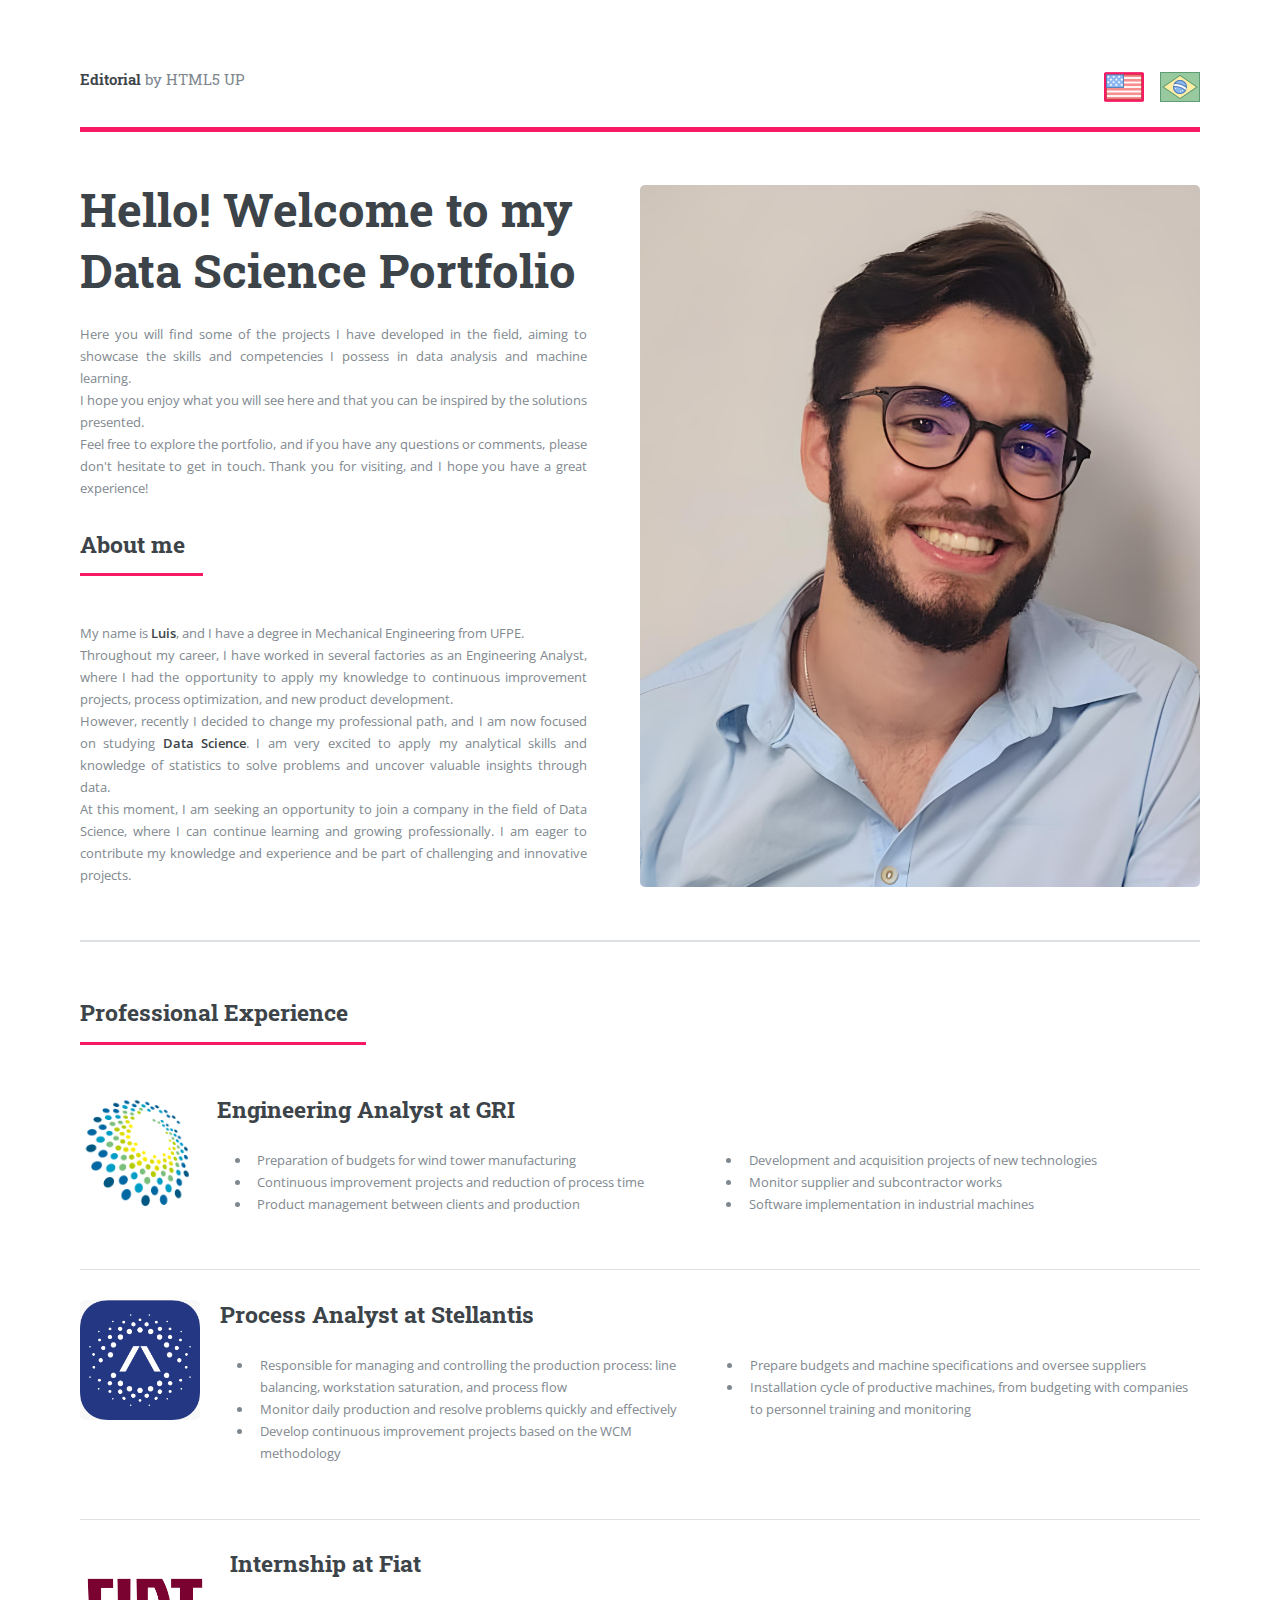
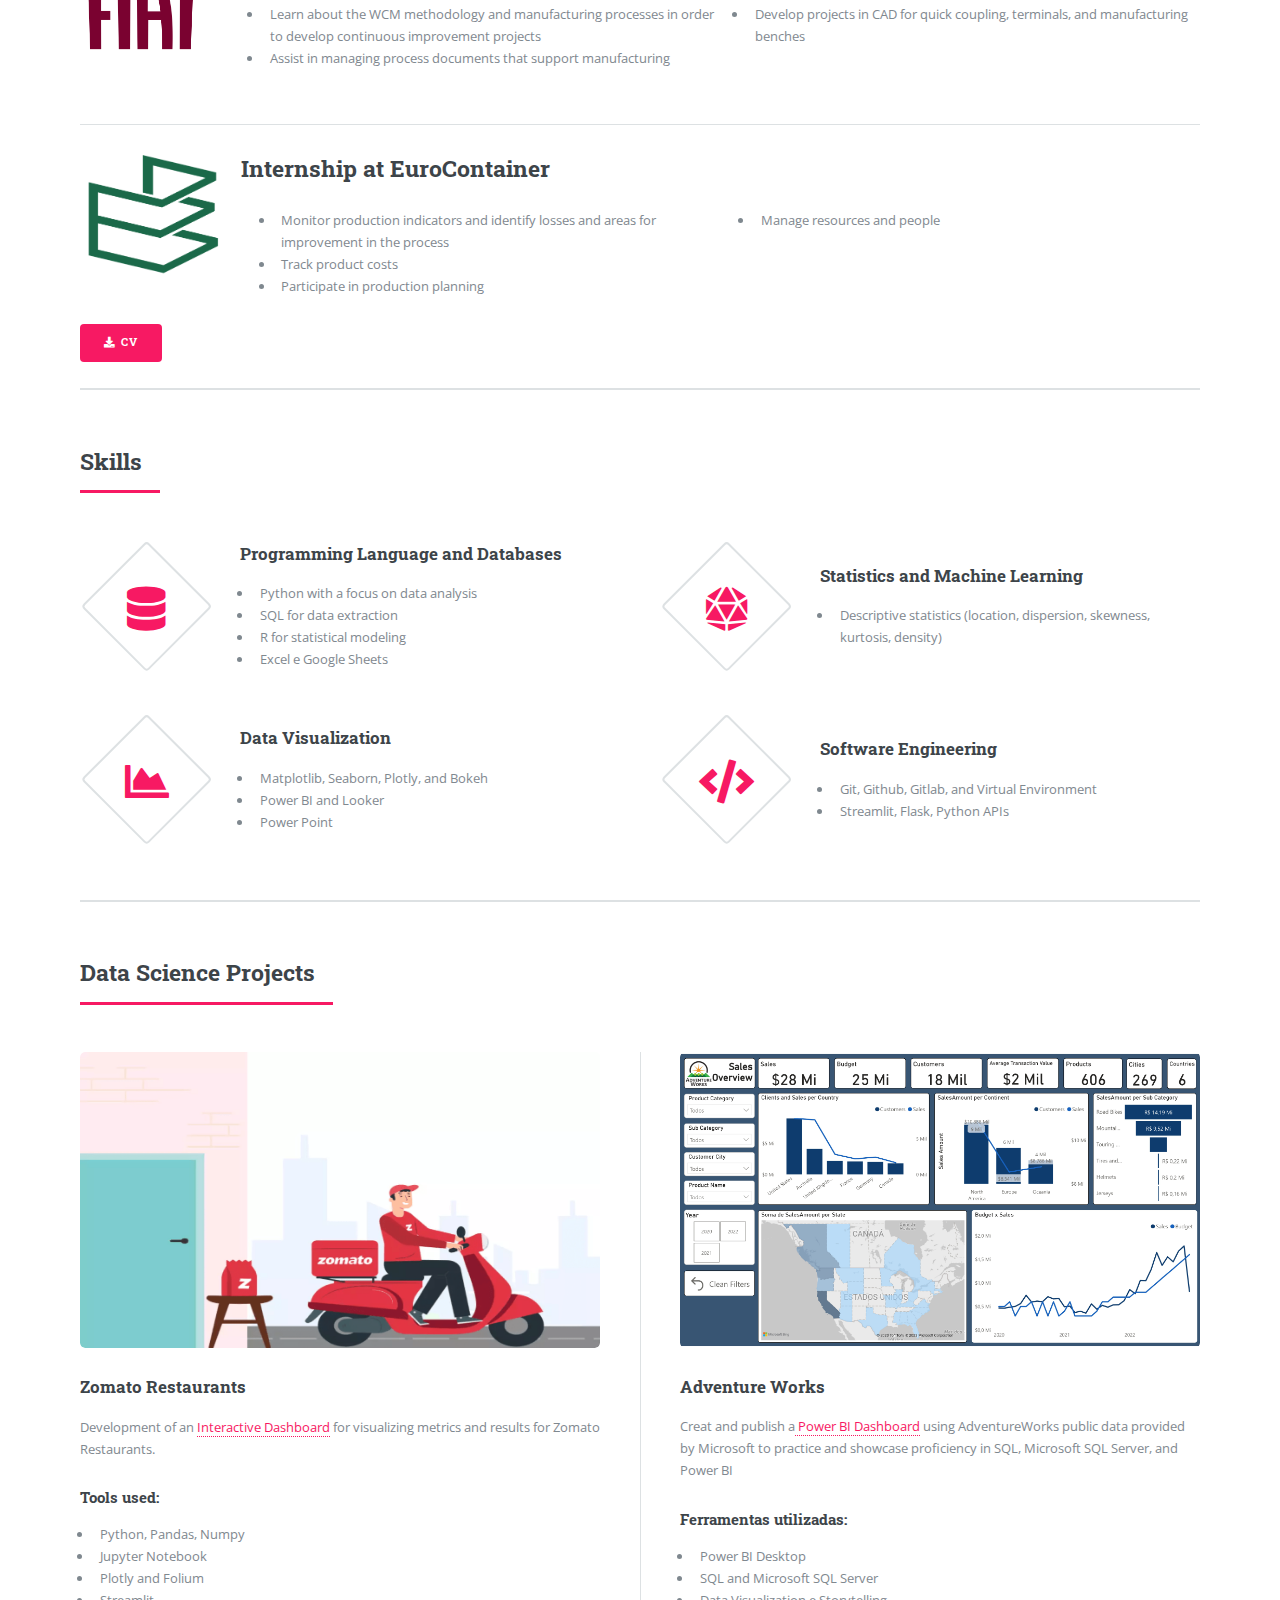
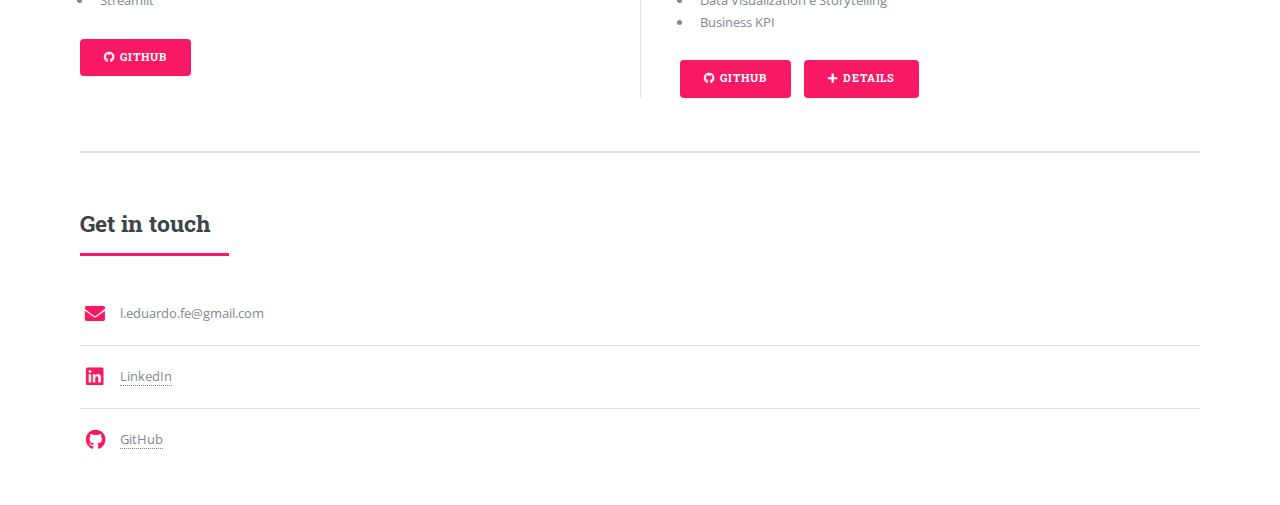
<file: index_en.html>
<!DOCTYPE HTML>
<!--
	Editorial by HTML5 UP
	html5up.net | @ajlkn
	Free for personal and commercial use under the CCA 3.0 license (html5up.net/license)
-->
<html>

<head>
	<title>Portfolio_Eduardo</title>
	<meta charset="utf-8" />
	<meta name="viewport" content="width=device-width, initial-scale=1, user-scalable=no" />
	<link rel="stylesheet" href="assets/css/main.css" />
</head>

<body class="is-preload">

	<!-- Wrapper -->
	<div id="wrapper">

		<!-- Main -->
		<div id="main">
			<div class="inner">

				<!-- Header -->
				<header id="header">
					<a href="index.html" class="logo"><strong>Editorial </strong>by HTML5 UP</a>

					<ul class="icons">
						<li><img src="images/usa_select.png" alt="en-us" title="EN-US"></a></li>
						<li><a href="index.html" class="icon"><img src="images/br.png" alt="pt-br" title="PT-BR"></a>
						</li>
					</ul>
				</header>

				<!-- Boas Vindas -->
				<section id="banner">
					<div class="content">
						<header>
							<h1>Hello! Welcome to my
								Data Science Portfolio</h1>
						</header>

						<p style="text-align: justify;">
							Here you will find some of the projects I have developed in the field, aiming to showcase
							the skills and competencies I possess in data analysis and machine learning. <br />
							I hope you enjoy what you will see here and that you can be inspired by the solutions
							presented. <br />
							Feel free to explore the portfolio, and if you have any questions or comments, please don't
							hesitate to get in touch. Thank you for visiting, and I hope you have a great experience!
						</p>

						<header class="major">
							<h2>About me</menu>
							</h2>
						</header>

						<p style="text-align: justify;">
							My name is <b>Luis</b>, and I have a degree in Mechanical Engineering from UFPE.
							<br />Throughout my career, I have worked in several factories as an Engineering Analyst,
							where I had the opportunity to apply my knowledge to continuous improvement projects,
							process optimization, and new product development.
							<br />However, recently I decided to change my professional path, and I am now focused on
							studying <b>Data Science</b>. I am very excited to apply my analytical skills and knowledge
							of statistics to solve problems and uncover valuable insights through data.
							<br />At this moment, I am seeking an opportunity to join a company in the field of Data
							Science, where I can continue learning and growing professionally. I am eager to contribute
							my knowledge and experience and be part of challenging and innovative projects.
						</p>


					</div>
					<span class="image object">
						<img src="images/foto_perfil.png" alt="" />
					</span>

				</section>

				<!-- Experiência -->
				<section>
					<header class="major">
						<h2>Professional Experience</h2>
					</header>

					<span class="image object left"><img src="images/GRI.png" alt="" width="120" height="120" /></span>

					<h2>Engineering Analyst at GRI</h2>
					<div class="row">
						<div class="col-6 col-12-small">
							<ul>
								<li>Preparation of budgets for wind tower manufacturing </li>
								<li>Continuous improvement projects and reduction of process time </li>
								<li>Product management between clients and production </li>

							</ul>
						</div>

						<div class="col-6 col-12-small">
							<ul>
								<li>Development and acquisition projects of new technologies </li>
								<li>Monitor supplier and subcontractor works </li>
								<li>Software implementation in industrial machines</li>
							</ul>
						</div>
					</div>

					<hr />

					<span class="image object left"><img src="images/ste.png" alt="" width="120" height="120" /></span>
					<h2>Process Analyst at Stellantis</h2>
					<div class="row">
						<div class="col-6 col-12-small">
							<ul>
								<li>Responsible for managing and controlling the production process:
									line balancing, workstation saturation, and process flow </li>
								<li>Monitor daily production and resolve problems quickly and effectively </li>
								<li>Develop continuous improvement projects based on the WCM methodology </li>

							</ul>
						</div>

						<div class="col-6 col-12-small">
							<ul>
								<li>Prepare budgets and machine specifications and oversee suppliers </li>
								<li>Installation cycle of productive machines,
									from budgeting with companies to personnel training and monitoring </li>
							</ul>
						</div>
					</div>

					<hr />

					<span class="image object left"><img src="images/fiat.png" alt="" width="130" height="130" /></span>
					<h2>Internship at Fiat</h2>
					<div class="row">
						<div class="col-6 col-12-small">
							<ul>
								<li>Learn about the WCM methodology and manufacturing processes in order to develop
									continuous improvement projects</li>
								<li>Assist in managing process documents that support manufacturing</li>
							</ul>
						</div>

						<div class="col-6 col-12-small">
							<ul>
								<li>Develop projects in CAD for quick coupling, terminals, and manufacturing benches
								</li>
							</ul>
						</div>
					</div>
					<hr />

					<span class="image object left"><img src="images/eurocontainers.png" alt="" width="120"
							height="120" /></span>
					<h2>Internship at EuroContainer</h2>
					<div class="row">
						<div class="col-6 col-12-small">
							<ul>
								<li>Monitor production indicators and identify losses and areas for improvement in the
									process</li>
								<li>Track product costs</li>
								<li>Participate in production planning</li>
							</ul>
						</div>
						<div class="col-6 col-12-small">
							<ul>
								<li>Manage resources and people</li>
							</ul>
						</div>
					</div>

					<a href="https://github.com/LuisEduardoEsteves/portfolio_projetos/blob/main/CV_Luis.pdf"
						download="CV_Eduardo.pdf" class="button primary icon solid fa-download">CV</a>


				</section>


				<!-- Habilidades -->
				<section>
					<header class="major">
						<h2>Skills</h2>
					</header>
					<div class="features">
						<article>
							<span class="icon solid fa fa-database"></span>
							<div class="content">
								<h3>Programming Language and Databases</h3>
								<ul>
									<li>Python with a focus on data analysis </li>
									<!-- <li>Web Scraping with Python</li> -->
									<li>SQL for data extraction </li>
									<li>R for statistical modeling </li>
									<li> Excel e Google Sheets </li>
									<!-- <li>SQLite, Postgres, MySQL, Oracle, MongoDB, and Cassandra databases</li> -->
								</ul>
							</div>
						</article>
						<article>
							<!-- <i class="fa-solid fa-chart-network"></i> -->
							<span class='icon solid fa-dice-d20'></span>
							<div class="content">
								<h3>Statistics and Machine Learning</h3>
								<ul>
									<li>Descriptive statistics (location, dispersion, skewness, kurtosis, density)</li>
									<!-- <li>Regression, classification, clustering, and "learn to rank" algorithms</li>
									<li>Data balancing techniques, feature selection, and dimensionality reduction</li>
									<li>Performance metrics for algorithms (RMSE, MAE, MAPE, Confusion Matrix, Precision, Recall, ROC Curve, Lift Curve, AUC, Silhouette Score, DB-Index)</li>
									<li>Machine Learning libraries: Sklearn and Scipy</li> -->
								</ul>
							</div>
						</article>
						<article>
							<span class="icon solid fas fa-chart-area"></span>
							<div class="content">
								<h3>Data Visualization</h3>
								<ul>
									<li>Matplotlib, Seaborn, Plotly, and Bokeh </li>
									<li>Power BI and Looker </li>
									<li> Power Point </li>
								</ul>
							</div>
						</article>
						<article>
							<span class="icon solid fa fa-code"></span>
							<div class="content">
								<h3>Software Engineering</h3>
								<ul>
									<li>Git, Github, Gitlab, and Virtual Environment</li>
									<li>Streamlit, Flask, Python APIs</li>
									<!-- <li>Cloud platforms: Heroku, AWS Amazon, Google Cloud Platform (GCP), and Azure</li> -->
								</ul>
							</div>
						</article>
					</div>
				</section>

				<!-- Projetos -->
				<section>
					<header class="major">
						<h2>Data Science Projects</h2>
					</header>
					<div class="posts">
						<article>
							<a href="#" class="image"><img src="images/zomato_image.png" alt="" /></a>
							<h3>Zomato Restaurants</h3>
							<p>Development of an <a
									href="https://luiseduardoesteves-zomato-restaurants.streamlit.app/">Interactive
									Dashboard</a> for visualizing metrics and results for Zomato Restaurants.</p>
							<h4>Tools used:</h4>
							<ul>
								<li>Python, Pandas, Numpy</li>
								<li>Jupyter Notebook</li>
								<li>Plotly and Folium</li>
								<li>Streamlit</li>
							</ul>
							<ul class="actions">
								<li><a href="https://github.com/LuisEduardoEsteves/Zomato_Restaurants"
										class="button primary icon brands fa-github">GITHUB</a></li>
							</ul>
						</article>

						<!--  AdventureWorks -->
						<article>
							<a href="https://app.powerbi.com/view?r=eyJrIjoiMzUyMjdjMTUtNzg1Yy00NTdkLWJhOTYtYmY0ZGY0NjFiMDFjIiwidCI6ImUyZjc3ZDAwLTAxNjMtNGNmNi05MmIwLTQ4NGJhZmY5ZGY3ZCJ9" 
							class="image"><img src="images/AdventureWorks_image.png" alt="" /></a>
							<h3>Adventure Works</h3>
							<p> Creat and publish a<a
									href="https://app.powerbi.com/view?r=eyJrIjoiMzUyMjdjMTUtNzg1Yy00NTdkLWJhOTYtYmY0ZGY0NjFiMDFjIiwidCI6ImUyZjc3ZDAwLTAxNjMtNGNmNi05MmIwLTQ4NGJhZmY5ZGY3ZCJ9">
									Power BI Dashboard</a> using AdventureWorks public data provided by Microsoft
									to practice and showcase proficiency in SQL, Microsoft SQL Server, and Power BI</p>
							<h4>Ferramentas utilizadas:</h4>
							<ul>
								<li>Power BI Desktop</li>
								<li>SQL and Microsoft SQL Server</li>
								<li>Data Visualization e Storytelling</li>
								<li>Business KPI</li>
							</ul>

							<ul class="actions">
								<li><a href="https://github.com/LuisEduardoEsteves/AdventureWorks"
										class="button primary icon brands fa-github">GITHUB</a></li>
								<li><a href="adventureworks-en.html"
										class="button primary icon solid fa-plus">Details</a></li>
							</ul>
						</article>
					</div>
				</section>

				<!-- Contato -->
				<section>
					<header class="major">
						<h2>Get in touch</h2>
					</header>
					<ul class="contact">
						<li class="icon solid fa-envelope">l.eduardo.fe@gmail.com</li>
						<li class="icon brands fa-linkedin"><a
								href="https://www.linkedin.com/in/luis-eduardo-esteves-039619167/">LinkedIn </a></li>
						<li class="icon brands fa-github"><a href="https://github.com/LuisEduardoEsteves">GitHub </a>
						</li>
					</ul>
				</section>

			</div>
		</div>

	</div>

	<!-- Scripts -->
	<script src="assets/js/jquery.min.js"></script>
	<script src="assets/js/browser.min.js"></script>
	<script src="assets/js/breakpoints.min.js"></script>
	<script src="assets/js/util.js"></script>
	<script src="assets/js/main.js"></script>

</body>

</html>
</file>
<file: assets/css/main.css>
@import url(fontawesome-all.min.css);
@import url("https://fonts.googleapis.com/css?family=Open+Sans:400,600,400italic,600italic|Roboto+Slab:400,700");
/*
	Editorial by HTML5 UP
	html5up.net | @ajlkn
	Free for personal and commercial use under the CCA 3.0 license (html5up.net/license)
*/
html, body, div, span, applet, object,
iframe, h1, h2, h3, h4, h5, h6, p, blockquote,
pre, a, abbr, acronym, address, big, cite,
code, del, dfn, em, img, ins, kbd, q, s, samp,
small, strike, strong, sub, sup, tt, var, b,
u, i, center, dl, dt, dd, ol, ul, li, fieldset,
form, label, legend, table, caption, tbody,
tfoot, thead, tr, th, td, article, aside,
canvas, details, embed, figure, figcaption,
footer, header, hgroup, menu, nav, output, ruby,
section, summary, time, mark, audio, video {
  margin: 0;
  padding: 0;
  border: 0;
  font-size: 100%;
  font: inherit;
  vertical-align: baseline; }

article, aside, details, figcaption, figure,
footer, header, hgroup, menu, nav, section {
  display: block; }

body {
  line-height: 1; }

ol, ul {
  list-style: none; }

blockquote, q {
  quotes: none; }
  blockquote:before, blockquote:after, q:before, q:after {
    content: '';
    content: none; }

table {
  border-collapse: collapse;
  border-spacing: 0; }

body {
  -webkit-text-size-adjust: none; }

mark {
  background-color: transparent;
  color: inherit; }

input::-moz-focus-inner {
  border: 0;
  padding: 0; }

input, select, textarea {
  -moz-appearance: none;
  -webkit-appearance: none;
  -ms-appearance: none;
  appearance: none; }

/* Basic */
@-ms-viewport {
  width: device-width; }

body {
  -ms-overflow-style: scrollbar; }

@media screen and (max-width: 480px) {
  html, body {
    min-width: 320px; } }

html {
  box-sizing: border-box; }

*, *:before, *:after {
  box-sizing: inherit; }

body {
  background: #ffffff; }
  body.is-preload *, body.is-preload *:before, body.is-preload *:after, body.is-resizing *, body.is-resizing *:before, body.is-resizing *:after {
    -moz-animation: none !important;
    -webkit-animation: none !important;
    -ms-animation: none !important;
    animation: none !important;
    -moz-transition: none !important;
    -webkit-transition: none !important;
    -ms-transition: none !important;
    transition: none !important; }

/* Type */
body, input, select, textarea {
  color: #7f888f;
  font-family: "Open Sans", sans-serif;
  font-size: 13pt;
  font-weight: 400;
  line-height: 1.65; }
  @media screen and (max-width: 1680px) {
    body, input, select, textarea {
      font-size: 11pt; } }
  @media screen and (max-width: 1280px) {
    body, input, select, textarea {
      font-size: 10pt; } }
  @media screen and (max-width: 360px) {
    body, input, select, textarea {
      font-size: 9pt; } }

a {
  -moz-transition: color 0.2s ease-in-out, border-bottom-color 0.2s ease-in-out;
  -webkit-transition: color 0.2s ease-in-out, border-bottom-color 0.2s ease-in-out;
  -ms-transition: color 0.2s ease-in-out, border-bottom-color 0.2s ease-in-out;
  transition: color 0.2s ease-in-out, border-bottom-color 0.2s ease-in-out;
  border-bottom: dotted 1px;
  color: #f71963;
  text-decoration: none; }
  a:hover {
    border-bottom-color: #f71963;
    color: #f71963 !important; }
    a:hover strong {
      color: inherit; }

strong, b {
  color: #3d4449;
  font-weight: 600; }

em, i {
  font-style: italic; }

p {
  margin: 0 0 2em 0; }

h1, h2, h3, h4, h5, h6 {
  color: #3d4449;
  font-family: "Roboto Slab", serif;
  font-weight: 700;
  line-height: 1.5;
  margin: 0 0 1em 0; }
  h1 a, h2 a, h3 a, h4 a, h5 a, h6 a {
    color: inherit;
    text-decoration: none;
    border-bottom: 0; }

h1 {
  font-size: 4em;
  margin: 0 0 0.5em 0;
  line-height: 1.3; }

h2 {
  font-size: 1.75em; }

h3 {
  font-size: 1.25em; }

h4 {
  font-size: 1.1em; }

h5 {
  font-size: 0.9em; }

h6 {
  font-size: 0.7em; }

@media screen and (max-width: 1680px) {
  h1 {
    font-size: 3.5em; } }

@media screen and (max-width: 980px) {
  h1 {
    font-size: 3.25em; } }

@media screen and (max-width: 736px) {
  h1 {
    font-size: 2em;
    line-height: 1.4; }
  h2 {
    font-size: 1.5em; } }

sub {
  font-size: 0.8em;
  position: relative;
  top: 0.5em; }

sup {
  font-size: 0.8em;
  position: relative;
  top: -0.5em; }

blockquote {
  border-left: solid 3px rgba(210, 215, 217, 0.75);
  font-style: italic;
  margin: 0 0 2em 0;
  padding: 0.5em 0 0.5em 2em; }

code {
  background: rgba(230, 235, 237, 0.25);
  border-radius: 0.375em;
  border: solid 1px rgba(210, 215, 217, 0.75);
  font-family: "Courier New", monospace;
  font-size: 0.9em;
  margin: 0 0.25em;
  padding: 0.25em 0.65em; }

pre {
  -webkit-overflow-scrolling: touch;
  font-family: "Courier New", monospace;
  font-size: 0.9em;
  margin: 0 0 2em 0; }
  pre code {
    display: block;
    line-height: 1.75;
    padding: 1em 1.5em;
    overflow-x: auto; }

hr {
  border: 0;
  border-bottom: solid 1px rgba(210, 215, 217, 0.75);
  margin: 2em 0; }
  hr.major {
    margin: 3em 0; }

.align-left {
  text-align: left; }

.align-center {
  text-align: center; }

.align-right {
  text-align: right; }

/* Row */
.row {
  display: flex;
  flex-wrap: wrap;
  box-sizing: border-box;
  align-items: stretch; }
  .row > * {
    box-sizing: border-box; }
  .row.gtr-uniform > * > :last-child {
    margin-bottom: 0; }
  .row.aln-left {
    justify-content: flex-start; }
  .row.aln-center {
    justify-content: center; }
  .row.aln-right {
    justify-content: flex-end; }
  .row.aln-top {
    align-items: flex-start; }
  .row.aln-middle {
    align-items: center; }
  .row.aln-bottom {
    align-items: flex-end; }
  .row > .imp {
    order: -1; }
  .row > .col-1 {
    width: 8.33333%; }
  .row > .off-1 {
    margin-left: 8.33333%; }
  .row > .col-2 {
    width: 16.66667%; }
  .row > .off-2 {
    margin-left: 16.66667%; }
  .row > .col-3 {
    width: 25%; }
  .row > .off-3 {
    margin-left: 25%; }
  .row > .col-4 {
    width: 33.33333%; }
  .row > .off-4 {
    margin-left: 33.33333%; }
  .row > .col-5 {
    width: 41.66667%; }
  .row > .off-5 {
    margin-left: 41.66667%; }
  .row > .col-6 {
    width: 50%; }
  .row > .off-6 {
    margin-left: 50%; }
  .row > .col-7 {
    width: 58.33333%; }
  .row > .off-7 {
    margin-left: 58.33333%; }
  .row > .col-8 {
    width: 66.66667%; }
  .row > .off-8 {
    margin-left: 66.66667%; }
  .row > .col-9 {
    width: 75%; }
  .row > .off-9 {
    margin-left: 75%; }
  .row > .col-10 {
    width: 83.33333%; }
  .row > .off-10 {
    margin-left: 83.33333%; }
  .row > .col-11 {
    width: 91.66667%; }
  .row > .off-11 {
    margin-left: 91.66667%; }
  .row > .col-12 {
    width: 100%; }
  .row > .off-12 {
    margin-left: 100%; }
  .row.gtr-0 {
    margin-top: 0;
    margin-left: 0em; }
    .row.gtr-0 > * {
      padding: 0 0 0 0em; }
    .row.gtr-0.gtr-uniform {
      margin-top: 0em; }
      .row.gtr-0.gtr-uniform > * {
        padding-top: 0em; }
  .row.gtr-25 {
    margin-top: 0;
    margin-left: -0.375em; }
    .row.gtr-25 > * {
      padding: 0 0 0 0.375em; }
    .row.gtr-25.gtr-uniform {
      margin-top: -0.375em; }
      .row.gtr-25.gtr-uniform > * {
        padding-top: 0.375em; }
  .row.gtr-50 {
    margin-top: 0;
    margin-left: -0.75em; }
    .row.gtr-50 > * {
      padding: 0 0 0 0.75em; }
    .row.gtr-50.gtr-uniform {
      margin-top: -0.75em; }
      .row.gtr-50.gtr-uniform > * {
        padding-top: 0.75em; }
  .row {
    margin-top: 0;
    margin-left: -1.5em; }
    .row > * {
      padding: 0 0 0 1.5em; }
    .row.gtr-uniform {
      margin-top: -1.5em; }
      .row.gtr-uniform > * {
        padding-top: 1.5em; }
  .row.gtr-150 {
    margin-top: 0;
    margin-left: -2.25em; }
    .row.gtr-150 > * {
      padding: 0 0 0 2.25em; }
    .row.gtr-150.gtr-uniform {
      margin-top: -2.25em; }
      .row.gtr-150.gtr-uniform > * {
        padding-top: 2.25em; }
  .row.gtr-200 {
    margin-top: 0;
    margin-left: -3em; }
    .row.gtr-200 > * {
      padding: 0 0 0 3em; }
    .row.gtr-200.gtr-uniform {
      margin-top: -3em; }
      .row.gtr-200.gtr-uniform > * {
        padding-top: 3em; }
  @media screen and (max-width: 1680px) {
    .row {
      display: flex;
      flex-wrap: wrap;
      box-sizing: border-box;
      align-items: stretch; }
      .row > * {
        box-sizing: border-box; }
      .row.gtr-uniform > * > :last-child {
        margin-bottom: 0; }
      .row.aln-left {
        justify-content: flex-start; }
      .row.aln-center {
        justify-content: center; }
      .row.aln-right {
        justify-content: flex-end; }
      .row.aln-top {
        align-items: flex-start; }
      .row.aln-middle {
        align-items: center; }
      .row.aln-bottom {
        align-items: flex-end; }
      .row > .imp-xlarge {
        order: -1; }
      .row > .col-1-xlarge {
        width: 8.33333%; }
      .row > .off-1-xlarge {
        margin-left: 8.33333%; }
      .row > .col-2-xlarge {
        width: 16.66667%; }
      .row > .off-2-xlarge {
        margin-left: 16.66667%; }
      .row > .col-3-xlarge {
        width: 25%; }
      .row > .off-3-xlarge {
        margin-left: 25%; }
      .row > .col-4-xlarge {
        width: 33.33333%; }
      .row > .off-4-xlarge {
        margin-left: 33.33333%; }
      .row > .col-5-xlarge {
        width: 41.66667%; }
      .row > .off-5-xlarge {
        margin-left: 41.66667%; }
      .row > .col-6-xlarge {
        width: 50%; }
      .row > .off-6-xlarge {
        margin-left: 50%; }
      .row > .col-7-xlarge {
        width: 58.33333%; }
      .row > .off-7-xlarge {
        margin-left: 58.33333%; }
      .row > .col-8-xlarge {
        width: 66.66667%; }
      .row > .off-8-xlarge {
        margin-left: 66.66667%; }
      .row > .col-9-xlarge {
        width: 75%; }
      .row > .off-9-xlarge {
        margin-left: 75%; }
      .row > .col-10-xlarge {
        width: 83.33333%; }
      .row > .off-10-xlarge {
        margin-left: 83.33333%; }
      .row > .col-11-xlarge {
        width: 91.66667%; }
      .row > .off-11-xlarge {
        margin-left: 91.66667%; }
      .row > .col-12-xlarge {
        width: 100%; }
      .row > .off-12-xlarge {
        margin-left: 100%; }
      .row.gtr-0 {
        margin-top: 0;
        margin-left: 0em; }
        .row.gtr-0 > * {
          padding: 0 0 0 0em; }
        .row.gtr-0.gtr-uniform {
          margin-top: 0em; }
          .row.gtr-0.gtr-uniform > * {
            padding-top: 0em; }
      .row.gtr-25 {
        margin-top: 0;
        margin-left: -0.375em; }
        .row.gtr-25 > * {
          padding: 0 0 0 0.375em; }
        .row.gtr-25.gtr-uniform {
          margin-top: -0.375em; }
          .row.gtr-25.gtr-uniform > * {
            padding-top: 0.375em; }
      .row.gtr-50 {
        margin-top: 0;
        margin-left: -0.75em; }
        .row.gtr-50 > * {
          padding: 0 0 0 0.75em; }
        .row.gtr-50.gtr-uniform {
          margin-top: -0.75em; }
          .row.gtr-50.gtr-uniform > * {
            padding-top: 0.75em; }
      .row {
        margin-top: 0;
        margin-left: -1.5em; }
        .row > * {
          padding: 0 0 0 1.5em; }
        .row.gtr-uniform {
          margin-top: -1.5em; }
          .row.gtr-uniform > * {
            padding-top: 1.5em; }
      .row.gtr-150 {
        margin-top: 0;
        margin-left: -2.25em; }
        .row.gtr-150 > * {
          padding: 0 0 0 2.25em; }
        .row.gtr-150.gtr-uniform {
          margin-top: -2.25em; }
          .row.gtr-150.gtr-uniform > * {
            padding-top: 2.25em; }
      .row.gtr-200 {
        margin-top: 0;
        margin-left: -3em; }
        .row.gtr-200 > * {
          padding: 0 0 0 3em; }
        .row.gtr-200.gtr-uniform {
          margin-top: -3em; }
          .row.gtr-200.gtr-uniform > * {
            padding-top: 3em; } }
  @media screen and (max-width: 1280px) {
    .row {
      display: flex;
      flex-wrap: wrap;
      box-sizing: border-box;
      align-items: stretch; }
      .row > * {
        box-sizing: border-box; }
      .row.gtr-uniform > * > :last-child {
        margin-bottom: 0; }
      .row.aln-left {
        justify-content: flex-start; }
      .row.aln-center {
        justify-content: center; }
      .row.aln-right {
        justify-content: flex-end; }
      .row.aln-top {
        align-items: flex-start; }
      .row.aln-middle {
        align-items: center; }
      .row.aln-bottom {
        align-items: flex-end; }
      .row > .imp-large {
        order: -1; }
      .row > .col-1-large {
        width: 8.33333%; }
      .row > .off-1-large {
        margin-left: 8.33333%; }
      .row > .col-2-large {
        width: 16.66667%; }
      .row > .off-2-large {
        margin-left: 16.66667%; }
      .row > .col-3-large {
        width: 25%; }
      .row > .off-3-large {
        margin-left: 25%; }
      .row > .col-4-large {
        width: 33.33333%; }
      .row > .off-4-large {
        margin-left: 33.33333%; }
      .row > .col-5-large {
        width: 41.66667%; }
      .row > .off-5-large {
        margin-left: 41.66667%; }
      .row > .col-6-large {
        width: 50%; }
      .row > .off-6-large {
        margin-left: 50%; }
      .row > .col-7-large {
        width: 58.33333%; }
      .row > .off-7-large {
        margin-left: 58.33333%; }
      .row > .col-8-large {
        width: 66.66667%; }
      .row > .off-8-large {
        margin-left: 66.66667%; }
      .row > .col-9-large {
        width: 75%; }
      .row > .off-9-large {
        margin-left: 75%; }
      .row > .col-10-large {
        width: 83.33333%; }
      .row > .off-10-large {
        margin-left: 83.33333%; }
      .row > .col-11-large {
        width: 91.66667%; }
      .row > .off-11-large {
        margin-left: 91.66667%; }
      .row > .col-12-large {
        width: 100%; }
      .row > .off-12-large {
        margin-left: 100%; }
      .row.gtr-0 {
        margin-top: 0;
        margin-left: 0em; }
        .row.gtr-0 > * {
          padding: 0 0 0 0em; }
        .row.gtr-0.gtr-uniform {
          margin-top: 0em; }
          .row.gtr-0.gtr-uniform > * {
            padding-top: 0em; }
      .row.gtr-25 {
        margin-top: 0;
        margin-left: -0.375em; }
        .row.gtr-25 > * {
          padding: 0 0 0 0.375em; }
        .row.gtr-25.gtr-uniform {
          margin-top: -0.375em; }
          .row.gtr-25.gtr-uniform > * {
            padding-top: 0.375em; }
      .row.gtr-50 {
        margin-top: 0;
        margin-left: -0.75em; }
        .row.gtr-50 > * {
          padding: 0 0 0 0.75em; }
        .row.gtr-50.gtr-uniform {
          margin-top: -0.75em; }
          .row.gtr-50.gtr-uniform > * {
            padding-top: 0.75em; }
      .row {
        margin-top: 0;
        margin-left: -1.5em; }
        .row > * {
          padding: 0 0 0 1.5em; }
        .row.gtr-uniform {
          margin-top: -1.5em; }
          .row.gtr-uniform > * {
            padding-top: 1.5em; }
      .row.gtr-150 {
        margin-top: 0;
        margin-left: -2.25em; }
        .row.gtr-150 > * {
          padding: 0 0 0 2.25em; }
        .row.gtr-150.gtr-uniform {
          margin-top: -2.25em; }
          .row.gtr-150.gtr-uniform > * {
            padding-top: 2.25em; }
      .row.gtr-200 {
        margin-top: 0;
        margin-left: -3em; }
        .row.gtr-200 > * {
          padding: 0 0 0 3em; }
        .row.gtr-200.gtr-uniform {
          margin-top: -3em; }
          .row.gtr-200.gtr-uniform > * {
            padding-top: 3em; } }
  @media screen and (max-width: 980px) {
    .row {
      display: flex;
      flex-wrap: wrap;
      box-sizing: border-box;
      align-items: stretch; }
      .row > * {
        box-sizing: border-box; }
      .row.gtr-uniform > * > :last-child {
        margin-bottom: 0; }
      .row.aln-left {
        justify-content: flex-start; }
      .row.aln-center {
        justify-content: center; }
      .row.aln-right {
        justify-content: flex-end; }
      .row.aln-top {
        align-items: flex-start; }
      .row.aln-middle {
        align-items: center; }
      .row.aln-bottom {
        align-items: flex-end; }
      .row > .imp-medium {
        order: -1; }
      .row > .col-1-medium {
        width: 8.33333%; }
      .row > .off-1-medium {
        margin-left: 8.33333%; }
      .row > .col-2-medium {
        width: 16.66667%; }
      .row > .off-2-medium {
        margin-left: 16.66667%; }
      .row > .col-3-medium {
        width: 25%; }
      .row > .off-3-medium {
        margin-left: 25%; }
      .row > .col-4-medium {
        width: 33.33333%; }
      .row > .off-4-medium {
        margin-left: 33.33333%; }
      .row > .col-5-medium {
        width: 41.66667%; }
      .row > .off-5-medium {
        margin-left: 41.66667%; }
      .row > .col-6-medium {
        width: 50%; }
      .row > .off-6-medium {
        margin-left: 50%; }
      .row > .col-7-medium {
        width: 58.33333%; }
      .row > .off-7-medium {
        margin-left: 58.33333%; }
      .row > .col-8-medium {
        width: 66.66667%; }
      .row > .off-8-medium {
        margin-left: 66.66667%; }
      .row > .col-9-medium {
        width: 75%; }
      .row > .off-9-medium {
        margin-left: 75%; }
      .row > .col-10-medium {
        width: 83.33333%; }
      .row > .off-10-medium {
        margin-left: 83.33333%; }
      .row > .col-11-medium {
        width: 91.66667%; }
      .row > .off-11-medium {
        margin-left: 91.66667%; }
      .row > .col-12-medium {
        width: 100%; }
      .row > .off-12-medium {
        margin-left: 100%; }
      .row.gtr-0 {
        margin-top: 0;
        margin-left: 0em; }
        .row.gtr-0 > * {
          padding: 0 0 0 0em; }
        .row.gtr-0.gtr-uniform {
          margin-top: 0em; }
          .row.gtr-0.gtr-uniform > * {
            padding-top: 0em; }
      .row.gtr-25 {
        margin-top: 0;
        margin-left: -0.375em; }
        .row.gtr-25 > * {
          padding: 0 0 0 0.375em; }
        .row.gtr-25.gtr-uniform {
          margin-top: -0.375em; }
          .row.gtr-25.gtr-uniform > * {
            padding-top: 0.375em; }
      .row.gtr-50 {
        margin-top: 0;
        margin-left: -0.75em; }
        .row.gtr-50 > * {
          padding: 0 0 0 0.75em; }
        .row.gtr-50.gtr-uniform {
          margin-top: -0.75em; }
          .row.gtr-50.gtr-uniform > * {
            padding-top: 0.75em; }
      .row {
        margin-top: 0;
        margin-left: -1.5em; }
        .row > * {
          padding: 0 0 0 1.5em; }
        .row.gtr-uniform {
          margin-top: -1.5em; }
          .row.gtr-uniform > * {
            padding-top: 1.5em; }
      .row.gtr-150 {
        margin-top: 0;
        margin-left: -2.25em; }
        .row.gtr-150 > * {
          padding: 0 0 0 2.25em; }
        .row.gtr-150.gtr-uniform {
          margin-top: -2.25em; }
          .row.gtr-150.gtr-uniform > * {
            padding-top: 2.25em; }
      .row.gtr-200 {
        margin-top: 0;
        margin-left: -3em; }
        .row.gtr-200 > * {
          padding: 0 0 0 3em; }
        .row.gtr-200.gtr-uniform {
          margin-top: -3em; }
          .row.gtr-200.gtr-uniform > * {
            padding-top: 3em; } }
  @media screen and (max-width: 736px) {
    .row {
      display: flex;
      flex-wrap: wrap;
      box-sizing: border-box;
      align-items: stretch; }
      .row > * {
        box-sizing: border-box; }
      .row.gtr-uniform > * > :last-child {
        margin-bottom: 0; }
      .row.aln-left {
        justify-content: flex-start; }
      .row.aln-center {
        justify-content: center; }
      .row.aln-right {
        justify-content: flex-end; }
      .row.aln-top {
        align-items: flex-start; }
      .row.aln-middle {
        align-items: center; }
      .row.aln-bottom {
        align-items: flex-end; }
      .row > .imp-small {
        order: -1; }
      .row > .col-1-small {
        width: 8.33333%; }
      .row > .off-1-small {
        margin-left: 8.33333%; }
      .row > .col-2-small {
        width: 16.66667%; }
      .row > .off-2-small {
        margin-left: 16.66667%; }
      .row > .col-3-small {
        width: 25%; }
      .row > .off-3-small {
        margin-left: 25%; }
      .row > .col-4-small {
        width: 33.33333%; }
      .row > .off-4-small {
        margin-left: 33.33333%; }
      .row > .col-5-small {
        width: 41.66667%; }
      .row > .off-5-small {
        margin-left: 41.66667%; }
      .row > .col-6-small {
        width: 50%; }
      .row > .off-6-small {
        margin-left: 50%; }
      .row > .col-7-small {
        width: 58.33333%; }
      .row > .off-7-small {
        margin-left: 58.33333%; }
      .row > .col-8-small {
        width: 66.66667%; }
      .row > .off-8-small {
        margin-left: 66.66667%; }
      .row > .col-9-small {
        width: 75%; }
      .row > .off-9-small {
        margin-left: 75%; }
      .row > .col-10-small {
        width: 83.33333%; }
      .row > .off-10-small {
        margin-left: 83.33333%; }
      .row > .col-11-small {
        width: 91.66667%; }
      .row > .off-11-small {
        margin-left: 91.66667%; }
      .row > .col-12-small {
        width: 100%; }
      .row > .off-12-small {
        margin-left: 100%; }
      .row.gtr-0 {
        margin-top: 0;
        margin-left: 0em; }
        .row.gtr-0 > * {
          padding: 0 0 0 0em; }
        .row.gtr-0.gtr-uniform {
          margin-top: 0em; }
          .row.gtr-0.gtr-uniform > * {
            padding-top: 0em; }
      .row.gtr-25 {
        margin-top: 0;
        margin-left: -0.375em; }
        .row.gtr-25 > * {
          padding: 0 0 0 0.375em; }
        .row.gtr-25.gtr-uniform {
          margin-top: -0.375em; }
          .row.gtr-25.gtr-uniform > * {
            padding-top: 0.375em; }
      .row.gtr-50 {
        margin-top: 0;
        margin-left: -0.75em; }
        .row.gtr-50 > * {
          padding: 0 0 0 0.75em; }
        .row.gtr-50.gtr-uniform {
          margin-top: -0.75em; }
          .row.gtr-50.gtr-uniform > * {
            padding-top: 0.75em; }
      .row {
        margin-top: 0;
        margin-left: -1.5em; }
        .row > * {
          padding: 0 0 0 1.5em; }
        .row.gtr-uniform {
          margin-top: -1.5em; }
          .row.gtr-uniform > * {
            padding-top: 1.5em; }
      .row.gtr-150 {
        margin-top: 0;
        margin-left: -2.25em; }
        .row.gtr-150 > * {
          padding: 0 0 0 2.25em; }
        .row.gtr-150.gtr-uniform {
          margin-top: -2.25em; }
          .row.gtr-150.gtr-uniform > * {
            padding-top: 2.25em; }
      .row.gtr-200 {
        margin-top: 0;
        margin-left: -3em; }
        .row.gtr-200 > * {
          padding: 0 0 0 3em; }
        .row.gtr-200.gtr-uniform {
          margin-top: -3em; }
          .row.gtr-200.gtr-uniform > * {
            padding-top: 3em; } }
  @media screen and (max-width: 480px) {
    .row {
      display: flex;
      flex-wrap: wrap;
      box-sizing: border-box;
      align-items: stretch; }
      .row > * {
        box-sizing: border-box; }
      .row.gtr-uniform > * > :last-child {
        margin-bottom: 0; }
      .row.aln-left {
        justify-content: flex-start; }
      .row.aln-center {
        justify-content: center; }
      .row.aln-right {
        justify-content: flex-end; }
      .row.aln-top {
        align-items: flex-start; }
      .row.aln-middle {
        align-items: center; }
      .row.aln-bottom {
        align-items: flex-end; }
      .row > .imp-xsmall {
        order: -1; }
      .row > .col-1-xsmall {
        width: 8.33333%; }
      .row > .off-1-xsmall {
        margin-left: 8.33333%; }
      .row > .col-2-xsmall {
        width: 16.66667%; }
      .row > .off-2-xsmall {
        margin-left: 16.66667%; }
      .row > .col-3-xsmall {
        width: 25%; }
      .row > .off-3-xsmall {
        margin-left: 25%; }
      .row > .col-4-xsmall {
        width: 33.33333%; }
      .row > .off-4-xsmall {
        margin-left: 33.33333%; }
      .row > .col-5-xsmall {
        width: 41.66667%; }
      .row > .off-5-xsmall {
        margin-left: 41.66667%; }
      .row > .col-6-xsmall {
        width: 50%; }
      .row > .off-6-xsmall {
        margin-left: 50%; }
      .row > .col-7-xsmall {
        width: 58.33333%; }
      .row > .off-7-xsmall {
        margin-left: 58.33333%; }
      .row > .col-8-xsmall {
        width: 66.66667%; }
      .row > .off-8-xsmall {
        margin-left: 66.66667%; }
      .row > .col-9-xsmall {
        width: 75%; }
      .row > .off-9-xsmall {
        margin-left: 75%; }
      .row > .col-10-xsmall {
        width: 83.33333%; }
      .row > .off-10-xsmall {
        margin-left: 83.33333%; }
      .row > .col-11-xsmall {
        width: 91.66667%; }
      .row > .off-11-xsmall {
        margin-left: 91.66667%; }
      .row > .col-12-xsmall {
        width: 100%; }
      .row > .off-12-xsmall {
        margin-left: 100%; }
      .row.gtr-0 {
        margin-top: 0;
        margin-left: 0em; }
        .row.gtr-0 > * {
          padding: 0 0 0 0em; }
        .row.gtr-0.gtr-uniform {
          margin-top: 0em; }
          .row.gtr-0.gtr-uniform > * {
            padding-top: 0em; }
      .row.gtr-25 {
        margin-top: 0;
        margin-left: -0.375em; }
        .row.gtr-25 > * {
          padding: 0 0 0 0.375em; }
        .row.gtr-25.gtr-uniform {
          margin-top: -0.375em; }
          .row.gtr-25.gtr-uniform > * {
            padding-top: 0.375em; }
      .row.gtr-50 {
        margin-top: 0;
        margin-left: -0.75em; }
        .row.gtr-50 > * {
          padding: 0 0 0 0.75em; }
        .row.gtr-50.gtr-uniform {
          margin-top: -0.75em; }
          .row.gtr-50.gtr-uniform > * {
            padding-top: 0.75em; }
      .row {
        margin-top: 0;
        margin-left: -1.5em; }
        .row > * {
          padding: 0 0 0 1.5em; }
        .row.gtr-uniform {
          margin-top: -1.5em; }
          .row.gtr-uniform > * {
            padding-top: 1.5em; }
      .row.gtr-150 {
        margin-top: 0;
        margin-left: -2.25em; }
        .row.gtr-150 > * {
          padding: 0 0 0 2.25em; }
        .row.gtr-150.gtr-uniform {
          margin-top: -2.25em; }
          .row.gtr-150.gtr-uniform > * {
            padding-top: 2.25em; }
      .row.gtr-200 {
        margin-top: 0;
        margin-left: -3em; }
        .row.gtr-200 > * {
          padding: 0 0 0 3em; }
        .row.gtr-200.gtr-uniform {
          margin-top: -3em; }
          .row.gtr-200.gtr-uniform > * {
            padding-top: 3em; } }

/* Section/Article */
section.special, article.special {
  text-align: center; }

header p {
  font-family: "Roboto Slab", serif;
  font-size: 1em;
  font-weight: 400;
  letter-spacing: 0.075em;
  margin-top: -0.5em;
  text-transform: uppercase; }

header.major > :last-child {
  border-bottom: solid 3px #f71963;
  display: inline-block;
  margin: 0 0 2em 0;
  padding: 0 0.75em 0.5em 0; }

header.main > :last-child {
  margin: 0 0 1em 0; }

/* Form */
form {
  margin: 0 0 2em 0; }

label {
  color: #3d4449;
  display: block;
  font-size: 0.9em;
  font-weight: 600;
  margin: 0 0 1em 0; }

input[type="text"],
input[type="password"],
input[type="email"],
input[type="tel"],
input[type="search"],
input[type="url"],
select,
textarea {
  -moz-appearance: none;
  -webkit-appearance: none;
  -ms-appearance: none;
  appearance: none;
  background: #ffffff;
  border-radius: 0.375em;
  border: none;
  border: solid 1px rgba(210, 215, 217, 0.75);
  color: inherit;
  display: block;
  outline: 0;
  padding: 0 1em;
  text-decoration: none;
  width: 100%; }
  input[type="text"]:invalid,
  input[type="password"]:invalid,
  input[type="email"]:invalid,
  input[type="tel"]:invalid,
  input[type="search"]:invalid,
  input[type="url"]:invalid,
  select:invalid,
  textarea:invalid {
    box-shadow: none; }
  input[type="text"]:focus,
  input[type="password"]:focus,
  input[type="email"]:focus,
  input[type="tel"]:focus,
  input[type="search"]:focus,
  input[type="url"]:focus,
  select:focus,
  textarea:focus {
    border-color: #f71963;
    box-shadow: 0 0 0 1px #f71963; }

select {
  background-image: url("data:image/svg+xml;charset=utf8,%3Csvg xmlns='http://www.w3.org/2000/svg' width='40' height='40' preserveAspectRatio='none' viewBox='0 0 40 40'%3E%3Cpath d='M9.4,12.3l10.4,10.4l10.4-10.4c0.2-0.2,0.5-0.4,0.9-0.4c0.3,0,0.6,0.1,0.9,0.4l3.3,3.3c0.2,0.2,0.4,0.5,0.4,0.9 c0,0.4-0.1,0.6-0.4,0.9L20.7,31.9c-0.2,0.2-0.5,0.4-0.9,0.4c-0.3,0-0.6-0.1-0.9-0.4L4.3,17.3c-0.2-0.2-0.4-0.5-0.4-0.9 c0-0.4,0.1-0.6,0.4-0.9l3.3-3.3c0.2-0.2,0.5-0.4,0.9-0.4S9.1,12.1,9.4,12.3z' fill='rgba(210, 215, 217, 0.75)' /%3E%3C/svg%3E");
  background-size: 1.25em;
  background-repeat: no-repeat;
  background-position: calc(100% - 1em) center;
  height: 2.75em;
  padding-right: 2.75em;
  text-overflow: ellipsis; }
  select option {
    color: #3d4449;
    background: #ffffff; }
  select:focus::-ms-value {
    background-color: transparent; }
  select::-ms-expand {
    display: none; }

input[type="text"],
input[type="password"],
input[type="email"],
input[type="tel"],
input[type="search"],
input[type="url"],
select {
  height: 2.75em; }

textarea {
  padding: 0.75em 1em; }

input[type="checkbox"],
input[type="radio"] {
  -moz-appearance: none;
  -webkit-appearance: none;
  -ms-appearance: none;
  appearance: none;
  display: block;
  float: left;
  margin-right: -2em;
  opacity: 0;
  width: 1em;
  z-index: -1; }
  input[type="checkbox"] + label,
  input[type="radio"] + label {
    text-decoration: none;
    color: #7f888f;
    cursor: pointer;
    display: inline-block;
    font-size: 1em;
    font-weight: 400;
    padding-left: 2.4em;
    padding-right: 0.75em;
    position: relative; }
    input[type="checkbox"] + label:before,
    input[type="radio"] + label:before {
      -moz-osx-font-smoothing: grayscale;
      -webkit-font-smoothing: antialiased;
      display: inline-block;
      font-style: normal;
      font-variant: normal;
      text-rendering: auto;
      line-height: 1;
      text-transform: none !important;
      font-family: 'Font Awesome 5 Free';
      font-weight: 900; }
    input[type="checkbox"] + label:before,
    input[type="radio"] + label:before {
      background: #ffffff;
      border-radius: 0.375em;
      border: solid 1px rgba(210, 215, 217, 0.75);
      content: '';
      display: inline-block;
      font-size: 0.8em;
      height: 2.0625em;
      left: 0;
      line-height: 2.0625em;
      position: absolute;
      text-align: center;
      top: 0;
      width: 2.0625em; }
  input[type="checkbox"]:checked + label:before,
  input[type="radio"]:checked + label:before {
    background: #3d4449;
    border-color: #3d4449;
    color: #ffffff;
    content: '\f00c'; }
  input[type="checkbox"]:focus + label:before,
  input[type="radio"]:focus + label:before {
    border-color: #f71963;
    box-shadow: 0 0 0 1px #f71963; }

input[type="checkbox"] + label:before {
  border-radius: 0.375em; }

input[type="radio"] + label:before {
  border-radius: 100%; }

::-webkit-input-placeholder {
  color: #9fa3a6 !important;
  opacity: 1.0; }

:-moz-placeholder {
  color: #9fa3a6 !important;
  opacity: 1.0; }

::-moz-placeholder {
  color: #9fa3a6 !important;
  opacity: 1.0; }

:-ms-input-placeholder {
  color: #9fa3a6 !important;
  opacity: 1.0; }

/* Box */
.box {
  border-radius: 0.375em;
  border: solid 1px rgba(210, 215, 217, 0.75);
  margin-bottom: 2em;
  padding: 1.5em; }
  .box > :last-child,
  .box > :last-child > :last-child,
  .box > :last-child > :last-child > :last-child {
    margin-bottom: 0; }
  .box.alt {
    border: 0;
    border-radius: 0;
    padding: 0; }

/* Icon */
.icon {
  text-decoration: none;
  border-bottom: none;
  position: relative; }
  .icon:before {
    -moz-osx-font-smoothing: grayscale;
    -webkit-font-smoothing: antialiased;
    display: inline-block;
    font-style: normal;
    font-variant: normal;
    text-rendering: auto;
    line-height: 1;
    text-transform: none !important;
    font-family: 'Font Awesome 5 Free';
    font-weight: 400; }
  .icon > .label {
    display: none; }
  .icon:before {
    line-height: inherit; }
  .icon.solid:before {
    font-weight: 900; }
  .icon.brands:before {
    font-family: 'Font Awesome 5 Brands'; }

/* Image */
.image {
  border-radius: 0.375em;
  border: 0;
  display: inline-block;
  position: relative; }
  .image img {
    border-radius: 0.375em;
    display: block; }
  .image.left, .image.right {
    max-width: 40%; }
    .image.left img, .image.right img {
      width: 100%; }
  .image.left {
    float: left;
    padding: 0 1.5em 1em 0;
    top: 0.25em; }
  .image.right {
    float: right;
    padding: 0 0 1em 1.5em;
    top: 0.25em; }
  .image.fit {
    display: block;
    margin: 0 0 2em 0;
    width: 100%; }
    .image.fit img {
      width: 100%; }
  .image.main {
    display: block;
    margin: 0 0 3em 0;
    width: 100%; }
    .image.main img {
      width: 100%; }

a.image {
  overflow: hidden; }
  a.image img {
    -moz-transition: -moz-transform 0.2s ease;
    -webkit-transition: -webkit-transform 0.2s ease;
    -ms-transition: -ms-transform 0.2s ease;
    transition: transform 0.2s ease; }
  a.image:hover img {
    -moz-transform: scale(1.075);
    -webkit-transform: scale(1.075);
    -ms-transform: scale(1.075);
    transform: scale(1.075); }

/* List */
ol {
  list-style: decimal;
  margin: 0 0 2em 0;
  padding-left: 1.25em; }
  ol li {
    padding-left: 0.25em; }

ul {
  list-style: disc;
  margin: 0 0 2em 0;
  padding-left: 1em; }
  ul li {
    padding-left: 0.5em; }
  ul.alt {
    list-style: none;
    padding-left: 0; }
    ul.alt li {
      border-top: solid 1px rgba(210, 215, 217, 0.75);
      padding: 0.5em 0; }
      ul.alt li:first-child {
        border-top: 0;
        padding-top: 0; }

dl {
  margin: 0 0 2em 0; }
  dl dt {
    display: block;
    font-weight: 600;
    margin: 0 0 1em 0; }
  dl dd {
    margin-left: 2em; }

/* Actions */
ul.actions {
  display: -moz-flex;
  display: -webkit-flex;
  display: -ms-flex;
  display: flex;
  cursor: default;
  list-style: none;
  margin-left: -1em;
  padding-left: 0; }
  ul.actions li {
    padding: 0 0 0 1em;
    vertical-align: middle; }
  ul.actions.special {
    -moz-justify-content: center;
    -webkit-justify-content: center;
    -ms-justify-content: center;
    justify-content: center;
    width: 100%;
    margin-left: 0; }
    ul.actions.special li:first-child {
      padding-left: 0; }
  ul.actions.stacked {
    -moz-flex-direction: column;
    -webkit-flex-direction: column;
    -ms-flex-direction: column;
    flex-direction: column;
    margin-left: 0; }
    ul.actions.stacked li {
      padding: 1.3em 0 0 0; }
      ul.actions.stacked li:first-child {
        padding-top: 0; }
  ul.actions.fit {
    width: calc(100% + 1em); }
    ul.actions.fit li {
      -moz-flex-grow: 1;
      -webkit-flex-grow: 1;
      -ms-flex-grow: 1;
      flex-grow: 1;
      -moz-flex-shrink: 1;
      -webkit-flex-shrink: 1;
      -ms-flex-shrink: 1;
      flex-shrink: 1;
      width: 100%; }
      ul.actions.fit li > * {
        width: 100%; }
    ul.actions.fit.stacked {
      width: 100%; }

/* Icons */
ul.icons {
  cursor: default;
  list-style: none;
  padding-left: 0; }
  ul.icons li {
    display: inline-block;
    padding: 0 1em 0 0; }
    ul.icons li:last-child {
      padding-right: 0; }
    ul.icons li .icon {
      color: inherit; }
      ul.icons li .icon:before {
        font-size: 1.25em; }

/* Contact */
ul.contact {
  list-style: none;
  padding: 0; }
  ul.contact li {
    text-decoration: none;
    border-top: solid 1px rgba(210, 215, 217, 0.75);
    margin: 1.5em 0 0 0;
    padding: 1.5em 0 0 3em;
    position: relative; }
    ul.contact li:before {
      -moz-osx-font-smoothing: grayscale;
      -webkit-font-smoothing: antialiased;
      display: inline-block;
      font-style: normal;
      font-variant: normal;
      text-rendering: auto;
      line-height: 1;
      text-transform: none !important;
      font-family: 'Font Awesome 5 Free';
      font-weight: 400; }
    ul.contact li:before {
      color: #f71963;
      display: inline-block;
      font-size: 1.5em;
      height: 1.125em;
      left: 0;
      line-height: 1.125em;
      position: absolute;
      text-align: center;
      top: 1em;
      width: 1.5em; }
    ul.contact li:first-child {
      border-top: 0;
      margin-top: 0;
      padding-top: 0; }
      ul.contact li:first-child:before {
        top: 0; }
    ul.contact li a {
      color: inherit; }

/* Pagination */
ul.pagination {
  cursor: default;
  list-style: none;
  padding-left: 0; }
  ul.pagination li {
    display: inline-block;
    padding-left: 0;
    vertical-align: middle; }
    ul.pagination li > .page {
      -moz-transition: background-color 0.2s ease-in-out, color 0.2s ease-in-out;
      -webkit-transition: background-color 0.2s ease-in-out, color 0.2s ease-in-out;
      -ms-transition: background-color 0.2s ease-in-out, color 0.2s ease-in-out;
      transition: background-color 0.2s ease-in-out, color 0.2s ease-in-out;
      border-bottom: 0;
      border-radius: 0.375em;
      display: inline-block;
      font-size: 0.8em;
      font-weight: 600;
      height: 2em;
      line-height: 2em;
      margin: 0 0.125em;
      min-width: 2em;
      padding: 0 0.5em;
      text-align: center; }
      ul.pagination li > .page.active {
        background-color: #f71963;
        color: #ffffff !important; }
        ul.pagination li > .page.active:hover {
          background-color: #f67878; }
        ul.pagination li > .page.active:active {
          background-color: #f45c5c; }
    ul.pagination li:first-child {
      padding-right: 0.75em; }
    ul.pagination li:last-child {
      padding-left: 0.75em; }
  @media screen and (max-width: 480px) {
    ul.pagination li:nth-child(n+2):nth-last-child(n+2) {
      display: none; }
    ul.pagination li:first-child {
      padding-right: 0; } }

/* Table */
.table-wrapper {
  -webkit-overflow-scrolling: touch;
  overflow-x: auto; }

table {
  margin: 0 0 2em 0;
  width: 100%; }
  table tbody tr {
    border: solid 1px rgba(210, 215, 217, 0.75);
    border-left: 0;
    border-right: 0; }
    table tbody tr:nth-child(2n + 1) {
      background-color: rgba(230, 235, 237, 0.25); }
  table td {
    padding: 0.75em 0.75em; }
  table th {
    color: #3d4449;
    font-size: 0.9em;
    font-weight: 600;
    padding: 0 0.75em 0.75em 0.75em;
    text-align: left; }
  table thead {
    border-bottom: solid 2px rgba(210, 215, 217, 0.75); }
  table tfoot {
    border-top: solid 2px rgba(210, 215, 217, 0.75); }
  table.alt {
    border-collapse: separate; }
    table.alt tbody tr td {
      border: solid 1px rgba(210, 215, 217, 0.75);
      border-left-width: 0;
      border-top-width: 0; }
      table.alt tbody tr td:first-child {
        border-left-width: 1px; }
    table.alt tbody tr:first-child td {
      border-top-width: 1px; }
    table.alt thead {
      border-bottom: 0; }
    table.alt tfoot {
      border-top: 0; }

/* Button */
input[type="submit"],
input[type="reset"],
input[type="button"],
button,
.button {
  -moz-appearance: none;
  -webkit-appearance: none;
  -ms-appearance: none;
  appearance: none;
  -moz-transition: background-color 0.2s ease-in-out, color 0.2s ease-in-out;
  -webkit-transition: background-color 0.2s ease-in-out, color 0.2s ease-in-out;
  -ms-transition: background-color 0.2s ease-in-out, color 0.2s ease-in-out;
  transition: background-color 0.2s ease-in-out, color 0.2s ease-in-out;
  background-color: transparent;
  border-radius: 0.375em;
  border: 0;
  box-shadow: inset 0 0 0 2px #f71963;
  color: #f71963 !important;
  cursor: pointer;
  display: inline-block;
  font-family: "Roboto Slab", serif;
  font-size: 0.8em;
  font-weight: 700;
  height: 3.5em;
  letter-spacing: 0.075em;
  line-height: 3.5em;
  padding: 0 2.25em;
  text-align: center;
  text-decoration: none;
  text-transform: uppercase;
  white-space: nowrap; }
  input[type="submit"]:hover,
  input[type="reset"]:hover,
  input[type="button"]:hover,
  button:hover,
  .button:hover {
    background-color: rgba(245, 106, 106, 0.05); }
  input[type="submit"]:active,
  input[type="reset"]:active,
  input[type="button"]:active,
  button:active,
  .button:active {
    background-color: rgba(245, 106, 106, 0.15); }
  input[type="submit"].icon:before,
  input[type="reset"].icon:before,
  input[type="button"].icon:before,
  button.icon:before,
  .button.icon:before {
    margin-right: 0.5em; }
  input[type="submit"].fit,
  input[type="reset"].fit,
  input[type="button"].fit,
  button.fit,
  .button.fit {
    width: 100%; }
  input[type="submit"].small,
  input[type="reset"].small,
  input[type="button"].small,
  button.small,
  .button.small {
    font-size: 0.6em; }
  input[type="submit"].large,
  input[type="reset"].large,
  input[type="button"].large,
  button.large,
  .button.large {
    font-size: 1em;
    height: 3.65em;
    line-height: 3.65em; }
  input[type="submit"].primary,
  input[type="reset"].primary,
  input[type="button"].primary,
  button.primary,
  .button.primary {
    background-color: #f71963;
    box-shadow: none;
    color: #ffffff !important; }
    input[type="submit"].primary:hover,
    input[type="reset"].primary:hover,
    input[type="button"].primary:hover,
    button.primary:hover,
    .button.primary:hover {
      background-color: #f67878; }
    input[type="submit"].primary:active,
    input[type="reset"].primary:active,
    input[type="button"].primary:active,
    button.primary:active,
    .button.primary:active {
      background-color: #f45c5c; }
  input[type="submit"].disabled, input[type="submit"]:disabled,
  input[type="reset"].disabled,
  input[type="reset"]:disabled,
  input[type="button"].disabled,
  input[type="button"]:disabled,
  button.disabled,
  button:disabled,
  .button.disabled,
  .button:disabled {
    pointer-events: none;
    opacity: 0.25; }

/* Mini Posts */
.mini-posts article {
  border-top: solid 1px rgba(210, 215, 217, 0.75);
  margin-top: 2em;
  padding-top: 2em; }
  .mini-posts article .image {
    display: block;
    margin: 0 0 1.5em 0; }
    .mini-posts article .image img {
      display: block;
      width: 100%; }
  .mini-posts article:first-child {
    border-top: 0;
    margin-top: 0;
    padding-top: 0; }

/* Features */
.features {
  display: -moz-flex;
  display: -webkit-flex;
  display: -ms-flex;
  display: flex;
  -moz-flex-wrap: wrap;
  -webkit-flex-wrap: wrap;
  -ms-flex-wrap: wrap;
  flex-wrap: wrap;
  margin: 0 0 2em -3em;
  width: calc(100% + 3em); }
  .features article {
    -moz-align-items: center;
    -webkit-align-items: center;
    -ms-align-items: center;
    align-items: center;
    display: -moz-flex;
    display: -webkit-flex;
    display: -ms-flex;
    display: flex;
    margin: 0 0 3em 3em;
    position: relative;
    width: calc(50% - 3em); }
    .features article:nth-child(2n - 1) {
      margin-right: 1.5em; }
    .features article:nth-child(2n) {
      margin-left: 1.5em; }
    .features article:nth-last-child(1), .features article:nth-last-child(2) {
      margin-bottom: 0; }
    .features article .icon {
      -moz-flex-grow: 0;
      -webkit-flex-grow: 0;
      -ms-flex-grow: 0;
      flex-grow: 0;
      -moz-flex-shrink: 0;
      -webkit-flex-shrink: 0;
      -ms-flex-shrink: 0;
      flex-shrink: 0;
      display: block;
      height: 10em;
      line-height: 10em;
      margin: 0 2em 0 0;
      text-align: center;
      width: 10em; }
      .features article .icon:before {
        color: #f71963;
        font-size: 2.75rem;
        position: relative;
        top: 0.05em; }
      .features article .icon:after {
        -moz-transform: rotate(45deg);
        -webkit-transform: rotate(45deg);
        -ms-transform: rotate(45deg);
        transform: rotate(45deg);
        border-radius: 0.25rem;
        border: solid 2px rgba(210, 215, 217, 0.75);
        content: '';
        display: block;
        height: 7em;
        left: 50%;
        margin: -3.5em 0 0 -3.5em;
        position: absolute;
        top: 50%;
        width: 7em; }
    .features article .content {
      -moz-flex-grow: 1;
      -webkit-flex-grow: 1;
      -ms-flex-grow: 1;
      flex-grow: 1;
      -moz-flex-shrink: 1;
      -webkit-flex-shrink: 1;
      -ms-flex-shrink: 1;
      flex-shrink: 1;
      width: 100%; }
      .features article .content > :last-child {
        margin-bottom: 0; }
  @media screen and (max-width: 980px) {
    .features {
      margin: 0 0 2em 0;
      width: 100%; }
      .features article {
        margin: 0 0 3em 0;
        width: 100%; }
        .features article:nth-child(2n - 1) {
          margin-right: 0; }
        .features article:nth-child(2n) {
          margin-left: 0; }
        .features article:nth-last-child(1), .features article:nth-last-child(2) {
          margin-bottom: 3em; }
        .features article:last-child {
          margin-bottom: 0; }
        .features article .icon {
          height: 8em;
          line-height: 8em;
          width: 8em; }
          .features article .icon:before {
            font-size: 2.25rem; }
          .features article .icon:after {
            height: 6em;
            margin: -3em 0 0 -3em;
            width: 6em; } }
  @media screen and (max-width: 480px) {
    .features article {
      -moz-flex-direction: column;
      -webkit-flex-direction: column;
      -ms-flex-direction: column;
      flex-direction: column;
      -moz-align-items: -moz-flex-start;
      -webkit-align-items: -webkit-flex-start;
      -ms-align-items: -ms-flex-start;
      align-items: flex-start; }
      .features article .icon {
        height: 6em;
        line-height: 6em;
        margin: 0 0 1.5em 0;
        width: 6em; }
        .features article .icon:before {
          font-size: 1.5rem; }
        .features article .icon:after {
          height: 4em;
          margin: -2em 0 0 -2em;
          width: 4em; } }
  @media screen and (max-width: 480px) {
    .features article .icon:before {
      font-size: 1.25rem; } }

/* Posts */
.posts {
  display: -moz-flex;
  display: -webkit-flex;
  display: -ms-flex;
  display: flex;
  -moz-flex-wrap: wrap;
  -webkit-flex-wrap: wrap;
  -ms-flex-wrap: wrap;
  flex-wrap: wrap;
  margin: 0 0 2em -6em;
  width: calc(100% + 6em); }
  .posts article {
    -moz-flex-grow: 0;
    -webkit-flex-grow: 0;
    -ms-flex-grow: 0;
    flex-grow: 0;
    -moz-flex-shrink: 1;
    -webkit-flex-shrink: 1;
    -ms-flex-shrink: 1;
    flex-shrink: 1;
    margin: 0 0 6em 6em;
    position: relative;
    width: calc(33.33333% - 6em); }
    .posts article:before {
      background: rgba(210, 215, 217, 0.75);
      content: '';
      display: block;
      height: calc(100% + 6em);
      left: -3em;
      position: absolute;
      top: 0;
      width: 1px; }
    .posts article:after {
      background: rgba(210, 215, 217, 0.75);
      bottom: -3em;
      content: '';
      display: block;
      height: 1px;
      position: absolute;
      right: 0;
      width: calc(100% + 6em); }
    .posts article > :last-child {
      margin-bottom: 0; }
    .posts article .image {
      display: block;
      margin: 0 0 2em 0; }
      .posts article .image img {
        display: block;
        width: 100%; }
  @media screen and (min-width: 1681px) {
    .posts article:nth-child(3n + 1):before {
      display: none; }
    .posts article:nth-child(3n + 1):after {
      width: 100%; }
    .posts article:nth-last-child(1), .posts article:nth-last-child(2), .posts article:nth-last-child(3) {
      margin-bottom: 0; }
      .posts article:nth-last-child(1):before, .posts article:nth-last-child(2):before, .posts article:nth-last-child(3):before {
        height: 100%; }
      .posts article:nth-last-child(1):after, .posts article:nth-last-child(2):after, .posts article:nth-last-child(3):after {
        display: none; } }
  @media screen and (max-width: 1680px) {
    .posts article {
      width: calc(50% - 6em); }
      .posts article:nth-last-child(3) {
        margin-bottom: 6em; } }
  @media screen and (min-width: 481px) and (max-width: 1680px) {
    .posts article:nth-child(2n + 1):before {
      display: none; }
    .posts article:nth-child(2n + 1):after {
      width: 100%; }
    .posts article:nth-last-child(1), .posts article:nth-last-child(2) {
      margin-bottom: 0; }
      .posts article:nth-last-child(1):before, .posts article:nth-last-child(2):before {
        height: 100%; }
      .posts article:nth-last-child(1):after, .posts article:nth-last-child(2):after {
        display: none; } }
  @media screen and (max-width: 736px) {
    .posts {
      margin: 0 0 2em -4.5em;
      width: calc(100% + 4.5em); }
      .posts article {
        margin: 0 0 4.5em 4.5em;
        width: calc(50% - 4.5em); }
        .posts article:before {
          height: calc(100% + 4.5em);
          left: -2.25em; }
        .posts article:after {
          bottom: -2.25em;
          width: calc(100% + 4.5em); }
        .posts article:nth-last-child(3) {
          margin-bottom: 4.5em; } }
  @media screen and (max-width: 480px) {
    .posts {
      margin: 0 0 2em 0;
      width: 100%; }
      .posts article {
        margin: 0 0 4.5em 0;
        width: 100%; }
        .posts article:before {
          display: none; }
        .posts article:after {
          width: 100%; }
        .posts article:last-child {
          margin-bottom: 0; }
          .posts article:last-child:after {
            display: none; } }

/* Wrapper */
#wrapper {
  display: -moz-flex;
  display: -webkit-flex;
  display: -ms-flex;
  display: flex;
  -moz-flex-direction: row-reverse;
  -webkit-flex-direction: row-reverse;
  -ms-flex-direction: row-reverse;
  flex-direction: row-reverse;
  min-height: 100vh; }

/* Main */
#main {
  -moz-flex-grow: 1;
  -webkit-flex-grow: 1;
  -ms-flex-grow: 1;
  flex-grow: 1;
  -moz-flex-shrink: 1;
  -webkit-flex-shrink: 1;
  -ms-flex-shrink: 1;
  flex-shrink: 1;
  width: 100%; }
  #main > .inner {
    padding: 0 16em 0.1em 16em ;
    margin: 0 auto;
    max-width: 110em; }
    #main > .inner > section {
      padding: 6em 0 4em 0 ;
      border-top: solid 2px rgba(210, 215, 217, 0.75); }
      #main > .inner > section:first-of-type {
        border-top: 0 !important; }
  @media screen and (max-width: 1680px) {
    #main > .inner {
      padding: 0 18em 0.1em 18em ; }
      #main > .inner > section {
        padding: 5em 0 3em 0 ; } }
  @media screen and (max-width: 1280px) {
    #main > .inner {
      padding: 0 6em 0.1em 6em ; }
      #main > .inner > section {
        padding: 4em 0 2em 0 ; } }
  @media screen and (max-width: 736px) {
    #main > .inner {
      padding: 0 2em 0.1em 2em ; }
      #main > .inner > section {
        padding: 3em 0 1em 0 ; } }

/* Sidebar */
#search form {
  text-decoration: none;
  position: relative; }
  #search form:before {
    -moz-osx-font-smoothing: grayscale;
    -webkit-font-smoothing: antialiased;
    display: inline-block;
    font-style: normal;
    font-variant: normal;
    text-rendering: auto;
    line-height: 1;
    text-transform: none !important;
    font-family: 'Font Awesome 5 Free';
    font-weight: 900; }
  #search form:before {
    -moz-transform: scaleX(-1);
    -webkit-transform: scaleX(-1);
    -ms-transform: scaleX(-1);
    transform: scaleX(-1);
    color: #7f888f;
    content: '\f002';
    cursor: default;
    display: block;
    font-size: 1.5em;
    height: 2em;
    line-height: 2em;
    opacity: 0.325;
    position: absolute;
    right: 0;
    text-align: center;
    top: 0;
    width: 2em; }
  #search form input[type="text"] {
    padding-right: 2.75em; }

#sidebar {
  -moz-flex-grow: 0;
  -webkit-flex-grow: 0;
  -ms-flex-grow: 0;
  flex-grow: 0;
  -moz-flex-shrink: 0;
  -webkit-flex-shrink: 0;
  -ms-flex-shrink: 0;
  flex-shrink: 0;
  -moz-transition: margin-left 0.5s ease, box-shadow 0.5s ease;
  -webkit-transition: margin-left 0.5s ease, box-shadow 0.5s ease;
  -ms-transition: margin-left 0.5s ease, box-shadow 0.5s ease;
  transition: margin-left 0.5s ease, box-shadow 0.5s ease;
  background-color: #f5f6f7;
  font-size: 0.9em;
  position: relative;
  width: 26em; }
  #sidebar h2 {
    font-size: 1.38889em; }
  #sidebar > .inner {
    padding: 2.22222em 2.22222em 2.44444em 2.22222em ;
    position: relative;
    width: 26em; }
    #sidebar > .inner > * {
      border-bottom: solid 2px rgba(210, 215, 217, 0.75);
      margin: 0 0 3.5em 0;
      padding: 0 0 3.5em 0; }
      #sidebar > .inner > * > :last-child {
        margin-bottom: 0; }
      #sidebar > .inner > *:last-child {
        border-bottom: 0;
        margin-bottom: 0;
        padding-bottom: 0; }
    #sidebar > .inner > .alt {
      background-color: #eff1f2;
      border-bottom: 0;
      margin: -2.22222em 0 4.44444em -2.22222em;
      padding: 2.22222em;
      width: calc(100% + 4.44444em); }
  #sidebar .toggle {
    text-decoration: none;
    -moz-transition: left 0.5s ease;
    -webkit-transition: left 0.5s ease;
    -ms-transition: left 0.5s ease;
    transition: left 0.5s ease;
    -webkit-tap-highlight-color: rgba(255, 255, 255, 0);
    border: 0;
    display: block;
    height: 7.5em;
    left: 26em;
    line-height: 7.5em;
    outline: 0;
    overflow: hidden;
    position: absolute;
    text-align: center;
    text-indent: -15em;
    white-space: nowrap;
    top: 0;
    width: 6em;
    z-index: 10000; }
    #sidebar .toggle:before {
      -moz-osx-font-smoothing: grayscale;
      -webkit-font-smoothing: antialiased;
      display: inline-block;
      font-style: normal;
      font-variant: normal;
      text-rendering: auto;
      line-height: 1;
      text-transform: none !important;
      font-family: 'Font Awesome 5 Free';
      font-weight: 900; }
    #sidebar .toggle:before {
      content: '\f0c9';
      font-size: 2rem;
      height: inherit;
      left: 0;
      line-height: inherit;
      position: absolute;
      text-indent: 0;
      top: 0;
      width: inherit; }
  #sidebar.inactive {
    margin-left: -26em; }
  @media screen and (max-width: 1680px) {
    #sidebar {
      width: 24em; }
      #sidebar > .inner {
        padding: 1.66667em 1.66667em 1.33333em 1.66667em ;
        width: 24em; }
        #sidebar > .inner > .alt {
          margin: -1.66667em 0 3.33333em -1.66667em;
          padding: 1.66667em;
          width: calc(100% + 3.33333em); }
      #sidebar .toggle {
        height: 6.25em;
        left: 24em;
        line-height: 6.25em;
        text-indent: 5em;
        width: 5em; }
        #sidebar .toggle:before {
          font-size: 1.5rem; }
      #sidebar.inactive {
        margin-left: -24em; } }
  @media screen and (max-width: 1280px) {
    #sidebar {
      box-shadow: 0 0 5em 0 rgba(0, 0, 0, 0.175);
      height: 100%;
      left: 0;
      position: fixed;
      top: 0;
      z-index: 10000; }
      #sidebar.inactive {
        box-shadow: none; }
      #sidebar > .inner {
        -webkit-overflow-scrolling: touch;
        height: 100%;
        left: 0;
        overflow-x: hidden;
        overflow-y: auto;
        position: absolute;
        top: 0; }
        #sidebar > .inner:after {
          content: '';
          display: block;
          height: 4em;
          width: 100%; }
      #sidebar .toggle {
        text-indent: 6em;
        width: 6em; }
        #sidebar .toggle:before {
          font-size: 1.5rem;
          margin-left: -0.4375em; }
      body.is-preload #sidebar {
        display: none; } }
  @media screen and (max-width: 736px) {
    #sidebar .toggle {
      text-indent: 7.25em;
      width: 7.25em; }
      #sidebar .toggle:before {
        color: #7f888f;
        margin-left: -0.0625em;
        margin-top: -0.25em;
        font-size: 1.1rem;
        z-index: 1; }
      #sidebar .toggle:after {
        background: rgba(222, 225, 226, 0.75);
        border-radius: 0.375em;
        content: '';
        height: 3.5em;
        left: 1em;
        position: absolute;
        top: 1em;
        width: 5em; } }

/* Header */
#header {
  display: -moz-flex;
  display: -webkit-flex;
  display: -ms-flex;
  display: flex;
  border-bottom: solid 5px #f71963;
  padding: 6em 0 1em 0;
  position: relative; }
  #header > * {
    -moz-flex: 1;
    -webkit-flex: 1;
    -ms-flex: 1;
    flex: 1;
    margin-bottom: 0; }
  #header .logo {
    border-bottom: 0;
    color: inherit;
    font-family: "Roboto Slab", serif;
    font-size: 1.125em; }
  #header .icons {
    text-align: right; }
  @media screen and (max-width: 1680px) {
    #header {
      padding-top: 5em; } }
  @media screen and (max-width: 736px) {
    #header {
      padding-top: 6.5em; }
      #header .logo {
        font-size: 1.25em;
        margin: 0; }
      #header .icons {
        height: 5em;
        line-height: 5em;
        position: absolute;
        right: -0.5em;
        top: 0; } }

/* Banner */
#banner {
  padding: 6em 0 4em 0 ;
  display: -moz-flex;
  display: -webkit-flex;
  display: -ms-flex;
  display: flex; }
  #banner h1 {
    margin-top: -0.125em; }
  #banner .content {
    -moz-flex-grow: 1;
    -webkit-flex-grow: 1;
    -ms-flex-grow: 1;
    flex-grow: 1;
    -moz-flex-shrink: 1;
    -webkit-flex-shrink: 1;
    -ms-flex-shrink: 1;
    flex-shrink: 1;
    width: 50%; }
  #banner .image {
    -moz-flex-grow: 0;
    -webkit-flex-grow: 0;
    -ms-flex-grow: 0;
    flex-grow: 0;
    -moz-flex-shrink: 0;
    -webkit-flex-shrink: 0;
    -ms-flex-shrink: 0;
    flex-shrink: 0;
    display: block;
    margin: 0 0 2em 4em;
    width: 50%; }
    #banner .image img {
      height: 100%;
      -moz-object-fit: cover;
      -webkit-object-fit: cover;
      -ms-object-fit: cover;
      object-fit: cover;
      -moz-object-position: center;
      -webkit-object-position: center;
      -ms-object-position: center;
      object-position: center;
      width: 100%; }
  @media screen and (orientation: portrait) {
    #banner {
      -moz-flex-direction: column-reverse;
      -webkit-flex-direction: column-reverse;
      -ms-flex-direction: column-reverse;
      flex-direction: column-reverse; }
      #banner h1 br {
        display: none; }
      #banner .content {
        -moz-flex-grow: 0;
        -webkit-flex-grow: 0;
        -ms-flex-grow: 0;
        flex-grow: 0;
        -moz-flex-shrink: 0;
        -webkit-flex-shrink: 0;
        -ms-flex-shrink: 0;
        flex-shrink: 0;
        width: 100%; }
      #banner .image {
        -moz-flex-grow: 0;
        -webkit-flex-grow: 0;
        -ms-flex-grow: 0;
        flex-grow: 0;
        -moz-flex-shrink: 0;
        -webkit-flex-shrink: 0;
        -ms-flex-shrink: 0;
        flex-shrink: 0;
        margin: 0 0 4em 0;
        height: 25em;
        max-height: 50vh;
        min-height: 18em;
        width: 100%; } }
  @media screen and (orientation: portrait) and (max-width: 480px) {
    #banner .image {
      max-height: 35vh; } }

/* Footer */
#footer .copyright {
  color: #9fa3a6;
  font-size: 0.9em; }
  #footer .copyright a {
    color: inherit; }

/* Menu */
#menu ul {
  -moz-user-select: none;
  -webkit-user-select: none;
  -ms-user-select: none;
  user-select: none;
  color: #3d4449;
  font-family: "Roboto Slab", serif;
  font-weight: 400;
  letter-spacing: 0.075em;
  list-style: none;
  margin-bottom: 0;
  padding: 0;
  text-transform: uppercase; }
  #menu ul a, #menu ul span {
    border-bottom: 0;
    color: inherit;
    cursor: pointer;
    display: block;
    font-size: 0.9em;
    padding: 0.625em 0; }
    #menu ul a:hover, #menu ul span:hover {
      color: #f71963; }
    #menu ul a.opener, #menu ul span.opener {
      -moz-transition: color 0.2s ease-in-out;
      -webkit-transition: color 0.2s ease-in-out;
      -ms-transition: color 0.2s ease-in-out;
      transition: color 0.2s ease-in-out;
      text-decoration: none;
      -webkit-tap-highlight-color: rgba(255, 255, 255, 0);
      position: relative; }
      #menu ul a.opener:before, #menu ul span.opener:before {
        -moz-osx-font-smoothing: grayscale;
        -webkit-font-smoothing: antialiased;
        display: inline-block;
        font-style: normal;
        font-variant: normal;
        text-rendering: auto;
        line-height: 1;
        text-transform: none !important;
        font-family: 'Font Awesome 5 Free';
        font-weight: 900; }
      #menu ul a.opener:before, #menu ul span.opener:before {
        -moz-transition: color 0.2s ease-in-out, -moz-transform 0.2s ease-in-out;
        -webkit-transition: color 0.2s ease-in-out, -webkit-transform 0.2s ease-in-out;
        -ms-transition: color 0.2s ease-in-out, -ms-transform 0.2s ease-in-out;
        transition: color 0.2s ease-in-out, transform 0.2s ease-in-out;
        color: #9fa3a6;
        content: '\f078';
        position: absolute;
        right: 0; }
      #menu ul a.opener:hover:before, #menu ul span.opener:hover:before {
        color: #f71963; }
      #menu ul a.opener.active + ul, #menu ul span.opener.active + ul {
        display: block; }
      #menu ul a.opener.active:before, #menu ul span.opener.active:before {
        -moz-transform: rotate(-180deg);
        -webkit-transform: rotate(-180deg);
        -ms-transform: rotate(-180deg);
        transform: rotate(-180deg); }

#menu > ul > li {
  border-top: solid 1px rgba(210, 215, 217, 0.75);
  margin: 0.5em 0 0 0;
  padding: 0.5em 0 0 0; }
  #menu > ul > li > ul {
    color: #9fa3a6;
    display: none;
    margin: 0.5em 0 1.5em 0;
    padding-left: 1em; }
    #menu > ul > li > ul a, #menu > ul > li > ul span {
      font-size: 0.8em; }
    #menu > ul > li > ul > li {
      margin: 0.125em 0 0 0;
      padding: 0.125em 0 0 0; }
  #menu > ul > li:first-child {
    border-top: 0;
    margin-top: 0;
    padding-top: 0; }
</file>
